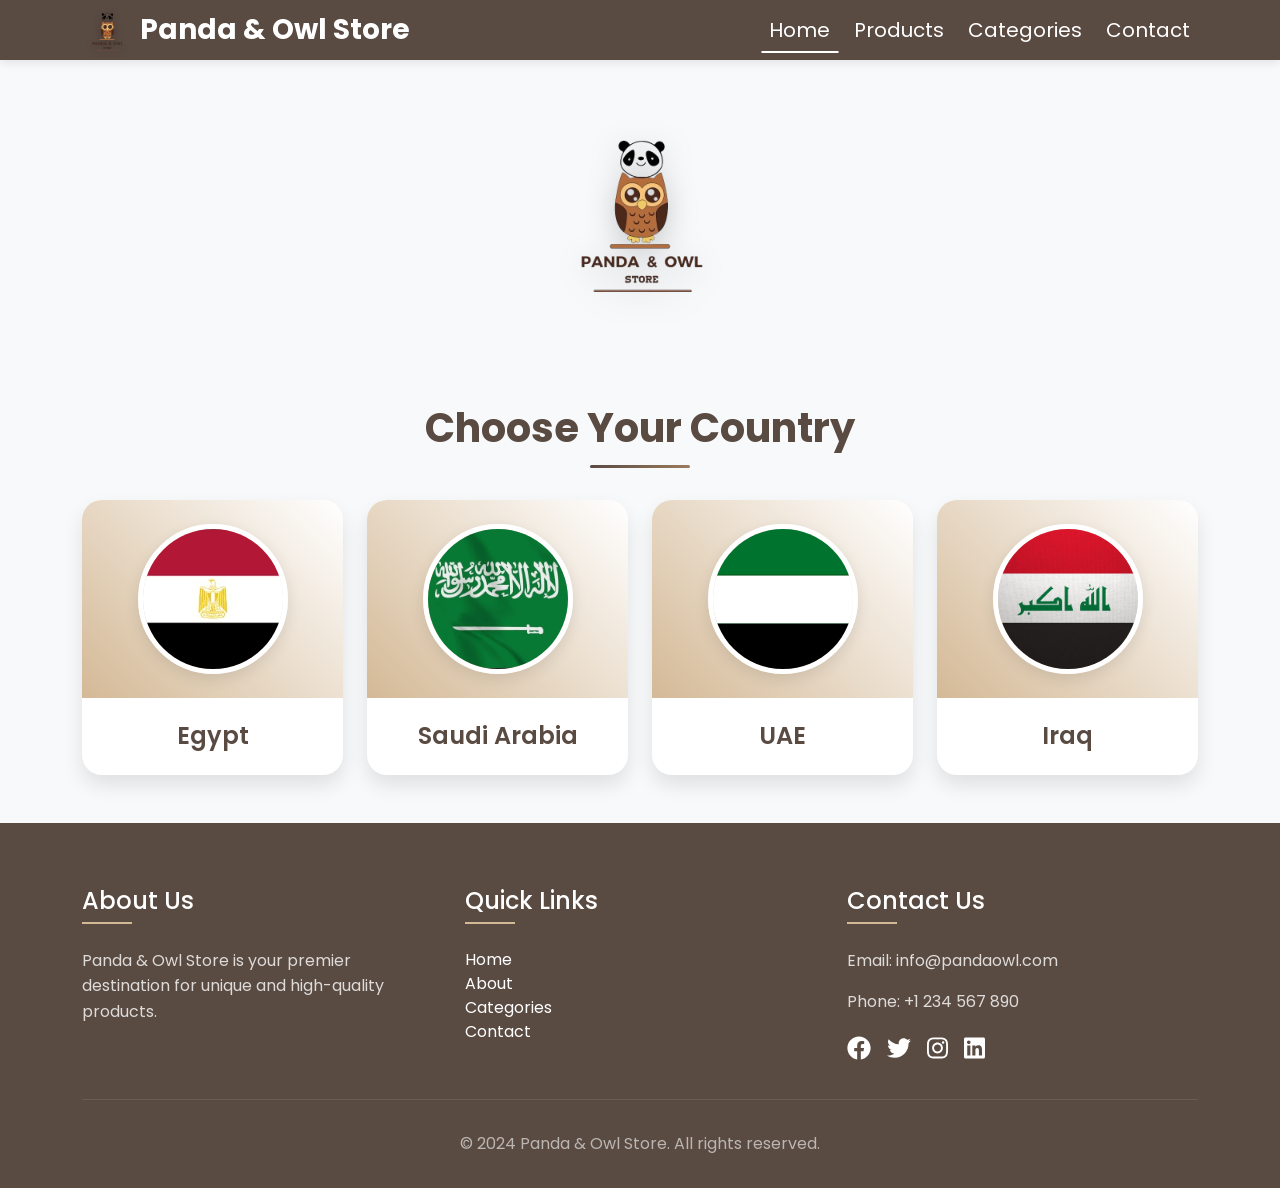
<file: index.html>
<!DOCTYPE html>
<html lang="en">
  <head>
    <meta charset="UTF-8" />
    <meta name="viewport" content="width=device-width, initial-scale=1.0" />
    <link rel="icon" href="./assets/imgs/logo.png" />
    <!-- Normalize -->
    <link rel="stylesheet" href="./assets/css/normalise.css" />
    <link
      rel="stylesheet"
      href="https://cdnjs.cloudflare.com/ajax/libs/font-awesome/6.5.1/css/all.min.css"
    />
    <!-- Bootstrap -->
    <link
      rel="stylesheet"
      href="./assets/vendor/bootstrap/css/bootstrap.min.css"
    />
    <!-- Google Fonts -->
    <link
      href="https://fonts.googleapis.com/css2?family=Poppins:wght@400;600&display=swap"
      rel="stylesheet"
    />
    <!-- Animate CSS -->
    <link
      rel="stylesheet"
      href="https://cdnjs.cloudflare.com/ajax/libs/animate.css/4.1.1/animate.min.css"
    />
    <link rel="stylesheet" href="./assets/css/index.css" />

    <title>PANDA & OWL Store</title>
  </head>
  <body class="d-flex flex-column min-vh-100">
    <nav class="navbar navbar-expand-lg" id="navbar">
      <div class="container">
        <div class="d-flex align-items-center justify-content-between w-100">
          <a
            class="navbar-brand fw-bold d-flex align-items-center"
            href="index.html"
          >
            <img
              src="./assets/imgs/logo.png"
              alt="Panda & Owl Logo"
              class="navbar-logo"
            />
            <h3 class="mb-0 ms-2 fw-bold site-title" style="color: white">
              Panda & Owl Store
            </h3>
          </a>
          <div id="navTogglerIcon" class="hamburger-icon">
            <span></span>
            <span></span>
            <span></span>
          </div>
        </div>

        <div class="collapse navbar-collapse" id="navbarNav">
          <ul class="navbar-nav ms-auto gap-2">
            <li class="nav-item">
              <a class="nav-link fs-5 text-white active" href="#home">Home</a>
            </li>
            <li class="nav-item">
              <a class="nav-link fs-5 text-white" href="#about">Products</a>
            </li>
            <li class="nav-item">
              <a class="nav-link fs-5 text-white" href="#categories"
                >Categories</a
              >
            </li>
            <li class="nav-item">
              <a class="nav-link fs-5 text-white" href="./contact.html"
                >Contact</a
              >
            </li>
          </ul>
        </div>
      </div>
    </nav>

    <!-- Main Content -->
    <div class="w-100 d-flex align-items-center justify-content-center">
      <img
        src="./assets/imgs/logo.png"
        alt="Main Logo"
        class="main-logo animate__animated animate__fadeIn"
      />
    </div>

    <!-- Countries Section -->
    <div class="container mb-5">
      <h2 class="section-title position-relative fw-bold">
        Choose Your Country
      </h2>
      <div class="row justify-content-center g-4">
        <div class="col-12 col-sm-6 col-md-4 col-lg-3">
          <div
            class="country-card h-100"
            onclick="window.location.href = 'home.html';"
          >
            <div class="flag d-flex justify-content-center">
              <img
                src="./assets/imgs/countries flags/Egypt.png"
                alt="Egypt Flag"
                class="animate__animated animate__pulse animate__infinite"
              />
            </div>
            <div class="country-name text-center">
              <h3>Egypt</h3>
            </div>
          </div>
        </div>
        <!-- Saudi Arabia -->
        <div class="col-12 col-sm-6 col-md-4 col-lg-3">
          <div
            class="country-card h-100"
            onclick="window.location.href = 'home.html';"
          >
            <div class="flag d-flex justify-content-center">
              <img
                src="./assets/imgs/countries flags/Saudi Arabia.jpg"
                alt="Saudi Arabia Flag"
                class="animate__animated animate__pulse animate__infinite"
              />
            </div>
            <div class="country-name text-center">
              <h3>Saudi Arabia</h3>
            </div>
          </div>
        </div>
        <!-- UAE -->
        <div class="col-12 col-sm-6 col-md-4 col-lg-3">
          <div
            class="country-card h-100"
            onclick="window.location.href = 'home.html';"
          >
            <div class="flag d-flex justify-content-center">
              <img
                src="./assets/imgs/countries flags/UAE.png"
                alt="UAE Flag"
                class="animate__animated animate__pulse animate__infinite"
              />
            </div>
            <div class="country-name text-center">
              <h3>UAE</h3>
            </div>
          </div>
        </div>
        <!-- Iraq -->
        <div class="col-12 col-sm-6 col-md-4 col-lg-3">
          <div
            class="country-card h-100"
            onclick="window.location.href = 'home.html';"
          >
            <div class="flag d-flex justify-content-center">
              <img
                src="./assets/imgs/countries flags/Iraq.jpg"
                alt="Iraq Flag"
                class="animate__animated animate__pulse animate__infinite"
              />
            </div>
            <div class="country-name text-center">
              <h3>Iraq</h3>
            </div>
          </div>
        </div>
      </div>
    </div>

    <!-- Footer -->
    <footer class="footer mt-auto">
      <div class="container">
        <div class="footer-content">
          <div class="footer-section">
            <h4>About Us</h4>
            <p>
              Panda & Owl Store is your premier destination for unique and
              high-quality products.
            </p>
          </div>
          <div class="footer-section">
            <h4>Quick Links</h4>
            <ul class="list-unstyled">
              <li>
                <a href="#" class="text-white text-decoration-none">Home</a>
              </li>
              <li>
                <a href="#" class="text-white text-decoration-none">About</a>
              </li>
              <li>
                <a href="#" class="text-white text-decoration-none"
                  >Categories</a
                >
              </li>
              <li>
                <a href="#" class="text-white text-decoration-none">Contact</a>
              </li>
            </ul>
          </div>
          <div class="footer-section">
            <h4>Contact Us</h4>
            <p>Email: info@pandaowl.com</p>
            <p>Phone: +1 234 567 890</p>
            <div class="social-links">
              <a href="#"><i class="fab fa-facebook"></i></a>
              <a href="#"><i class="fab fa-twitter"></i></a>
              <a href="#"><i class="fab fa-instagram"></i></a>
              <a href="#"><i class="fab fa-linkedin"></i></a>
            </div>
          </div>
        </div>
        <div class="footer-bottom">
          <p>&copy; 2024 Panda & Owl Store. All rights reserved.</p>
        </div>
      </div>
    </footer>

    <!-- Back to Top Button -->
    <button
      id="backToTop"
      onclick="window.scrollTo({ top: 0, behavior: 'smooth' });"
    >
      <i class="fas fa-arrow-up"></i>
    </button>

    <!-- FontAwesome -->
    <script src="./assets/vendor/fontAwesome/js/all.min.js"></script>
    <!-- Bootstrap -->
    <script src="./assets/vendor/bootstrap/js/bootstrap.bundle.min.js"></script>

    <script>
      document.addEventListener("DOMContentLoaded", function () {
        const navToggler = document.getElementById("navTogglerIcon");
        const navbarCollapse = document.getElementById("navbarNav");
        const navLinks = document.querySelectorAll(".nav-link");
        const backToTop = document.getElementById("backToTop");

        // Toggle menu open/close
        navToggler.addEventListener("click", function () {
          navbarCollapse.classList.toggle("show");
          navToggler.classList.toggle("active");
        });

        // Close navbar on nav-link click (for mobile)
        navLinks.forEach((link) => {
          link.addEventListener("click", () => {
            navbarCollapse.classList.remove("show");
            navToggler.classList.remove("active");
          });
        });

        // Show back-to-top button
        window.addEventListener("scroll", () => {
          if (window.scrollY > 300) {
            backToTop.style.display = "flex";
          } else {
            backToTop.style.display = "none";
          }
          // Auto-close navbar on scroll (for mobile)
          if (navbarCollapse.classList.contains("show")) {
            navbarCollapse.classList.remove("show");
            navToggler.classList.remove("active");
          }
        });

        // Scroll to top
        backToTop.addEventListener("click", () => {
          window.scrollTo({ top: 0, behavior: "smooth" });
        });
      });
    </script>
  </body>
</html>
</file>
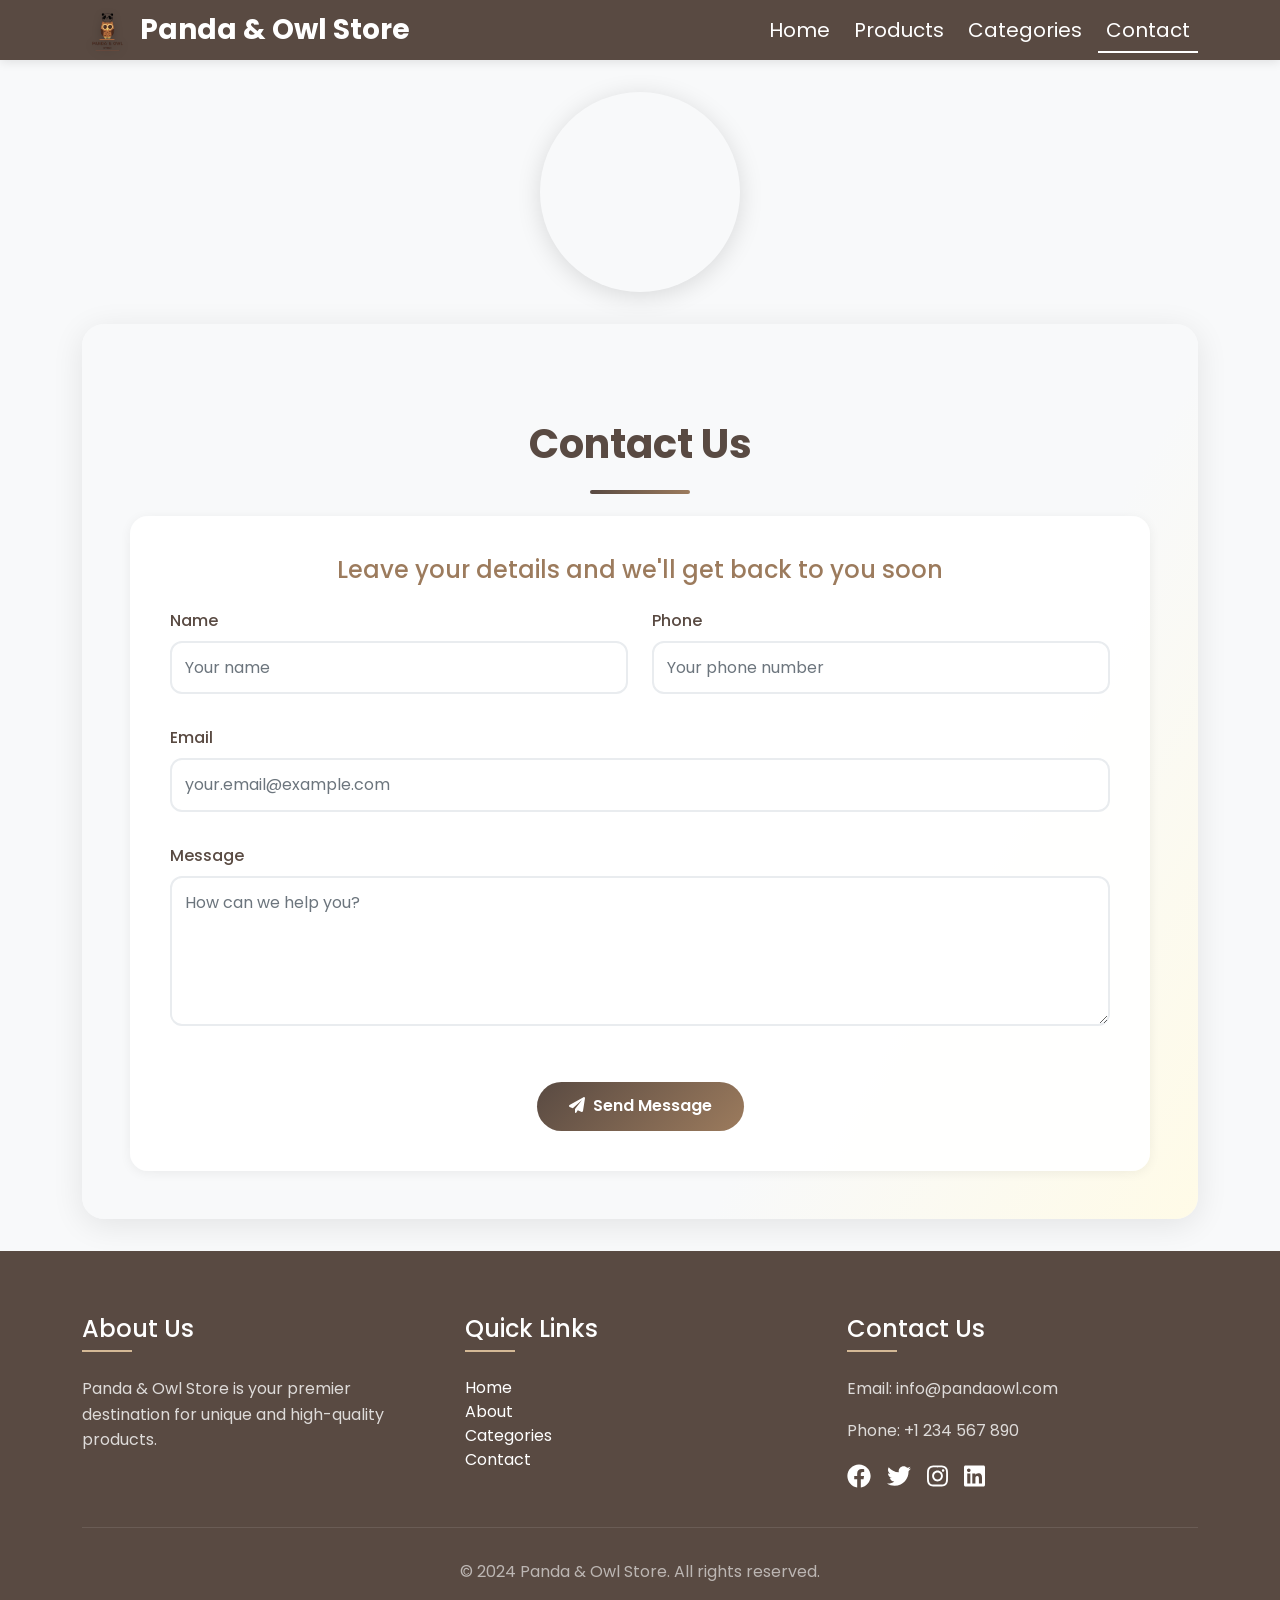
<file: contact.html>
<!DOCTYPE html>
<html lang="en">
  <head>
    <meta charset="UTF-8" />
    <meta name="viewport" content="width=device-width, initial-scale=1.0" />
    <link rel="icon" href="./assets/imgs/logo.png" />
    <!-- normalize -->
    <link rel="stylesheet" href="./assets/css/normalise.css" />
    <link
      rel="stylesheet"
      href="https://cdnjs.cloudflare.com/ajax/libs/font-awesome/6.5.1/css/all.min.css"
    />
    <!-- Bootstrap -->
    <link
      rel="stylesheet"
      href="./assets/vendor/bootstrap/css/bootstrap.min.css"
    />

    <link rel="stylesheet" href="./assets/css/index.css" />
    <link rel="stylesheet" href="./assets/css/contact.css" />

    <!-- Google Font -->
    <link rel="preconnect" href="https://fonts.googleapis.com" />
    <link rel="preconnect" href="https://fonts.gstatic.com" crossorigin />
    <link
      href="https://fonts.googleapis.com/css2?family=Poppins:ital,wght@0,100;0,200;0,300;0,400;0,500;0,600;0,700;0,800;0,900;1,100;1,200;1,300;1,400;1,500;1,600;1,700;1,800;1,900&display=swap"
      rel="stylesheet"
    />
    <title>PANDA & OWL Store</title>
  </head>
  <body>
    <!-- NavBar -->
    <nav class="navbar navbar-expand-lg" id="navbar">
      <div class="container">
        <div class="d-flex align-items-center justify-content-between w-100">
          <a
            class="navbar-brand fw-bold d-flex align-items-center"
            href="index.html"
          >
            <img
              src="./assets/imgs/logo.png"
              alt="Panda & Owl Logo"
              class="navbar-logo"
            />
            <h3 class="mb-0 ms-2 fw-bold site-title" style="color: white">
              Panda & Owl Store
            </h3>
          </a>
          <div id="navTogglerIcon" class="hamburger-icon">
            <span></span>
            <span></span>
            <span></span>
          </div>
        </div>

        <div class="collapse navbar-collapse" id="navbarNav">
          <ul class="navbar-nav ms-auto gap-2">
            <li class="nav-item">
              <a class="nav-link fs-5 text-white" href="home.html">Home</a>
            </li>
            <li class="nav-item">
              <a class="nav-link fs-5 text-white" href="products.html">Products</a>
            </li>
            <li class="nav-item">
              <a class="nav-link fs-5 text-white" href="categories.html"
                >Categories</a
              >
            </li>
            <li class="nav-item">
              <a class="nav-link fs-5 text-white active" href="contact.html"
                >Contact</a
              >
            </li>
          </ul>
        </div>
      </div>
    </nav>

    <div class="container">
      <div class="logo-animation">
        <video
          src="./assets/imgs/logo video.mp4"
          autoplay
          muted
          loop
          class="w-100 h-100 object-fit-cover"
        ></video>
      </div>

      <div class="contact-section">
        <h2 class="section-title">Contact Us</h2>
        <div class="contact-form">
          <h4 class="text-center mb-4" style="color: var(--secondary-color)">
            Leave your details and we'll get back to you soon
          </h4>

          <form class="d-flex flex-column gap-3">
            <div class="row">
              <div class="col-md-6">
                <div class="form-group">
                  <label class="form-label">Name</label>
                  <input
                    type="text"
                    class="form-control"
                    placeholder="Your name"
                    required
                  />
                </div>
              </div>
              <div class="col-md-6">
                <div class="form-group">
                  <label class="form-label">Phone</label>
                  <input
                    type="tel"
                    class="form-control"
                    placeholder="Your phone number"
                    required
                  />
                </div>
              </div>
            </div>

            <div class="form-group">
              <label class="form-label">Email</label>
              <input
                type="email"
                class="form-control"
                placeholder="your.email@example.com"
                required
              />
            </div>

            <div class="form-group">
              <label class="form-label">Message</label>
              <textarea
                class="form-control"
                rows="5"
                placeholder="How can we help you?"
                required
              ></textarea>
            </div>

            <div class="text-center mt-4">
              <button type="submit" class="submit-btn">
                <i class="fas fa-paper-plane me-2"></i>Send Message
              </button>
            </div>
          </form>
        </div>
      </div>

     
    </div>
     <!-- Footer -->
      <footer class="footer mt-auto">
        <div class="container">
          <div class="footer-content">
            <div class="footer-section">
              <h4>About Us</h4>
              <p>
                Panda & Owl Store is your premier destination for unique and
                high-quality products.
              </p>
            </div>
            <div class="footer-section">
              <h4>Quick Links</h4>
              <ul class="list-unstyled">
                <li>
                  <a href="#" class="text-white text-decoration-none">Home</a>
                </li>
                <li>
                  <a href="#" class="text-white text-decoration-none">About</a>
                </li>
                <li>
                  <a href="#" class="text-white text-decoration-none"
                    >Categories</a
                  >
                </li>
                <li>
                  <a href="#" class="text-white text-decoration-none"
                    >Contact</a
                  >
                </li>
              </ul>
            </div>
            <div class="footer-section">
              <h4>Contact Us</h4>
              <p>Email: info@pandaowl.com</p>
              <p>Phone: +1 234 567 890</p>
              <div class="social-links">
                <a href="#"><i class="fab fa-facebook"></i></a>
                <a href="#"><i class="fab fa-twitter"></i></a>
                <a href="#"><i class="fab fa-instagram"></i></a>
                <a href="#"><i class="fab fa-linkedin"></i></a>
              </div>
            </div>
          </div>
          <div class="footer-bottom">
            <p>&copy; 2024 Panda & Owl Store. All rights reserved.</p>
          </div>
        </div>
      </footer>

      <!-- Back to Top Button -->
    <button
      id="backToTop"
      onclick="window.scrollTo({ top: 0, behavior: 'smooth' });"
    >
      <i class="fas fa-arrow-up"></i>
    </button>

    <!-- FontAwesome -->
    <script src="./assets/vendor/fontAwesome/js/all.min.js"></script>
    <!-- Bootstrap -->
    <script src="./assets/vendor/bootstrap/js/bootstrap.bundle.min.js"></script>
   
    <script>
        document.addEventListener("DOMContentLoaded", function () {
        const navToggler = document.getElementById("navTogglerIcon");
        const navbarCollapse = document.getElementById("navbarNav");
        const navLinks = document.querySelectorAll(".nav-link");
        const backToTop = document.getElementById("backToTop");

        // Toggle menu open/close
        navToggler.addEventListener("click", function () {
          navbarCollapse.classList.toggle("show");
          navToggler.classList.toggle("active");
        });

        // Close navbar on nav-link click (for mobile)
        navLinks.forEach((link) => {
          link.addEventListener("click", () => {
            navbarCollapse.classList.remove("show");
            navToggler.classList.remove("active");
          });
        });

        // Show back-to-top button
        window.addEventListener("scroll", () => {
          if (window.scrollY > 300) {
            backToTop.style.display = "flex";
          } else {
            backToTop.style.display = "none";
          }
          // Auto-close navbar on scroll (for mobile)
          if (navbarCollapse.classList.contains("show")) {
            navbarCollapse.classList.remove("show");
            navToggler.classList.remove("active");
          }
        });

        // Scroll to top
        backToTop.addEventListener("click", () => {
          window.scrollTo({ top: 0, behavior: "smooth" });
        });
      });
    </script>
  </body>
</html>
</file>
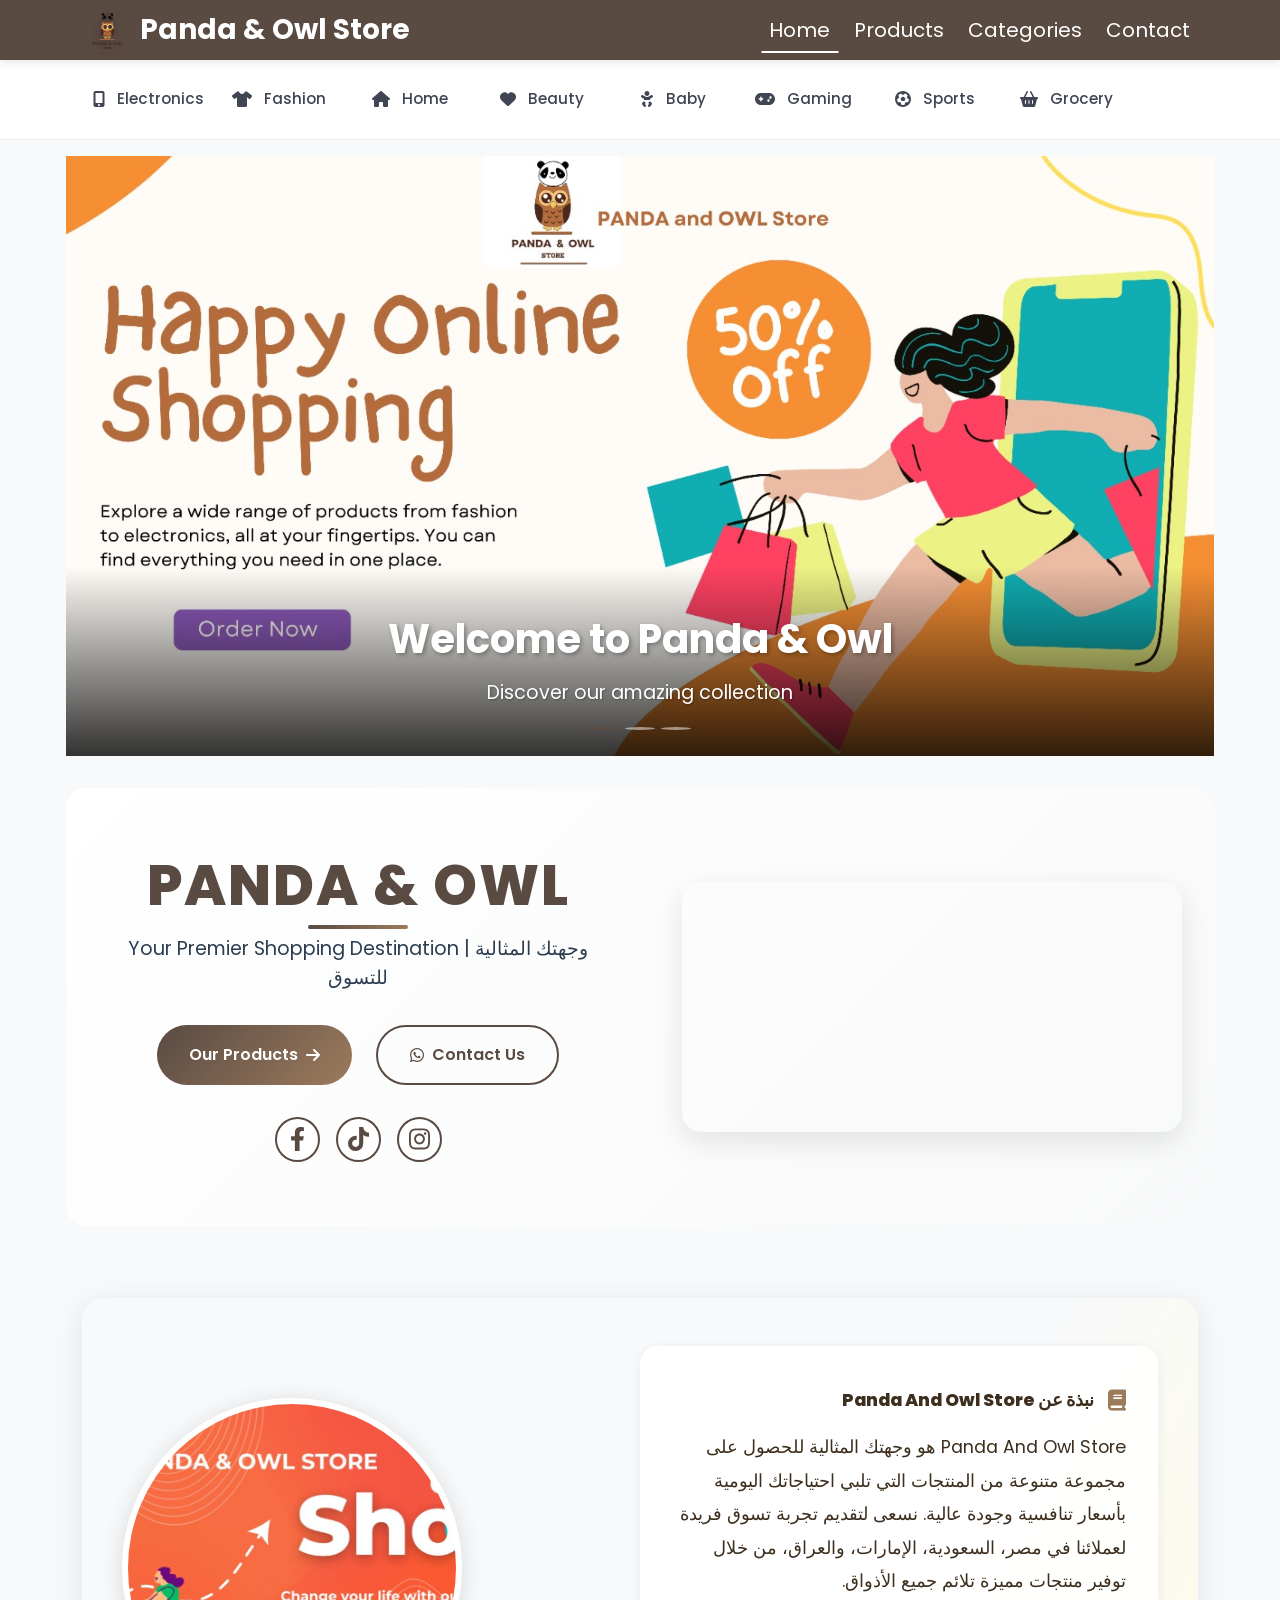
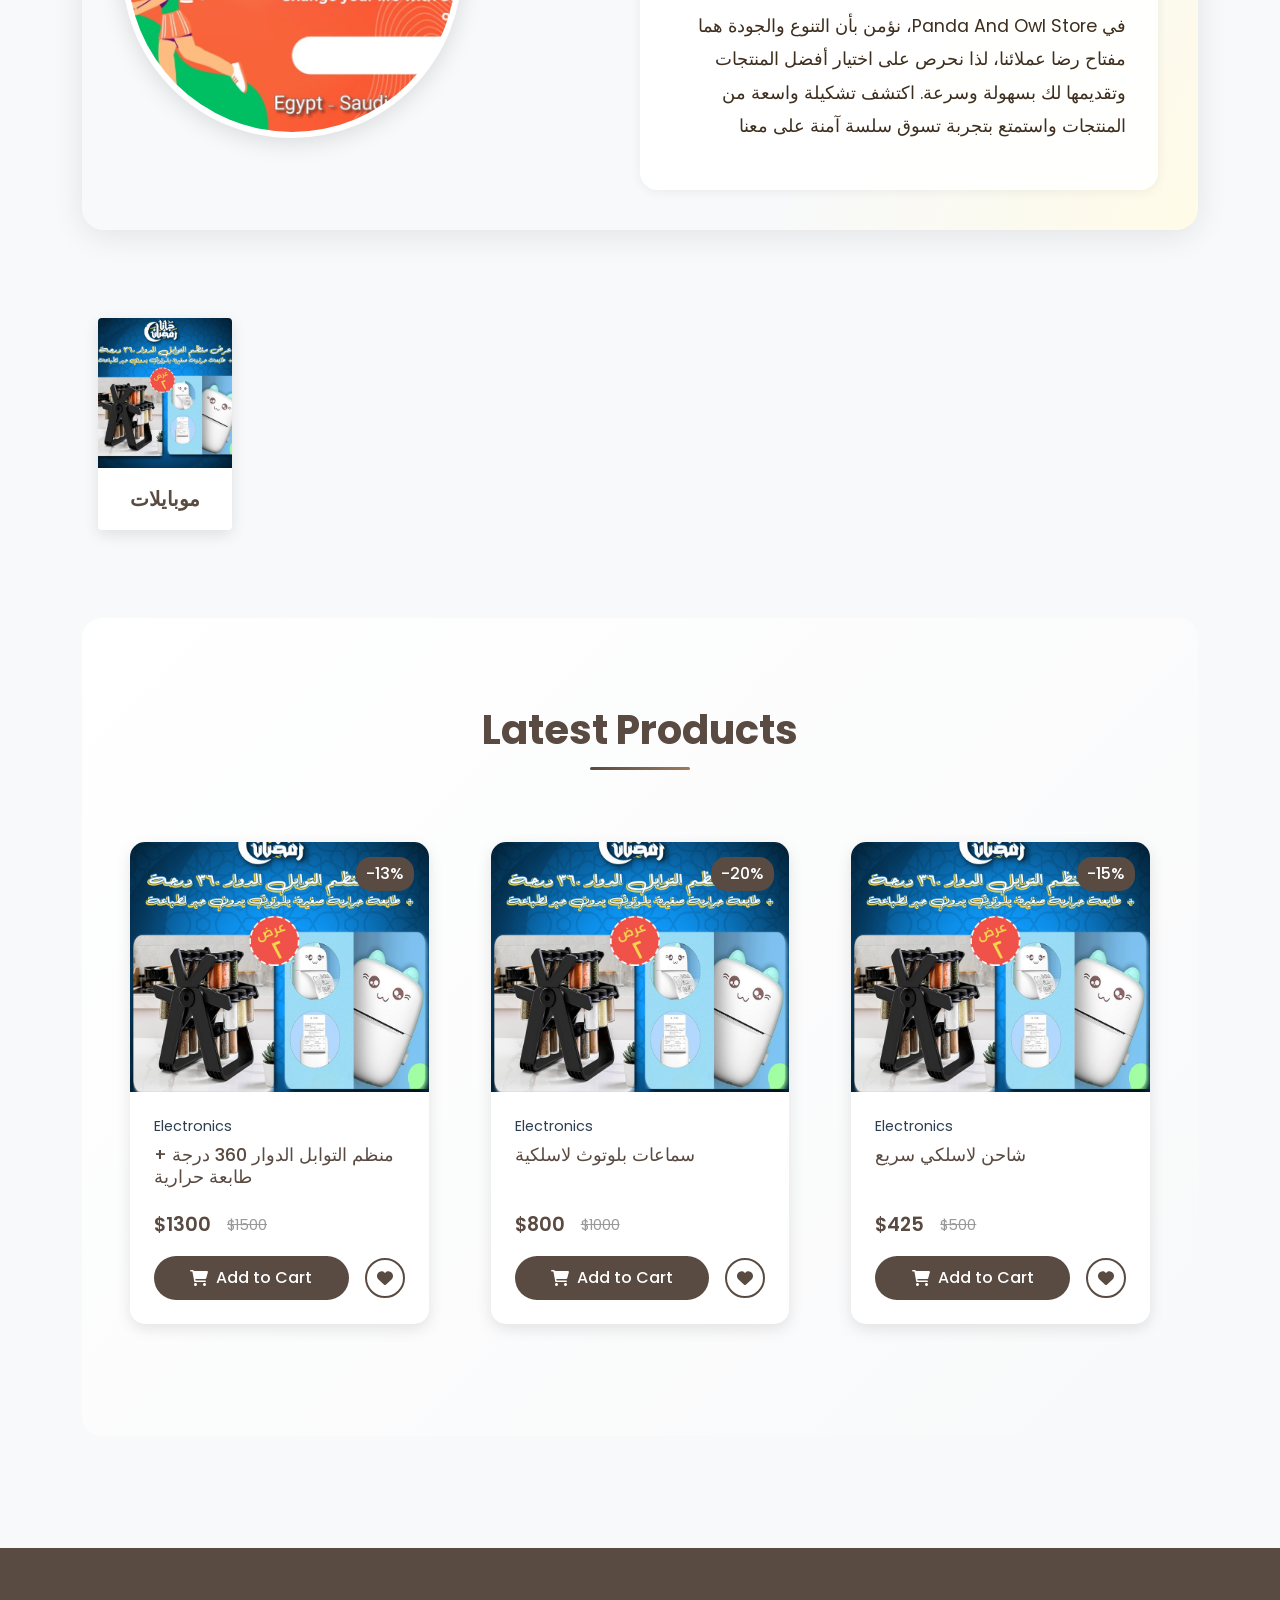
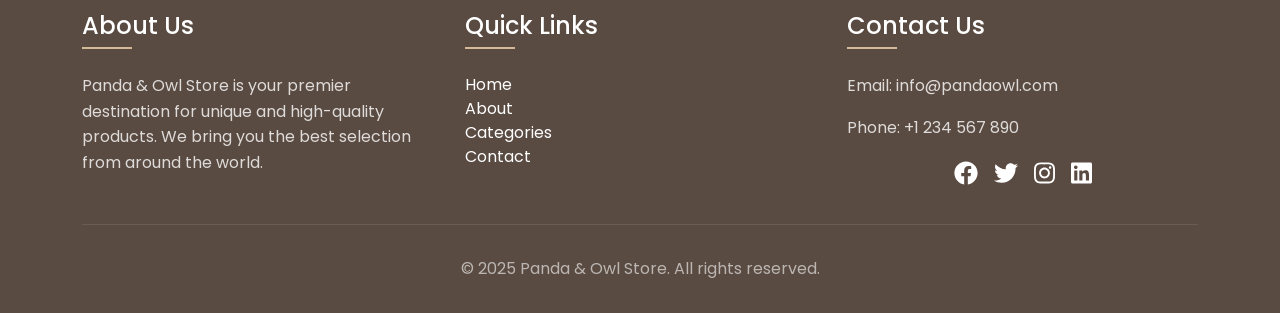
<file: home.html>
<!DOCTYPE html>
<html lang="en">
  <head>
    <meta charset="UTF-8" />
    <meta name="viewport" content="width=device-width, initial-scale=1.0" />
    <link rel="icon" href="./assets/imgs/logo.png" />
    <!-- normalize -->
    <link rel="stylesheet" href="./assets/css/normalise.css" />
    <!-- FontAwesome -->
    <link
      rel="stylesheet"
      href="https://cdnjs.cloudflare.com/ajax/libs/font-awesome/6.5.1/css/all.min.css"
    />
    <!-- Bootstrap -->
    <link
      rel="stylesheet"
      href="./assets/vendor/bootstrap/css/bootstrap.min.css"
    />
    <!-- Google Font -->
    <link rel="preconnect" href="https://fonts.googleapis.com" />
    <link rel="preconnect" href="https://fonts.gstatic.com" crossorigin />
    <link
      href="https://fonts.googleapis.com/css2?family=Poppins:ital,wght@0,100;0,200;0,300;0,400;0,500;0,600;0,700;0,800;0,900;1,100;1,200;1,300;1,400;1,500;1,600;1,700;1,800;1,900&display=swap"
      rel="stylesheet"
    />
    <!-- Link Swiper's CSS -->
    <link
      rel="stylesheet"
      href="https://cdn.jsdelivr.net/npm/swiper@11/swiper-bundle.min.css"
    />
    <!-- Animate.css -->
    <link
      rel="stylesheet"
      href="https://cdnjs.cloudflare.com/ajax/libs/animate.css/4.1.1/animate.min.css"
    />
    <link rel="stylesheet" href="./assets/css/index.css" />
    <link rel="stylesheet" href="./assets/css/home.css" />
    <title>PANDA & OWL Store</title>
    <style>
      .list-group-item {
        border: none;
        padding: 0.5rem 1rem;
        transition: background-color 0.2s ease;
      }

      .list-group-item:hover {
        background-color: #f8f9fa;
      }

      .list-group-item a {
        display: block;
        color: #333;
        transition: color 0.2s ease;
      }

      .list-group-item a:hover {
        color: #0d6efd;
      }

      .dropdown-toggle {
        color: #333;
        font-weight: 500;
      }

      .dropdown-toggle:hover {
        color: #0d6efd;
      }

      .dropdown-menu {
        border-radius: 8px;
        box-shadow: 0 2px 10px rgba(0, 0, 0, 0.1);
        border: 1px solid rgba(0, 0, 0, 0.1);
      }

      .dropdown-item {
        padding: 0.5rem 1.5rem;
        transition: all 0.2s ease;
      }

      .dropdown-item:hover {
        background-color: #f8f9fa;
        color: #0d6efd;
      }
    </style>
  </head>
  <body>
    <nav class="navbar navbar-expand-lg" id="navbar">
      <div class="container">
        <div class="d-flex align-items-center justify-content-between w-100">
          <a
            class="navbar-brand fw-bold d-flex align-items-center"
            href="index.html"
          >
            <img
              src="./assets/imgs/logo.png"
              alt="Panda & Owl Logo"
              class="navbar-logo"
            />
            <h3 class="mb-0 ms-2 fw-bold site-title" style="color: white">
              Panda & Owl Store
            </h3>
          </a>
          <div id="navTogglerIcon" class="hamburger-icon">
            <span></span>
            <span></span>
            <span></span>
          </div>
        </div>

        <div class="collapse navbar-collapse" id="navbarNav">
          <ul class="navbar-nav ms-auto gap-2">
            <li class="nav-item">
              <a class="nav-link fs-5 text-white active" href="home.html">Home</a>
            </li>
            <li class="nav-item">
              <a class="nav-link fs-5 text-white" href="products.html">Products</a>
            </li>
            <li class="nav-item">
              <a class="nav-link fs-5 text-white" href="categories.html"
                >Categories</a
              >
            </li>
            <li class="nav-item">
              <a class="nav-link fs-5 text-white" href="./contact.html"
                >Contact</a
              >
            </li>
          </ul>
        </div>
      </div>
    </nav>

    <!-- Categories Section -->
    <div class="categories-bar">
      <div class="container">
        <div class="swiper categoriesSwiper">
          <div class="swiper-wrapper">
            <div class="swiper-slide">
              <a href="#" class="category-item">
                <i class="fas fa-mobile-alt"></i>
                <span>Electronics</span>
              </a>
            </div>
            <div class="swiper-slide">
              <a href="#" class="category-item">
                <i class="fas fa-tshirt"></i>
                <span>Fashion</span>
              </a>
            </div>
            <div class="swiper-slide">
              <a href="#" class="category-item">
                <i class="fas fa-home"></i>
                <span>Home</span>
              </a>
            </div>
            <div class="swiper-slide">
              <a href="#" class="category-item">
                <i class="fas fa-heart"></i>
                <span>Beauty</span>
              </a>
            </div>
            <div class="swiper-slide">
              <a href="#" class="category-item">
                <i class="fas fa-baby"></i>
                <span>Baby</span>
              </a>
            </div>
            <div class="swiper-slide">
              <a href="#" class="category-item">
                <i class="fas fa-gamepad"></i>
                <span>Gaming</span>
              </a>
            </div>
            <div class="swiper-slide">
              <a href="#" class="category-item">
                <i class="fas fa-futbol"></i>
                <span>Sports</span>
              </a>
            </div>
            <div class="swiper-slide">
              <a href="#" class="category-item">
                <i class="fas fa-shopping-basket"></i>
                <span>Grocery</span>
              </a>
            </div>
          </div>
        </div>
        <!-- Navigation arrows -->
        <div class="swiper-button-next"></div>
        <div class="swiper-button-prev"></div>
      </div>
    </div>

    <div class="container d-flex flex-column gap-4">
      <!-- Hero Section -->
      <div class="hero-section">
        <!-- Carousel -->
        <div id="mainCarousel" class="carousel slide" data-bs-ride="carousel">
          <div class="carousel-indicators">
            <button
              type="button"
              data-bs-target="#mainCarousel"
              data-bs-slide-to="0"
              class="active"
              aria-current="true"
            ></button>
            <button
              type="button"
              data-bs-target="#mainCarousel"
              data-bs-slide-to="1"
            ></button>
            <button
              type="button"
              data-bs-target="#mainCarousel"
              data-bs-slide-to="2"
            ></button>
          </div>
          <div class="carousel-inner">
            <div class="carousel-item active" data-bs-interval="3000">
              <img
                src="./assets/imgs/panner 1.jpg"
                class="d-block w-100"
                alt="Banner 1"
              />
              <div class="carousel-caption">
                <h2 class="animate__animated animate__fadeInDown">
                  Welcome to Panda & Owl
                </h2>
                <p class="animate__animated animate__fadeInUp">
                  Discover our amazing collection
                </p>
              </div>
            </div>
            <div class="carousel-item" data-bs-interval="3000">
              <img
                src="./assets/imgs/panner 2.jpg"
                class="d-block w-100"
                alt="Banner 2"
              />
              <div class="carousel-caption">
                <h2 class="animate__animated animate__fadeInDown">
                  Quality Products
                </h2>
                <p class="animate__animated animate__fadeInUp">
                  Best prices guaranteed
                </p>
              </div>
            </div>
            <div class="carousel-item" data-bs-interval="3000">
              <img
                src="./assets/imgs/panner 3.jpg"
                class="d-block w-100"
                alt="Banner 3"
              />
              <div class="carousel-caption">
                <h2 class="animate__animated animate__fadeInDown">Shop Now</h2>
                <p class="animate__animated animate__fadeInUp">
                  Free shipping on all orders
                </p>
              </div>
            </div>
          </div>
          <button
            class="carousel-control-prev"
            type="button"
            data-bs-target="#mainCarousel"
            data-bs-slide="prev"
          >
            <span class="carousel-control-prev-icon"></span>
          </button>
          <button
            class="carousel-control-next"
            type="button"
            data-bs-target="#mainCarousel"
            data-bs-slide="next"
          >
            <span class="carousel-control-next-icon"></span>
          </button>
        </div>

        <!-- Landing -->
        <div class="landing" id="home">
          <div class="landing-content">
            <div class="landing-text text-center">
              <h1 class="main-title">PANDA & OWL</h1>
              <p class="subtitle">
                Your Premier Shopping Destination | وجهتك المثالية للتسوق
              </p>
              <div class="cta-buttons">
                <a class="btn primary-btn" href="./courses.html">
                  <span>Our Products</span>
                  <i class="fas fa-arrow-right"></i>
                </a>
                <a
                  class="btn secondary-btn"
                  href="https://wa.me/+201210049288"
                  target="_blank"
                >
                  <i class="fab fa-whatsapp"></i>
                  <span>Contact Us</span>
                </a>
              </div>
              <div class="social-links">
                <a href="#" class="social-btn" target="_blank">
                  <i
                    class="fab fa-facebook-f"
                    style="color: var(--main-color)"
                  ></i>
                </a>
                <a href="#" class="social-btn" target="_blank">
                  <i class="fab fa-tiktok" style="color: var(--main-color)"></i>
                </a>
                <a href="#" class="social-btn" target="_blank">
                  <i
                    class="fab fa-instagram"
                    style="color: var(--main-color)"
                  ></i>
                </a>
              </div>
            </div>
            <div class="landing-video">
              <div class="video-wrapper">
                <video
                  src="./assets/imgs/logo video.mp4"
                  autoplay
                  muted
                  loop
                ></video>
              </div>
            </div>
          </div>
        </div>
      </div>

      <!-- About Panda & Owl Store Section -->
      <section class="about-panda-owl my-5">
        <div class="container">
          <div
            class="d-flex w-100 justify-content-between align-items-center gap-5 flex-wrap flex-md-nowrap"
          >
            <img
              src="./assets/imgs/about.jpg"
              alt="About Panda And Owl Store"
              class="about-img"
            />
            <div class="text-container text-black w-50" dir="rtl">
              <p class="about-title">نبذة عن Panda And Owl Store</p>
              <p>
                Panda And Owl Store هو وجهتك المثالية للحصول على مجموعة متنوعة
                من المنتجات التي تلبي احتياجاتك اليومية بأسعار تنافسية وجودة
                عالية. نسعى لتقديم تجربة تسوق فريدة لعملائنا في مصر، السعودية،
                الإمارات، والعراق، من خلال توفير منتجات مميزة تلائم جميع
                الأذواق.
              </p>
              <p>
                في Panda And Owl Store، نؤمن بأن التنوع والجودة هما مفتاح رضا
                عملائنا، لذا نحرص على اختيار أفضل المنتجات وتقديمها لك بسهولة
                وسرعة. اكتشف تشكيلة واسعة من المنتجات واستمتع بتجربة تسوق سلسة
                آمنة على معنا
              </p>
            </div>
          </div>
        </div>
      </section>
      <!-- Categories -->
      <div
        class="row row-cols-2 row-cols-md-4 row-cols-lg-6 g-4"
        id="categories"
      >
        <div class="col">
          <div
            class="product-card card my-3 rounded position-relative bg-white"
            style="cursor: pointer"
            onclick="window.location.href = 'product.html';"
          >
            <img
              src="./assets/imgs/product/2.jpg"
              alt="Mobiles"
              style="width: 100%; height: 150px"
            />
            <div class="icon text-center my-3 fw-bold">موبايلات</div>
          </div>
        </div>
      </div>

      <!-- Products -->
      <div class="products mt-5 pt-5 mb-5" id="products">
        <h2
          class="section-title position-relative fw-bold overflow-hidden m-auto mt-4 mb-4"
        >
          Latest Products
        </h2>
        <div class="swiper productsSwiper">
          <div class="swiper-wrapper">
            <!-- Product Card 1 -->
            <div class="swiper-slide">
              <div class="product-card">
                <div class="product-image">
                  <img src="./assets/imgs/product/2.jpg" alt="Product" />
                  <div class="product-overlay">
                    <button class="quick-view-btn"><a href="product.html" style="text-decoration: none !important; color: var(--main-color); list-style: none;">Quick View</a></button>
                  </div>
                  <span class="discount-badge">-13%</span>
                </div>
                <div class="product-details">
                  <span class="product-category">Electronics</span>
                  <h3 class="product-title">
                    منظم التوابل الدوار 360 درجة + طابعة حرارية
                  </h3>
                  <div class="product-price">
                    <span class="current-price">$1300</span>
                    <span class="original-price">$1500</span>
                  </div>
                  <div class="product-actions">
                    <button class="add-to-cart">
                      <i class="fas fa-shopping-cart"></i>
                      Add to Cart
                    </button>
                    <button class="add-to-wishlist">
                      <i class="fas fa-heart"></i>
                    </button>
                  </div>
                </div>
              </div>
            </div>
            <!-- Product Card 2 -->
            <div class="swiper-slide">
              <div class="product-card">
                <div class="product-image">
                  <img src="./assets/imgs/product/2.jpg" alt="Product" />
                  <div class="product-overlay">
                    <button class="quick-view-btn"><a href="product.html" style="text-decoration: none !important; color: var(--main-color); list-style: none;">Quick View</a></button>
                  </div>
                  <span class="discount-badge">-20%</span>
                </div>
                <div class="product-details">
                  <span class="product-category">Electronics</span>
                  <h3 class="product-title">سماعات بلوتوث لاسلكية</h3>
                  <div class="product-price">
                    <span class="current-price">$800</span>
                    <span class="original-price">$1000</span>
                  </div>
                  <div class="product-actions">
                    <button class="add-to-cart">
                      <i class="fas fa-shopping-cart"></i>
                      Add to Cart
                    </button>
                    <button class="add-to-wishlist">
                      <i class="fas fa-heart"></i>
                    </button>
                  </div>
                </div>
              </div>
            </div>
            <!-- Product Card 3 -->
            <div class="swiper-slide">
              <div class="product-card">
                <div class="product-image">
                  <img src="./assets/imgs/product/2.jpg" alt="Product" />
                  <div class="product-overlay">
                    <button class="quick-view-btn"><a href="product.html" style="text-decoration: none !important; color: var(--main-color); list-style: none;">Quick View</a></button>
                  </div>
                  <span class="discount-badge">-15%</span>
                </div>
                <div class="product-details">
                  <span class="product-category">Electronics</span>
                  <h3 class="product-title">شاحن لاسلكي سريع</h3>
                  <div class="product-price">
                    <span class="current-price">$425</span>
                    <span class="original-price">$500</span>
                  </div>
                  <div class="product-actions">
                    <button class="add-to-cart">
                      <i class="fas fa-shopping-cart"></i>
                      Add to Cart
                    </button>
                    <button class="add-to-wishlist">
                      <i class="fas fa-heart"></i>
                    </button>
                  </div>
                </div>
              </div>
            </div>
          </div>
          <!-- Add Navigation -->
          <div class="swiper-button-next"></div>
          <div class="swiper-button-prev"></div>
          <!-- Add Pagination -->
          <div class="swiper-pagination"></div>
        </div>
      </div>
    </div>

    <!-- Footer -->
    <footer class="footer">
      <div class="container">
        <div class="footer-content">
          <div class="footer-section">
            <h4>About Us</h4>
            <p>
              Panda & Owl Store is your premier destination for unique and
              high-quality products. We bring you the best selection from around
              the world.
            </p>
          </div>
          <div class="footer-section">
            <h4>Quick Links</h4>
            <ul class="list-unstyled">
              <li>
                <a href="#home" class="text-white text-decoration-none">Home</a>
              </li>
              <li>
                <a href="#about" class="text-white text-decoration-none"
                  >About</a
                >
              </li>
              <li>
                <a href="#categories" class="text-white text-decoration-none"
                  >Categories</a
                >
              </li>
              <li>
                <a href="./contact.html" class="text-white text-decoration-none"
                  >Contact</a
                >
              </li>
            </ul>
          </div>
          <div class="footer-section">
            <h4>Contact Us</h4>
            <p>Email: info@pandaowl.com</p>
            <p>Phone: +1 234 567 890</p>
            <div class="social-links">
              <a href="#"><i class="fab fa-facebook"></i></a>
              <a href="#"><i class="fab fa-twitter"></i></a>
              <a href="#"><i class="fab fa-instagram"></i></a>
              <a href="#"><i class="fab fa-linkedin"></i></a>
            </div>
          </div>
        </div>
        <div class="footer-bottom">
          <p>© 2025 Panda & Owl Store. All rights reserved.</p>
        </div>
      </div>
    </footer>

    <button id="backToTop" class="d-none">
      <i class="fas fa-arrow-up"></i>
    </button>

    <!-- FontAwesome -->
    <script src="./assets/vendor/fontAwesome/js/all.min.js"></script>
    <!-- Bootstrap -->
    <script src="./assets/vendor/bootstrap/js/bootstrap.bundle.min.js"></script>
    <!-- Swiper JS -->
    <script src="https://cdn.jsdelivr.net/npm/swiper@11/swiper-bundle.min.js"></script>
    <!-- main js -->
    <script src="./assets/js/main.js"></script>
    <script>
      document.addEventListener("DOMContentLoaded", function () {
        const navToggler = document.getElementById("navTogglerIcon");
        const navbarCollapse = document.getElementById("navbarNav");
        const navLinks = document.querySelectorAll(".nav-link");
        const backToTop = document.getElementById("backToTop");
        let lastScrollTop = 0;

        // Toggle menu open/close
        navToggler.addEventListener("click", function () {
          navbarCollapse.classList.toggle("show");
          navToggler.classList.toggle("active");
        });

        // Close navbar on nav-link click (for mobile)
        navLinks.forEach((link) => {
          link.addEventListener("click", () => {
            navbarCollapse.classList.remove("show");
            navToggler.classList.remove("active");
          });
        });

        // Handle scroll events
        window.addEventListener("scroll", () => {
          const currentScroll =
            window.pageYOffset || document.documentElement.scrollTop;

          // Close navbar on scroll
          if (navbarCollapse.classList.contains("show")) {
            navbarCollapse.classList.remove("show");
            navToggler.classList.remove("active");
          }

          // Show/hide back to top button
          if (currentScroll > 300) {
            backToTop.classList.remove("d-none");
            backToTop.classList.add("d-flex");
          } else {
            backToTop.classList.add("d-none");
            backToTop.classList.remove("d-flex");
          }

          lastScrollTop = currentScroll;
        });

        // Scroll to top when clicking the button
        backToTop.addEventListener("click", () => {
          window.scrollTo({
            top: 0,
            behavior: "smooth",
          });
        });

        // Initialize Swiper
        var swiper = new Swiper(".mySwiper", {
          slidesPerView: 3,
          spaceBetween: 30,
          freeMode: true,
          navigation: {
            nextEl: ".swiper-button-next",
            prevEl: ".swiper-button-prev",
          },
          breakpoints: {
            320: { slidesPerView: 1 },
            768: { slidesPerView: 2 },
            1024: { slidesPerView: 3 },
          },
        });

        // Initialize Products Swiper
        var productsSwiper = new Swiper(".productsSwiper", {
          slidesPerView: 3,
          spaceBetween: 30,
          loop: true,
          autoplay: {
            delay: 3000,
            disableOnInteraction: false,
          },
          pagination: {
            el: ".swiper-pagination",
            clickable: true,
          },
          navigation: {
            nextEl: ".swiper-button-next",
            prevEl: ".swiper-button-prev",
          },
          breakpoints: {
            320: {
              slidesPerView: 1,
              spaceBetween: 20,
            },
            768: {
              slidesPerView: 2,
              spaceBetween: 30,
            },
            1024: {
              slidesPerView: 3,
              spaceBetween: 30,
            },
          },
        });

        // Initialize Categories Swiper
        var categoriesSwiper = new Swiper(".categoriesSwiper", {
          slidesPerView: "auto",
          spaceBetween: 15,
          navigation: {
            nextEl: ".swiper-button-next",
            prevEl: ".swiper-button-prev",
          },
          breakpoints: {
            320: {
              slidesPerView: 2.5,
              spaceBetween: 10,
            },
            480: {
              slidesPerView: 3.5,
              spaceBetween: 12,
            },
            768: {
              slidesPerView: 5.5,
              spaceBetween: 15,
            },
            1024: {
              slidesPerView: 7.5,
              spaceBetween: 15,
            },
            1200: {
              slidesPerView: 8.5,
              spaceBetween: 15,
            },
          },
        });

        // Category Modal Logic
        const categoryData = {
          Electronics: {
            title: "Electronics",
            icon: '<i class="fas fa-mobile-alt"></i>',
            subcategories: [
              { name: "iPhones", link: "#" },
              { name: "Tablets", link: "#" },
              {
                name: "Laptops",
                link: "#",
                sub: [
                  { name: "MacBooks", link: "#" },
                  { name: "Gaming Laptops", link: "#" },
                ],
              },
            ],
          },
          Fashion: {
            title: "Fashion",
            icon: '<i class="fas fa-tshirt"></i>',
            subcategories: [
              { name: "Men's Clothing", link: "#" },
              { name: "Women's Clothing", link: "#" },
              { name: "Kids' Clothing", link: "#" },
              { name: "Accessories", link: "#" },
            ],
          },
          Home: {
            title: "Home",
            icon: '<i class="fas fa-home"></i>',
            subcategories: [
              { name: "Furniture", link: "#" },
              { name: "Decor", link: "#" },
              { name: "Kitchen", link: "#" },
              { name: "Bath", link: "#" },
            ],
          },
          Beauty: {
            title: "Beauty",
            icon: '<i class="fas fa-spa"></i>',
            subcategories: [
              { name: "Skincare", link: "#" },
              { name: "Makeup", link: "#" },
              { name: "Fragrances", link: "#" },
              { name: "Hair Care", link: "#" },
            ],
          },
          Baby: {
            title: "Baby",
            icon: '<i class="fas fa-baby"></i>',
            subcategories: [
              { name: "Clothing", link: "#" },
              { name: "Toys", link: "#" },
              { name: "Care", link: "#" },
              { name: "Feeding", link: "#" },
            ],
          },
          Gaming: {
            title: "Gaming",
            icon: '<i class="fas fa-gamepad"></i>',
            subcategories: [
              { name: "Consoles", link: "#" },
              { name: "Games", link: "#" },
              { name: "Accessories", link: "#" },
              { name: "Gaming PCs", link: "#" },
            ],
          },
          Sports: {
            title: "Sports",
            icon: '<i class="fas fa-running"></i>',
            subcategories: [
              { name: "Equipment", link: "#" },
              { name: "Clothing", link: "#" },
              { name: "Footwear", link: "#" },
              { name: "Accessories", link: "#" },
            ],
          },
          Grocery: {
            title: "Grocery",
            icon: '<i class="fas fa-shopping-basket"></i>',
            subcategories: [
              { name: "Fresh Food", link: "#" },
              { name: "Canned Goods", link: "#" },
              { name: "Beverages", link: "#" },
              { name: "Snacks", link: "#" },
            ],
          },
        };

        function renderSubcategories(subs) {
          if (!subs || !subs.length) return "";
          let html = '<ul class="list-group mb-2">';
          subs.forEach((sub) => {
            if (sub.sub && sub.sub.length) {
              html += `<li class="list-group-item">
                <div class="dropdown">
                  <button class="btn btn-link dropdown-toggle p-0 text-decoration-none" data-bs-toggle="dropdown">
                    ${sub.name}
                  </button>
                  <ul class="dropdown-menu">`;
              sub.sub.forEach((child) => {
                html += `<li><a class="dropdown-item" href="${child.link}">${child.name}</a></li>`;
              });
              html += `</ul></div></li>`;
            } else {
              html += `<li class="list-group-item">
                <a href="${sub.link}" class="text-decoration-none text-dark">${sub.name}</a>
              </li>`;
            }
          });
          html += "</ul>";
          return html;
        }

        document.querySelectorAll(".category-item").forEach(function (item) {
          item.addEventListener("click", function (e) {
            e.preventDefault();
            const cat = this.querySelector("span").innerText.trim();
            const data = categoryData[cat] || {
              icon: "",
              title: cat,
              subcategories: [],
            };
            document.getElementById("categoryModalIcon").innerHTML = data.icon;
            document.getElementById("categoryModalLabel").innerHTML =
              data.title;
            document.getElementById("categoryModalBody").innerHTML =
              renderSubcategories(data.subcategories);
            const modal = new bootstrap.Modal(
              document.getElementById("categoryModal")
            );
            modal.show();
          });
        });
      });
    </script>
    <!-- Dynamic Category Modal -->
    <div
      class="modal fade"
      id="categoryModal"
      tabindex="-1"
      aria-labelledby="categoryModalLabel"
      aria-hidden="true"
    >
      <div class="modal-dialog modal-dialog-centered">
        <div class="modal-content">
          <div class="modal-header">
            <span id="categoryModalIcon" class="me-2"></span>
            <h5 class="modal-title" id="categoryModalLabel"></h5>
            <button
              type="button"
              class="btn-close"
              data-bs-dismiss="modal"
              aria-label="Close"
            ></button>
          </div>
          <div class="modal-body" id="categoryModalBody"></div>
        </div>
      </div>
    </div>
  </body>
</html>
</file>
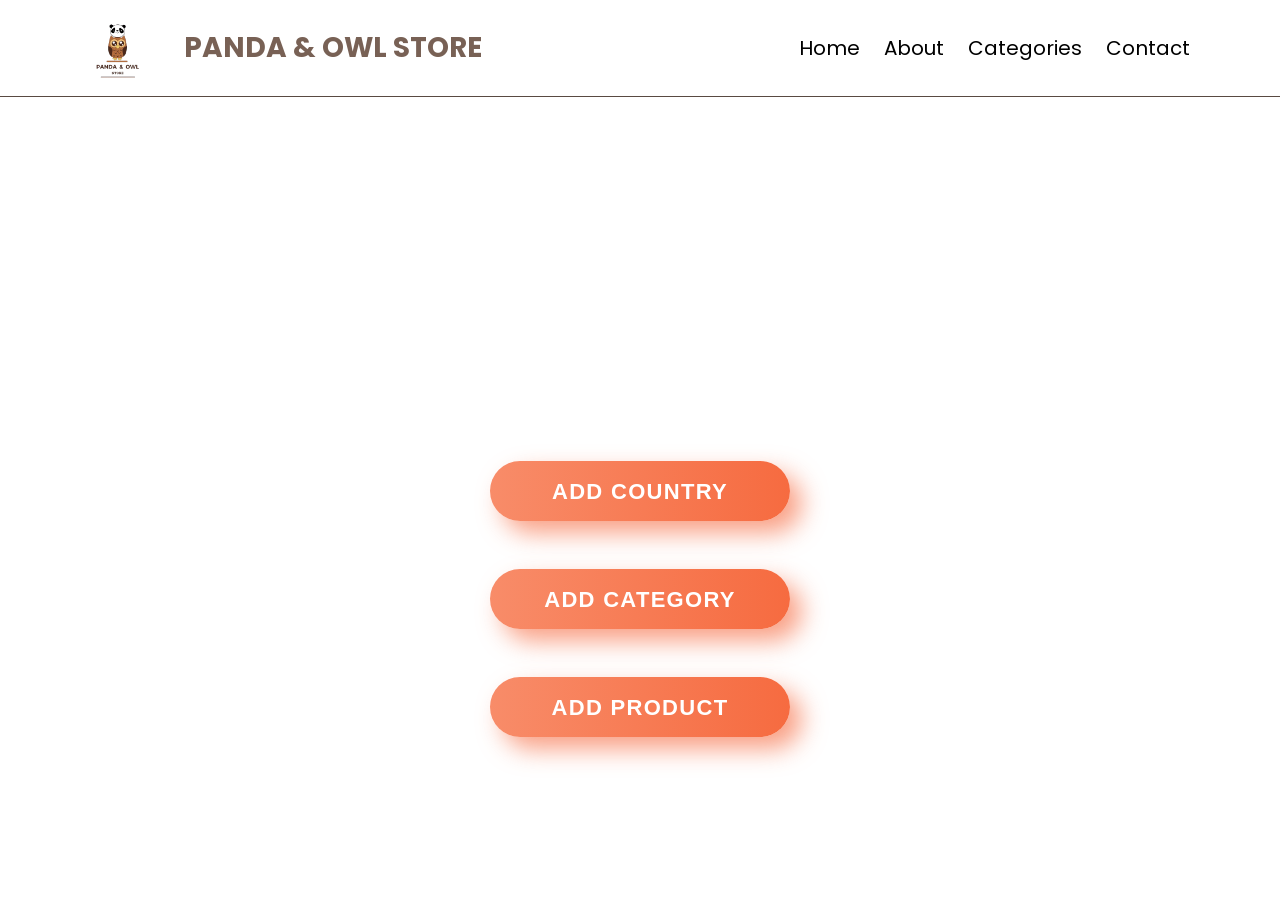
<file: manage.html>
<!DOCTYPE html>
<html lang="en">
  <head>
    <meta charset="UTF-8" />
    <meta name="viewport" content="width=device-width, initial-scale=1.0" />
    <link rel="icon" href="./assets/imgs/logo.png" />
    <!-- normalize -->
    <link rel="stylesheet" href="./assets/css/normalise.css" />
    <!-- FontAwesome -->
    <link rel="stylesheet" href="./assets/vendor/fontAwesome/css/all.min.css" />
    <!-- Bootstrap -->
    <link
      rel="stylesheet"
      href="./assets/vendor/bootstrap/css/bootstrap.min.css"
    />
    <!-- Main CSS -->
    <link rel="stylesheet" href="./assets/css/main.css" />
    <!-- Google Font -->
    <link rel="preconnect" href="https://fonts.googleapis.com" />
    <link rel="preconnect" href="https://fonts.gstatic.com" crossorigin />
    <link
      href="https://fonts.googleapis.com/css2?family=Poppins:ital,wght@0,100;0,200;0,300;0,400;0,500;0,600;0,700;0,800;0,900;1,100;1,200;1,300;1,400;1,500;1,600;1,700;1,800;1,900&display=swap"
      rel="stylesheet"
    />
    <!-- Animation  -->
    <link
      rel="stylesheet"
      href="https://cdnjs.cloudflare.com/ajax/libs/animate.css/4.1.1/animate.min.css"
    />
    <title>PANDA & OWL Store</title>
  </head>
  <body>
    <div class="d-flex flex-column min-vh-100 gap-4">
      <!-- NavBar -->
      <nav
        class="navbar navbar-expand-lg"
        id="navbar"
        style="
          background-color: var(--secondary-bg-color);
          border-bottom: 1px solid var(--main-color);
        "
      >
        <div class="container d-flex justify-content-between text-white">
          <div class="logo-toggler d-flex justify-content-between">
            <div
            class="d-flex justify-content-between align-items-center w-100"
            style="min-width: 400px"
          >
            <a
              class="navbar-brand fw-bold d-flex align-items-center justify-content-between"
              href="index.html"
            >
              <img
                src="./assets/imgs/logo.png"
                alt=""
                style="width: 70px; height: 70px"
              />
            </a>
            <h3 class="mb-0 fw-bold " style="color: #786155; text-transform: uppercase;">Panda & Owl Store</h3>
            <button
              class="navbar-toggler shadow-none"
              type="button"
              data-bs-toggle="collapse"
              data-bs-target="#navbarNav"
              aria-controls="navbarNav"
              aria-expanded="false"
              aria-label="Toggle navigation"
            >
              <i class="fa-solid fa-bars"></i>
            </button>
          </div>
          </div>
          <div
            class="collapse navbar-collapse flex-grow-0 w-100 justify-content-between"
            id="navbarNav"
          >
            <ul class="navbar-nav ms-auto gap-2">
              <li class="nav-item">
                <a class="nav-link fs-5 text-black active" style="cursor: pointer;">
                  Home
                </a>
              </li>
              <li class="nav-item">
                <a class="nav-link fs-5 text-black" style="cursor: pointer;">About</a>
              </li>
              <li class="nav-item">
                <a class="nav-link fs-5 text-black" style="cursor: pointer;">
                  Categories
                </a>
              </li>
              <li class="nav-item">
                <a class="nav-link fs-5 text-black" href="./contact.html">
                  Contact
                </a>
              </li>
            </ul>
          </div>
        </div>
      </nav>

      <div class="w-100 d-flex align-items-center justify-content-center">
        <video
          src="./assets/imgs/logo video.mp4"
          autoplay
          muted
          loop
          width="300px"
          height="300px"
        ></video>
      </div>

      <div class="container d-flex align-items-center justify-content-center flex-column gap-5 mt-3 mb-5 pb-5">
        <button class="manage-button">Add Country</a>
        <button class="manage-button">Add Category</a>
        <button class="manage-button">Add Product</a>
      </div>

    </div>

    <!-- FontAwesome -->
    <script src="./assets/vendor/fontAwesome/js/all.min.js"></script>
    <!-- Bootstrap -->
    <script src="./assets/vendor/bootstrap/js/bootstrap.bundle.min.js"></script>
    <!-- main js -->
    <script src="./assets/js/main.js"></script>
  </body>
</html>
</file>
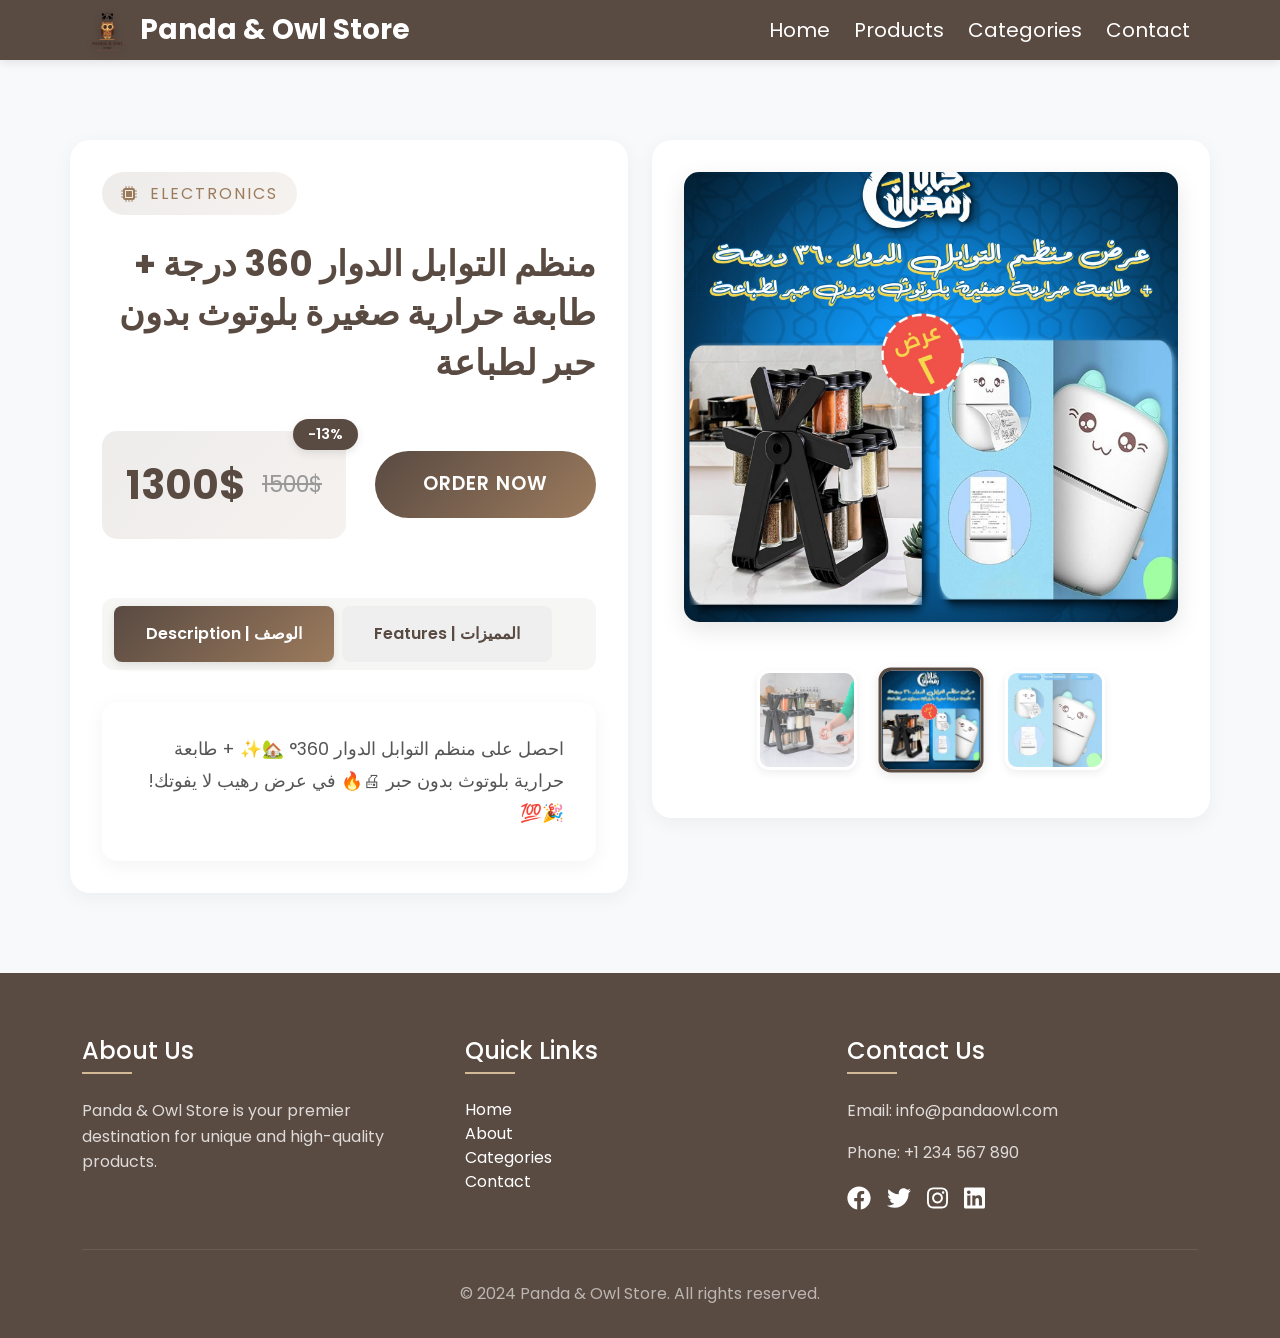
<file: product.html>
<!DOCTYPE html>
<html lang="en">
  <head>
    <meta charset="UTF-8" />
    <meta name="viewport" content="width=device-width, initial-scale=1.0" />
    <link rel="icon" href="./assets/imgs/logo.png" />
    <!-- normalize -->
    <link rel="stylesheet" href="./assets/css/normalise.css" />
    <!-- FontAwesome -->
    <link
      rel="stylesheet"
      href="https://cdnjs.cloudflare.com/ajax/libs/font-awesome/6.5.1/css/all.min.css"
    />
    <!-- Bootstrap -->
    <link
      rel="stylesheet"
      href="./assets/vendor/bootstrap/css/bootstrap.min.css"
    />
    <link rel="stylesheet" href="./assets/css/index.css">
    <link rel="stylesheet" href="./assets/css/product.css">
    <!-- Google Font -->
    <link rel="preconnect" href="https://fonts.googleapis.com" />
    <link rel="preconnect" href="https://fonts.gstatic.com" crossorigin />
    <link
      href="https://fonts.googleapis.com/css2?family=Poppins:ital,wght@0,100;0,200;0,300;0,400;0,500;0,600;0,700;0,800;0,900;1,100;1,200;1,300;1,400;1,500;1,600;1,700;1,800;1,900&display=swap"
      rel="stylesheet"
    />
    <title>PANDA & OWL Store</title>
  </head>
  <body>
    <!-- NavBar -->
    <nav class="navbar navbar-expand-lg" id="navbar">
      <div class="container">
        <div class="d-flex align-items-center justify-content-between w-100">
          <a
            class="navbar-brand fw-bold d-flex align-items-center"
            href="index.html"
          >
            <img
              src="./assets/imgs/logo.png"
              alt="Panda & Owl Logo"
              class="navbar-logo"
            />
            <h3 class="mb-0 ms-2 fw-bold site-title" style="color: white">
              Panda & Owl Store
            </h3>
          </a>
          <div id="navTogglerIcon" class="hamburger-icon">
            <span></span>
            <span></span>
            <span></span>
          </div>
        </div>

        <div class="collapse navbar-collapse" id="navbarNav">
          <ul class="navbar-nav ms-auto gap-2">
            <li class="nav-item">
              <a class="nav-link fs-5 text-white" href="home.html">Home</a>
            </li>
            <li class="nav-item">
              <a class="nav-link fs-5 text-white" href="products.html">Products</a>
            </li>
            <li class="nav-item">
              <a class="nav-link fs-5 text-white" href="categories.html"
                >Categories</a
              >
            </li>
            <li class="nav-item">
              <a class="nav-link fs-5 text-white" href="contact.html"
                >Contact</a
              >
            </li>
          </ul>
        </div>
      </div>
    </nav>


    <!-- product -->
     <div class="product container my-5">
        <div class="d-flex align-items-start justify-content-between gap-4 w-100">
            <div class="title-and-price w-50">
                <p class="category-label">
                    <i class="fas fa-microchip"></i>
                    <span>Electronics</span>
                </p>
                <h2 dir="rtl">منظم التوابل الدوار 360 درجة + طابعة حرارية صغيرة بلوتوث بدون حبر لطباعة</h2>
                <div class="price-container">
                <div class="price-display">
                    <div class="price-display-item">
                    <span class="current-price">1300$</span>
                    <span class="original-price">1500$</span>
                    </div>
                    <span class="discount-badge">-13%</span>
                </div>
                <a
                    class="order-btn"
                    href="https://damenkom-orders.com?id=f1465704-6510-47a6-ba73-da085b7320d1"
                  
                >
                    <span>Order Now</span>
                </a>
                </div>

                <div class="product-details mt-5">
                    <ul class="nav nav-tabs" id="myTab" role="tablist">
                        <li class="nav-item" role="presentation">
                            <button class="nav-link-description active" id="description-tab" data-bs-toggle="tab" data-bs-target="#description-tab-pane" type="button" role="tab" aria-controls="description-tab-pane" aria-selected="true">Description | الوصف</button>
                        </li>
                        <li class="nav-item" role="presentation">
                            <button class="nav-link-description" id="features-tab" data-bs-toggle="tab" data-bs-target="#features-tab-pane" type="button" role="tab" aria-controls="features-tab-pane" aria-selected="false">Features | المميزات</button>
                        </li>
                    </ul>
                    <div class="tab-content" id="myTabContent">
                        <div class="tab-pane fade show active" id="description-tab-pane" role="tabpanel" aria-labelledby="description-tab" tabindex="0" dir="rtl">
                            احصل على منظم التوابل الدوار 360° 🏡✨ + طابعة حرارية بلوتوث بدون حبر 🖨🔥 في عرض رهيب لا يفوتك! 🎉💯
                        </div>
                        <div class="tab-pane fade" id="features-tab-pane" role="tabpanel" aria-labelledby="features-tab" tabindex="0" dir="rtl">
                            <ul class="features-list">
                                <li>
                                  <span class="feature-text">منظم التوابل الدوار 360 درجة</span>
                                    <i class="fas fa-sync-alt"></i>
                                    
                                </li>
                                <li>

                                   <span class="feature-text">كل التوابل في متناول يدك: مش هتضيع وقتك في البحث عن التوابل تاني</span>
                                    <i class="fas fa-hand-point-up"></i>
                                   
                                </li>
                                <li>
                                  <span class="feature-text">مطبخك هيبقى مرتب وأنيق: هتودع الفوضى في دولاب التوابل</span>
                                    <i class="fas fa-home"></i>
                                    
                                </li>
                                <li>
                                  <span class="feature-text">سهل الاستخدام جداً: حتى الأولاد الصغيرين يقدروا يستخدموه</span>
                                    <i class="fas fa-child"></i>
                                    
                                </li>
                                <li>
                                  <span class="feature-text">بيوفر مساحة كبيرة في المطبخ: مش هتحتاج لدولاب كبير للتوابل</span>
                                    <i class="fas fa-expand"></i>
                                    
                                </li>
                                <li>
                                    <span class="feature-text">تصميمه العصري هيضيف لمسة جمالية لمطبخك: ه يخلي مطبخك شكله أحلى بكتير</span>
                                    <i class="fas fa-star"></i>
                                    
                                </li>
                                <li>
                                    <span class="feature-text">طابعة حرارية صغيرة بلوتوث بدون حبر لطباعة</span>
                                    <i class="fas fa-print"></i>
                                    
                                </li>
                                <li>
                                   <span class="feature-text">صغيرة وخفيفة: تقدر تحطها في جيبك وتاخدها معاك في أي مكان</span>
                                    <i class="fas fa-feather"></i>
                                   
                                </li>
                                <li>
                                    <span class="feature-text">متوافقة مع كل الموبايلات: سواء آيفون أو أندرويد، هتشتغل معاك زي الفل</span>
                                    <i class="fas fa-magic"></i>
                                    
                                </li>
                                <li>
                                   <span class="feature-text">طباعة سريعة: استيكارات جاهز في ثواني، مش هتضطر تستنى كتير</span>
                                    <i class="fas fa-bolt"></i>
                                   
                                </li>
                                <li>
                                    <span class="feature-text">متوافقة مع كل الموبايلات: سواء آيفون أو أندرويد، هتشتغل معاك زي الفل</span>
                                    <i class="fas fa-mobile-alt"></i>
                                    
                                </li>
                            </ul>
                        </div>
                    </div>
                </div>
            </div>
            <div class="images-of-product w-50">
                <img 
                    src="./assets/imgs/product/2.jpg" 
                    alt="Main product image" 
                    class="main-product-image"
                    data-bs-toggle="modal" 
                    data-bs-target="#imageModal"
                >
                <div class="product-thumbnails">
                    <img 
                        src="./assets/imgs/product/1.jpg" 
                        alt="Product thumbnail 1" 
                        class="product-thumbnail" 
                        onclick="changeModalImage(0)"
                    >
                    <img 
                        src="./assets/imgs/product/2.jpg" 
                        alt="Product thumbnail 2" 
                        class="product-thumbnail active" 
                        onclick="changeModalImage(1)"
                    >
                    <img 
                        src="./assets/imgs/product/3.jpg" 
                        alt="Product thumbnail 3" 
                        class="product-thumbnail" 
                        onclick="changeModalImage(2)"
                    >
                </div>
            </div>
        </div>

        <!-- Image Modal -->
        <div class="modal fade image-modal" id="imageModal" tabindex="-1" aria-hidden="true">
            <div class="modal-dialog modal-dialog-centered">
                <div class="modal-content">
                    <div class="modal-image-container">
                        <button class="modal-close" data-bs-dismiss="modal">
                            <i class="fas fa-times"></i>
                        </button>
                        <img src="./assets/imgs/product/2.jpg" class="modal-image" alt="Full size product image"/>
                        <button class="modal-nav modal-prev" onclick="navigateImages(-1)">
                            <i class="fas fa-chevron-left"></i>
                        </button>
                        <button class="modal-nav modal-next" onclick="navigateImages(1)">
                            <i class="fas fa-chevron-right"></i>
                        </button>
                    </div>
                </div>
            </div>
        </div>
    </div>

    </div>

      <footer class="footer mt-auto">
      <div class="container">
        <div class="footer-content">
          <div class="footer-section">
            <h4>About Us</h4>
            <p>
              Panda & Owl Store is your premier destination for unique and
              high-quality products.
            </p>
          </div>
          <div class="footer-section">
            <h4>Quick Links</h4>
            <ul class="list-unstyled">
              <li>
                <a href="#" class="text-white text-decoration-none">Home</a>
              </li>
              <li>
                <a href="#" class="text-white text-decoration-none">About</a>
              </li>
              <li>
                <a href="#" class="text-white text-decoration-none"
                  >Categories</a
                >
              </li>
              <li>
                <a href="#" class="text-white text-decoration-none">Contact</a>
              </li>
            </ul>
          </div>
          <div class="footer-section">
            <h4>Contact Us</h4>
            <p>Email: info@pandaowl.com</p>
            <p>Phone: +1 234 567 890</p>
            <div class="social-links">
              <a href="#"><i class="fab fa-facebook"></i></a>
              <a href="#"><i class="fab fa-twitter"></i></a>
              <a href="#"><i class="fab fa-instagram"></i></a>
              <a href="#"><i class="fab fa-linkedin"></i></a>
            </div>
          </div>
        </div>
        <div class="footer-bottom">
          <p>&copy; 2024 Panda & Owl Store. All rights reserved.</p>
        </div>
      </div>
    </footer>
    
      <button
      id="backToTop"
      onclick="window.scrollTo({ top: 0, behavior: 'smooth' });"
    >
      <i class="fas fa-arrow-up"></i>
    </button>


    <!-- FontAwesome -->
    <script src="./assets/vendor/fontAwesome/js/all.min.js"></script>
    <!-- Bootstrap -->
    <script src="./assets/vendor/bootstrap/js/bootstrap.bundle.min.js"></script>
   

    <script>
            document.addEventListener("DOMContentLoaded", function () {
        const navToggler = document.getElementById("navTogglerIcon");
        const navbarCollapse = document.getElementById("navbarNav");
        const navLinks = document.querySelectorAll(".nav-link");
        const backToTop = document.getElementById("backToTop");

        // Toggle menu open/close
        navToggler.addEventListener("click", function () {
          navbarCollapse.classList.toggle("show");
          navToggler.classList.toggle("active");
        });

        // Close navbar on nav-link click (for mobile)
        navLinks.forEach((link) => {
          link.addEventListener("click", () => {
            navbarCollapse.classList.remove("show");
            navToggler.classList.remove("active");
          });
        });

        // Show back-to-top button
        window.addEventListener("scroll", () => {
          if (window.scrollY > 300) {
            backToTop.style.display = "flex";
          } else {
            backToTop.style.display = "none";
          }
          // Auto-close navbar on scroll (for mobile)
          if (navbarCollapse.classList.contains("show")) {
            navbarCollapse.classList.remove("show");
            navToggler.classList.remove("active");
          }
        });

        // Scroll to top
        backToTop.addEventListener("click", () => {
          window.scrollTo({ top: 0, behavior: "smooth" });
        });
      });
   
        // Image Gallery
        const productImages = [
            './assets/imgs/product/1.jpg',
            './assets/imgs/product/2.jpg',
            './assets/imgs/product/3.jpg'
        ];
        let currentImageIndex = 1;

        function changeModalImage(index) {
            currentImageIndex = index;
            updateImages();
        }

        function navigateImages(direction) {
            currentImageIndex = (currentImageIndex + direction + productImages.length) % productImages.length;
            updateImages();
        }

        function updateImages() {
            const modalImage = document.querySelector('.modal-image');
            const mainImage = document.querySelector('.main-product-image');
            const thumbnails = document.querySelectorAll('.product-thumbnail');
            
            modalImage.src = productImages[currentImageIndex];
            mainImage.src = productImages[currentImageIndex];
            
            thumbnails.forEach((thumb, i) => {
                thumb.classList.toggle('active', i === currentImageIndex);
            });
        }

        // Keyboard navigation
        document.addEventListener('keydown', (e) => {
            if (document.querySelector('.image-modal.show')) {
                if (e.key === 'ArrowLeft') navigateImages(-1);
                if (e.key === 'ArrowRight') navigateImages(1);
                if (e.key === 'Escape') document.querySelector('.modal-close').click();
            }
        });

        // Update main image when clicking thumbnails
        document.querySelectorAll('.product-thumbnail').forEach((thumb, index) => {
            thumb.addEventListener('click', () => {
                changeModalImage(index);
            });
        });
    </script>
  </body>
</html>
</file>
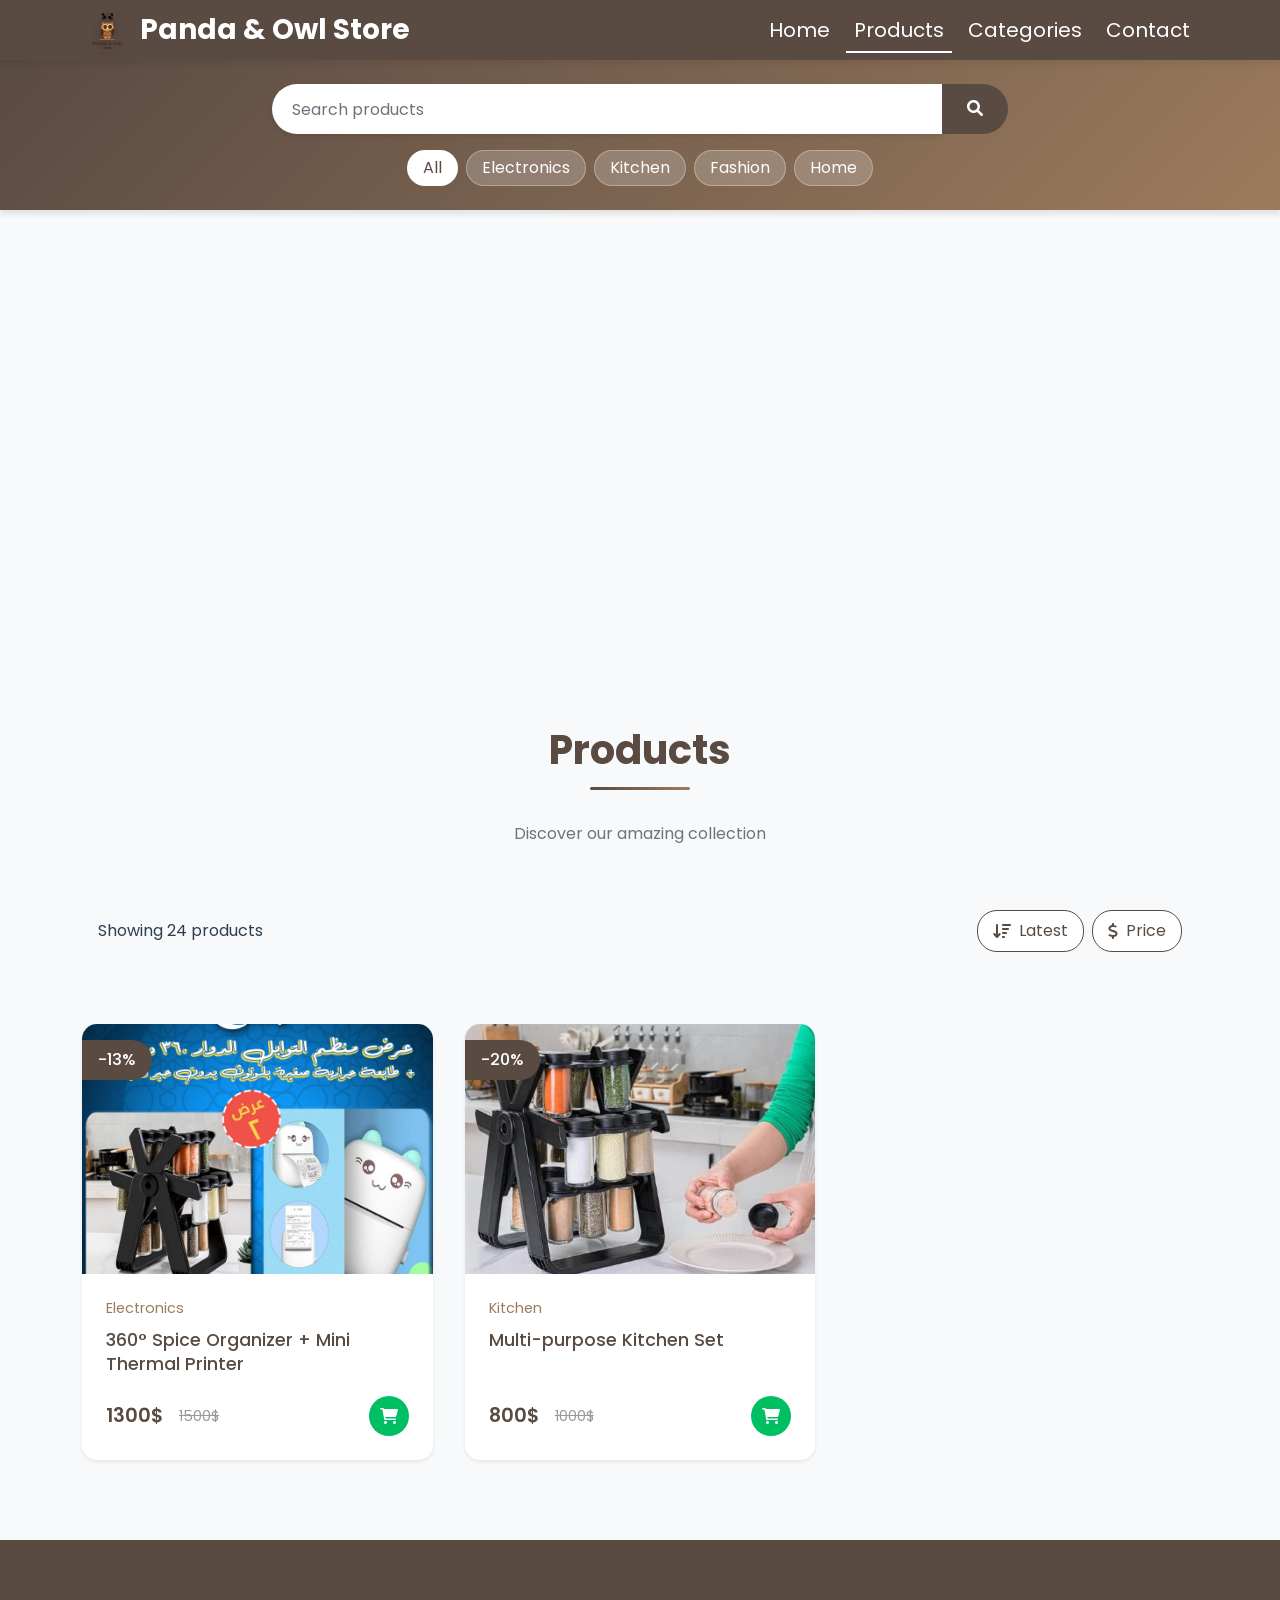
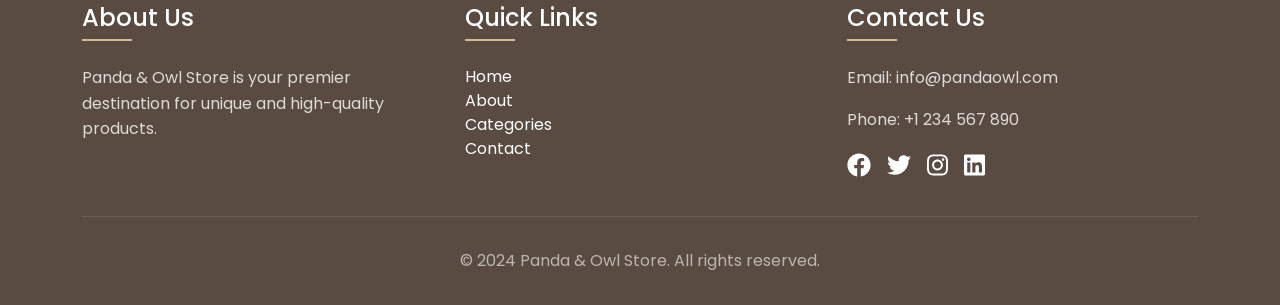
<file: products.html>
<!DOCTYPE html>
<html lang="en">
  <head>
    <meta charset="UTF-8" />
    <meta name="viewport" content="width=device-width, initial-scale=1.0" />
    <link rel="icon" href="./assets/imgs/logo.png" />
    <!-- normalize -->
    <link rel="stylesheet" href="./assets/css/normalise.css" />
  <link
      rel="stylesheet"
      href="https://cdnjs.cloudflare.com/ajax/libs/font-awesome/6.5.1/css/all.min.css"
    />
    <!-- Bootstrap -->
    <link
      rel="stylesheet"
      href="./assets/vendor/bootstrap/css/bootstrap.min.css"
    />
    <link rel="stylesheet" href="./assets/css/products.css" />
    <link rel="stylesheet" href="./assets/css/index.css" />
    <!-- Google Font -->
    <link rel="preconnect" href="https://fonts.googleapis.com" />
    <link rel="preconnect" href="https://fonts.gstatic.com" crossorigin />
    <link
      href="https://fonts.googleapis.com/css2?family=Poppins:ital,wght@0,100;0,200;0,300;0,400;0,500;0,600;0,700;0,800;0,900;1,100;1,200;1,300;1,400;1,500;1,600;1,700;1,800;1,900&display=swap"
      rel="stylesheet"
    />
    <title>PANDA & OWL Store</title>
  </head>
  <body>
    <!-- NavBar -->
    <nav class="navbar navbar-expand-lg" id="navbar">
      <div class="container">
        <div class="d-flex align-items-center justify-content-between w-100">
          <a
            class="navbar-brand fw-bold d-flex align-items-center"
            href="index.html"
          >
            <img
              src="./assets/imgs/logo.png"
              alt="Panda & Owl Logo"
              class="navbar-logo"
            />
            <h3 class="mb-0 ms-2 fw-bold site-title" style="color: white">
              Panda & Owl Store
            </h3>
          </a>
          <div id="navTogglerIcon" class="hamburger-icon">
            <span></span>
            <span></span>
            <span></span>
          </div>
        </div>

        <div class="collapse navbar-collapse" id="navbarNav">
          <ul class="navbar-nav ms-auto gap-2">
            <li class="nav-item">
              <a class="nav-link fs-5 text-white" href="home.html">Home</a>
            </li>
            <li class="nav-item">
              <a class="nav-link fs-5 text-white active" href="products.html"
                >Products</a
              >
            </li>
            <li class="nav-item">
              <a class="nav-link fs-5 text-white" href="categories.html"
                >Categories</a
              >
            </li>
            <li class="nav-item">
              <a class="nav-link fs-5 text-white" href="contact.html"
                >Contact</a
              >
            </li>
          </ul>
        </div>
      </div>
    </nav>

    <!-- Search Section -->
    <div
      class="search-section py-4"
      style="
        background: linear-gradient(
          135deg,
          var(--main-color),
          var(--secondary-color)
        );
      "
    >
      <div class="container">
        <div class="row justify-content-center">
          <div class="col-md-8">
            <div class="search-container">
              <div class="input-group">
                <input
                  type="text"
                  class="form-control search-input"
                  placeholder="Search products"
                  aria-label="Search products"
                />
                <div class="input-group-append">
                  <button class="btn search-btn" type="button">
                    <i class="fas fa-search"></i>
                  </button>
                </div>
              </div>
              <div
                class="search-filters mt-3 d-flex gap-2 flex-wrap justify-content-center"
              >
                <button class="btn filter-chip active">All</button>
                <button class="btn filter-chip">Electronics</button>
                <button class="btn filter-chip">Kitchen</button>
                <button class="btn filter-chip">Fashion</button>
                <button class="btn filter-chip">Home</button>
              </div>
            </div>
          </div>
        </div>
      </div>
    </div>

    <div class="container d-flex flex-column min-vh-100 gap-4">
      <div class="w-100 d-flex align-items-center justify-content-center my-5">
        <video
          src="./assets/imgs/logo video.mp4"
          autoplay
          muted
          loop
          width="300px"
          height="300px"
        ></video>
      </div>

      <!-- Products -->
      <div class="products mt-5 mb-5">
        <div class="section-header text-center mb-5">
          <h2 class="section-title">Products</h2>
          <p class="text-muted">Discover our amazing collection</p>
        </div>

        <div class="sorting-section mb-4">
          <div
            class="d-flex justify-content-between align-items-center flex-wrap gap-3"
          >
            <div class="results-count">
              <p class="mb-0">Showing 24 products</p>
            </div>
            <div class="sorting-buttons d-flex gap-2">
              <button class="btn sort-btn">
                <i class="fas fa-sort-amount-down"></i>
                Latest
              </button>
              <button class="btn sort-btn">
                <i class="fas fa-dollar-sign"></i>
                Price
              </button>
            </div>
          </div>
        </div>

        <div class="products-grid">
          <!-- Product Card Template - Will be repeated -->
          <div class="product-card shadow-sm">
            <div class="discount-badge">-13%</div>
            <img
              src="./assets/imgs/product/2.jpg"
              alt="Product"
              class="product-image"
            />
            <div class="product-info">
              <p class="product-category mb-2">Electronics</p>
              <h4 class="product-name">360° Spice Organizer + Mini Thermal Printer</h4>
              <div class="price-container">
                <div class="price">
                  <span class="current-price">1300$</span>
                  <span class="original-price">1500$</span>
                </div>
                <a href="#" class="cart-btn">
                  <i class="fa-solid fa-cart-shopping"></i>
                </a>
              </div>
            </div>
          </div>

          <!-- Duplicate product cards with different images and details -->
          <div class="product-card shadow-sm">
            <div class="discount-badge">-20%</div>
            <img
              src="./assets/imgs/product/1.jpg"
              alt="Product"
              class="product-image"
            />
            <div class="product-info">
              <p class="product-category mb-2">Kitchen</p>
              <h4 class="product-name">Multi-purpose Kitchen Set</h4>
              <div class="price-container">
                <div class="price">
                  <span class="current-price">800$</span>
                  <span class="original-price">1000$</span>
                </div>
                <a href="#" class="cart-btn">
                  <i class="fa-solid fa-cart-shopping"></i>
                </a>
              </div>
            </div>
          </div>

          <!-- Add more product cards here -->
        </div>
      </div>
    </div>

    <!-- Footer -->
    <footer class="footer mt-auto">
      <div class="container">
        <div class="footer-content">
          <div class="footer-section">
            <h4>About Us</h4>
            <p>
              Panda & Owl Store is your premier destination for unique and
              high-quality products.
            </p>
          </div>
          <div class="footer-section">
            <h4>Quick Links</h4>
            <ul class="list-unstyled">
              <li>
                <a href="#" class="text-white text-decoration-none">Home</a>
              </li>
              <li>
                <a href="#" class="text-white text-decoration-none">About</a>
              </li>
              <li>
                <a href="#" class="text-white text-decoration-none"
                  >Categories</a
                >
              </li>
              <li>
                <a href="#" class="text-white text-decoration-none">Contact</a>
              </li>
            </ul>
          </div>
          <div class="footer-section">
            <h4>Contact Us</h4>
            <p>Email: info@pandaowl.com</p>
            <p>Phone: +1 234 567 890</p>
            <div class="social-links">
              <a href="#"><i class="fab fa-facebook"></i></a>
              <a href="#"><i class="fab fa-twitter"></i></a>
              <a href="#"><i class="fab fa-instagram"></i></a>
              <a href="#"><i class="fab fa-linkedin"></i></a>
            </div>
          </div>
        </div>
        <div class="footer-bottom">
          <p>&copy; 2024 Panda & Owl Store. All rights reserved.</p>
        </div>
      </div>
    </footer>
    <!-- Back to Top Button -->
    <button
      id="backToTop"
      onclick="window.scrollTo({ top: 0, behavior: 'smooth' });"
    >
      <i class="fas fa-arrow-up"></i>
    </button>

    <!-- FontAwesome -->
    <script src="./assets/vendor/fontAwesome/js/all.min.js"></script>
    <!-- Bootstrap -->
    <script src="./assets/vendor/bootstrap/js/bootstrap.bundle.min.js"></script>
    

    <!-- Products Page Scripts -->
    <script>

        document.addEventListener("DOMContentLoaded", function () {
        const navToggler = document.getElementById("navTogglerIcon");
        const navbarCollapse = document.getElementById("navbarNav");
        const navLinks = document.querySelectorAll(".nav-link");
        const backToTop = document.getElementById("backToTop");

        // Toggle menu open/close
        navToggler.addEventListener("click", function () {
          navbarCollapse.classList.toggle("show");
          navToggler.classList.toggle("active");
        });

        // Close navbar on nav-link click (for mobile)
        navLinks.forEach((link) => {
          link.addEventListener("click", () => {
            navbarCollapse.classList.remove("show");
            navToggler.classList.remove("active");
          });
        });

        // Show back-to-top button
        window.addEventListener("scroll", () => {
          if (window.scrollY > 300) {
            backToTop.style.display = "flex";
          } else {
            backToTop.style.display = "none";
          }
          // Auto-close navbar on scroll (for mobile)
          if (navbarCollapse.classList.contains("show")) {
            navbarCollapse.classList.remove("show");
            navToggler.classList.remove("active");
          }
        });

        // Scroll to top
        backToTop.addEventListener("click", () => {
          window.scrollTo({ top: 0, behavior: "smooth" });
        });
      });
      // Language Toggle
      let isEnglish = true;
      function toggleLanguage() {
        isEnglish = !isEnglish;
        document.documentElement.dir = isEnglish ? "ltr" : "rtl";
        document.documentElement.lang = isEnglish ? "en" : "ar";
      }

      // Filter Buttons
      const filterBtns = document.querySelectorAll(".filter-btn");
      filterBtns.forEach((btn) => {
        btn.addEventListener("click", () => {
          filterBtns.forEach((b) => b.classList.remove("active"));
          btn.classList.add("active");
          // Add filter logic here
        });
      });

      // Sort Functions
      function sortByLatest() {
        // Add sorting logic here
      }

      function sortByPrice() {
        // Add sorting logic here
      }
    </script>
  </body>
</html>
</file>
<file: assets/css/index.css>
:root {
        --main-color: #594a42;
        --secondary-color: #9c7b5d;
        --accent-color: #d4b996;
        --bg-color: #f8f9fa;
        --text-color: #2c3e50;
      }
      * {
        margin: 0;
        padding: 0;
        box-sizing: border-box;
      }
      body {
        font-family: "Poppins", sans-serif;
        background-color: var(--bg-color);
        color: var(--text-color);
        margin: 0;
      }

      .navbar {
        padding: 0;
        width: 100%;
        z-index: 1000;
        background: var(--main-color);
        transition: top 0.3s ease-in-out;
        box-shadow: 0 2px 10px rgba(0, 0, 0, 0.1);
      }

      .navbar-brand img {
        width: 50px;
        height: 50px;
        transition: all 0.3s ease;
        filter: drop-shadow(0 2px 4px rgba(0, 0, 0, 0.2));
      }

      .nav-link {
        color: white !important;
        position: relative;
        padding: 0.5rem 1rem;
        transition: all 0.3s ease;
      }

      .nav-link::after {
        content: "";
        position: absolute;
        bottom: 0;
        left: 50%;
        width: 0;
        height: 2px;
        background-color: white;
        transition: all 0.3s ease;
        transform: translateX(-50%);
      }

      .nav-link:hover::after,
      .nav-link.active::after {
        width: 100%;
      }

      .hamburger-icon {
        display: none;
        width: 32px;
        height: 28px;
        flex-direction: column;
        justify-content: center;
        align-items: center;
        cursor: pointer;
        z-index: 1100;
        background: transparent;
        border: none;
        padding: 0;
        margin-left: 10px;
      }
      @media (max-width: 991.98px) {
        .hamburger-icon {
          display: flex;
        }
      }
      .hamburger-icon span {
        display: block;
        height: 4px;
        width: 28px;
        background-color: #fff;
        border-radius: 3px;
        margin: 3px 0;
        transition: all 0.3s cubic-bezier(0.4, 2.08, 0.55, 0.44);
        box-shadow: 0 1px 2px rgba(0, 0, 0, 0.08);
      }
      .hamburger-icon.active span:nth-child(1) {
        transform: rotate(45deg) translate(6px, 6px);
        background: var(--accent-color);
      }
      .hamburger-icon.active span:nth-child(2) {
        opacity: 0;
      }
      .hamburger-icon.active span:nth-child(3) {
        transform: rotate(-45deg) translate(6px, -6px);
        background: var(--accent-color);
      }

      /* زر الرجوع لأعلى */
      #backToTop {
        position: fixed;
        bottom: 40px;
        right: 20px;
        background-color: var(--secondary-color);
        color: white;
        border: none;
        border-radius: 50%;
        width: 45px;
        height: 45px;
        display: none;
        justify-content: center;
        align-items: center;
        font-size: 1.5rem;
        z-index: 999;
        cursor: pointer;
        box-shadow: 0 4px 12px rgba(0, 0, 0, 0.2);
      }

      #backToTop:hover {
        background-color: var(--secondary-color);
      }

      @media (max-width: 768px) {
        .navbar-collapse {
          position: absolute;
          top: 100%;
          left: 0;
          width: 100%;
          background-color: var(--main-color);
          padding: 1rem 0;
          z-index: 1000;
          transition: max-height 0.3s ease-out;
          overflow: hidden;
          max-height: 0;
        }

        .navbar-collapse.show {
          max-height: 300px;
        }
      }

      .section-title {
        color: var(--main-color);
        text-align: center;
        padding: 1rem;
        margin: 2rem auto;
        position: relative;
        font-size: 2.5rem;
        font-weight: 700;
      }

      .section-title::after {
        content: "";
        position: absolute;
        bottom: 0;
        left: 50%;
        transform: translateX(-50%);
        width: 100px;
        height: 3px;
        background: linear-gradient(
          to right,
          var(--main-color),
          var(--secondary-color)
        );
        border-radius: 2px;
      }

      .country-card {
        transition: all 0.3s ease;
        border: none;
        border-radius: 20px;
        overflow: hidden;
        background: white;
        box-shadow: 0 10px 20px rgba(0, 0, 0, 0.1);
        cursor: pointer;
      }

      .country-card:hover {
        transform: translateY(-10px);
        box-shadow: 0 15px 30px rgba(0, 0, 0, 0.2);
      }

      .country-card .flag {
        padding: 1.5rem;
        background: linear-gradient(45deg, var(--accent-color), white);
      }

      .country-card .flag img {
        width: 150px;
        height: 150px;
        object-fit: cover;
        border-radius: 50%;
        border: 5px solid white;
        box-shadow: 0 5px 15px rgba(0, 0, 0, 0.1);
        transition: all 0.3s ease;
      }

      .country-card:hover .flag img {
        transform: scale(1.05);
      }

      .country-card .country-name h3 {
        color: var(--main-color);
        font-size: 1.5rem;
        margin: 0;
        padding: 1.5rem;
        text-align: center;
        font-weight: 600;
      }

      .main-logo {
        max-width: 200px;
        height: auto;
        margin: 3rem auto;
        transition: all 0.3s ease;
        filter: drop-shadow(0 5px 15px rgba(0, 0, 0, 0.2));
      }

      .main-logo:hover {
        transform: scale(1.05);
      }

      .back-to-top {
        position: fixed;
        bottom: 30px;
        right: 30px;
        z-index: 999;
        background-color: var(--main-color);
        color: white;
        border: none;
        padding: 0.7rem 1rem;
        border-radius: 50%;
        font-size: 1.25rem;
        cursor: pointer;
        box-shadow: 0 4px 10px rgba(0, 0, 0, 0.2);
        display: none;
        transition: all 0.3s ease;
      }

      .back-to-top:hover {
        background-color: var(--secondary-color);
      }

      /* Footer Styles */
      .footer {
        background: var(--main-color);
        color: white;
        padding: 4rem 0 2rem;
        margin-top: 4rem;
      }

      .footer-content {
        display: grid;
        grid-template-columns: repeat(auto-fit, minmax(250px, 1fr));
        gap: 2rem;
        margin-bottom: 2rem;
      }

      .footer-section h4 {
        color: white;
        font-size: 1.5rem;
        margin-bottom: 1.5rem;
        position: relative;
        padding-bottom: 0.5rem;
      }

      .footer-section h4::after {
        content: "";
        position: absolute;
        bottom: 0;
        left: 0;
        width: 50px;
        height: 2px;
        background-color: var(--accent-color);
      }

      .footer-section p {
        color: rgba(255, 255, 255, 0.8);
        line-height: 1.6;
      }

      .social-links {
        display: flex;
        gap: 1rem;
        margin-top: 1rem;
      }

      .social-links a {
        color: white;
        font-size: 1.5rem;
        transition: all 0.3s ease;
      }

      .social-links a:hover {
        color: var(--accent-color);
        transform: translateY(-3px);
      }

      .footer-bottom {
        text-align: center;
        padding-top: 2rem;
        border-top: 1px solid rgba(255, 255, 255, 0.1);
      }

      .footer-bottom p {
        color: rgba(255, 255, 255, 0.6);
        margin: 0;
      }

      @media (max-width: 768px) {
        .hamburger-icon {
          display: block;
        }
        .main-logo {
          max-width: 120px;
        }

        .country-card .flag img {
          width: 120px;
          height: 120px;
        }

        .footer {
          padding: 2rem 0 1rem;
        }

        .footer-content {
          grid-template-columns: 1fr;
          text-align: center;
        }

        .footer-section h4::after {
          left: 50%;
          transform: translateX(-50%);
        }

        .social-links {
          justify-content: center;
        }
      }

      .navbar-logo {
        width: 50px;
        height: 50px;
      }

      @media (max-width: 576px) {
        .navbar-logo {
          width: 40px;
          height: 40px;
        }

        .site-title {
          font-size: 1.2rem;
        }
      }

      .navbar-collapse {
        position: absolute;
        top: 100%;
        left: 0;
        right: 0;
        background-color: var(--main-color);
        padding: 1rem;
        z-index: 1000;
      }

      @media (min-width: 992px) {
        .navbar-collapse {
          position: static;
          background-color: transparent;
          padding: 0;
        }
      }
</file>
<file: assets/css/contact.css>
:root {
  --main-color: #594a42;
  --secondary-color: #9c7b5d;
  --accent-color: #d4b996;
  --bg-color: #f8f9fa;
  --text-color: #2c3e50;
}

* {
  margin: 0;
  padding: 0;
  box-sizing: border-box;
}

body {
  font-family: "Poppins", sans-serif;
  background-color: var(--bg-color);
  color: var(--text-color);
  margin: 0;
}

.contact-section {
  background: linear-gradient(120deg, #f8f9fa 70%, #fffbe7 100%);
  border-radius: 22px;
  box-shadow: 0 6px 32px rgba(0, 0, 0, 0.09);
  padding: 3rem;
  margin: 2rem 0;
  animation: fadeIn 0.8s ease-out;
}

@keyframes fadeIn {
  from {
    opacity: 0;
    transform: translateY(20px);
  }
  to {
    opacity: 1;
    transform: translateY(0);
  }
}

.section-title {
  color: var(--main-color);
  font-size: 2.5rem;
  margin-bottom: 2rem;
  position: relative;
  text-align: center;
}

.section-title::after {
  content: "";
  position: absolute;
  bottom: -10px;
  left: 50%;
  transform: translateX(-50%);
  width: 100px;
  height: 4px;
  background: linear-gradient(
    to right,
    var(--main-color),
    var(--secondary-color)
  );
  border-radius: 2px;
}

.contact-form {
  background: rgba(255, 255, 255, 0.95);
  border-radius: 18px;
  padding: 2.5rem;
  box-shadow: 0 2px 12px rgba(0, 0, 0, 0.06);
  transition: transform 0.3s ease;
}

.contact-form:hover {
  transform: translateY(-5px);
}

.form-control {
  border: 2px solid #e9ecef;
  padding: 0.8rem;
  border-radius: 12px;
  transition: all 0.3s ease;
  margin-bottom: 1rem;
}

.form-control:focus {
  border-color: var(--main-color);
  box-shadow: 0 0 0 0.2rem rgba(89, 74, 66, 0.25);
}

.form-label {
  color: var(--main-color);
  font-weight: 500;
  margin-bottom: 0.5rem;
}

.submit-btn {
  background: linear-gradient(
    135deg,
    var(--main-color),
    var(--secondary-color)
  );
  color: white;
  padding: 0.8rem 2rem;
  border-radius: 50px;
  border: none;
  font-weight: 600;
  transition: all 0.3s ease;
  width: auto;
  min-width: 150px;
}

.submit-btn:hover {
  transform: translateY(-2px);
  box-shadow: 0 5px 15px rgba(0, 0, 0, 0.2);
  background: var(--main-color);
}

.logo-animation {
  width: 200px;
  height: 200px;
  margin: 2rem auto;
  border-radius: 50%;
  overflow: hidden;
  box-shadow: 0 4px 24px rgba(0, 0, 0, 0.13);
}

@media (max-width: 768px) {
  .contact-section {
    padding: 2rem;
  }

  .section-title {
    font-size: 2rem;
  }

  .contact-form {
    padding: 1.5rem;
  }

  .logo-animation {
    width: 150px;
    height: 150px;
  }
}

@media (max-width: 576px) {
  .contact-section {
    padding: 1.5rem;
    margin: 1rem 0;
  }

  .section-title {
    font-size: 1.75rem;
  }

  .form-control {
    padding: 0.6rem;
  }

  .submit-btn {
    width: 100%;
  }
}
</file>
<file: assets/css/home.css>
:root {
  --main-color: #594a42;
  --secondary-color: #9c7b5d;
  --accent-color: #d4b996;
  --bg-color: #f8f9fa;
  --text-color: #2c3e50;
}

* {
  margin: 0;
  padding: 0;
  box-sizing: border-box;
}

body {
  font-family: "Poppins", sans-serif;
  background-color: var(--bg-color);
  color: var(--text-color);
  overflow-x: hidden;
}

/* Animations */
@keyframes fadeIn {
  from {
    opacity: 0;
    transform: translateY(20px);
  }
  to {
    opacity: 1;
    transform: translateY(0);
  }
}

@keyframes scaleIn {
  from {
    transform: scale(0.8);
    opacity: 0;
  }
  to {
    transform: scale(1);
    opacity: 1;
  }
}

/* Hero Section */
.hero-section {
  margin: 0 -1rem;
  position: relative;
}

/* Carousel Styles */
.carousel {
  border-radius: 0;
  box-shadow: none;
}

.carousel-item {
  height: 600px;
}

.carousel-item img {
  object-fit: cover;
  height: 100%;
  width: 100%;
}

.carousel-caption {
  background: linear-gradient(rgba(0, 0, 0, 0), rgba(0, 0, 0, 0.8));
  left: 0;
  right: 0;
  bottom: 0;
  padding: 3rem;
  text-align: center;
}

.carousel-caption h2 {
  font-size: 2.5rem;
  font-weight: 700;
  margin-bottom: 1rem;
  text-shadow: 2px 2px 4px rgba(0, 0, 0, 0.3);
}

.carousel-caption p {
  font-size: 1.2rem;
  margin-bottom: 0;
  text-shadow: 1px 1px 2px rgba(0, 0, 0, 0.3);
}

.carousel-control-prev,
.carousel-control-next {
  width: 50px;
  height: 50px;
  background: rgba(255, 255, 255, 0.9);
  border-radius: 50%;
  top: 50%;
  transform: translateY(-50%);
  opacity: 0;
  transition: all 0.3s ease;
}

.carousel:hover .carousel-control-prev,
.carousel:hover .carousel-control-next {
  opacity: 1;
}

.carousel-control-prev {
  left: 20px;
}

.carousel-control-next {
  right: 20px;
}

.carousel-control-prev-icon,
.carousel-control-next-icon {
  filter: brightness(0);
}

.carousel-indicators button {
  width: 12px;
  height: 12px;
  border-radius: 50%;
  background-color: white;
  border: 2px solid var(--main-color);
  opacity: 0.5;
  transition: all 0.3s ease;
}

.carousel-indicators button.active {
  background-color: var(--main-color);
  opacity: 1;
  transform: scale(1.2);
}

/* Landing Styles */
.landing {
  padding: 4rem 0;
  background: linear-gradient(135deg, #ffffff, #f8f9fa);
  border-radius: 20px;
  margin-top: 2rem;
}

.landing-content {
  display: flex;
  align-items: center;
  justify-content: space-between;
  gap: 4rem;
  max-width: 1200px;
  margin: 0 auto;
  padding: 0 2rem;
}

.landing-text {
  flex: 1;
}

.main-title {
  font-size: 3.5rem;
  font-weight: 800;
  color: var(--main-color);
  margin-bottom: 1rem;
  text-transform: uppercase;
  letter-spacing: 2px;
  position: relative;
  display: inline-block;
}

.main-title::after {
  content: "";
  position: absolute;
  bottom: -10px;
  left: 50%;
  transform: translateX(-50%);
  width: 100px;
  height: 4px;
  background: linear-gradient(
    to right,
    var(--main-color),
    var(--secondary-color)
  );
  border-radius: 2px;
}

.subtitle {
  font-size: 1.2rem;
  color: var(--text-color);
  margin-bottom: 2rem;
}

.cta-buttons {
  display: flex;
  justify-content: center;
  gap: 1.5rem;
  margin-bottom: 2rem;
}

.primary-btn,
.secondary-btn {
  padding: 1rem 2rem;
  border-radius: 50px;
  font-weight: 600;
  display: flex;
  align-items: center;
  gap: 0.5rem;
  transition: all 0.3s ease;
}

.primary-btn {
  background: linear-gradient(
    135deg,
    var(--main-color),
    var(--secondary-color)
  );
  color: white;
  border: none;
}

.primary-btn:hover {
  transform: translateY(-3px);
  box-shadow: 0 5px 15px rgba(0, 0, 0, 0.2);
  color: white;
}

.secondary-btn {
  background: transparent;
  border: 2px solid var(--main-color);
  color: var(--main-color);
}

.secondary-btn:hover {
  background: var(--main-color);
  color: white;
  transform: translateY(-3px);
  box-shadow: 0 5px 15px rgba(0, 0, 0, 0.1);
}

.social-links {
  display: flex;
  justify-content: center;
  color: var(--main-color);
  gap: 1rem;
}

.social-btn {
  width: 45px;
  height: 45px;
  border-radius: 50%;
  background: white;
  border: 2px solid var(--main-color);
  color: var(--main-color);
  display: flex;
  align-items: center;
  justify-content: center;
  font-size: 1.2rem;
  transition: all 0.3s ease;
}

.social-btn:hover {
  transform: translateY(-3px) rotate(360deg);
}

.landing-video {
  flex: 1;
  max-width: 500px;
}

.video-wrapper {
  position: relative;
  border-radius: 20px;
  overflow: hidden;
  box-shadow: 0 10px 30px rgba(0, 0, 0, 0.1);
}

.video-wrapper video {
  width: 100%;
  height: auto;
  display: block;
}

/* Categories Section */
.categories-section {
  margin: -1rem -1rem 2rem -1rem;
  padding: 2rem 0;
  background: linear-gradient(
    135deg,
    var(--main-color),
    var(--secondary-color)
  );
  position: relative;
  overflow: hidden;
}

.categories-section::before {
  content: "";
  position: absolute;
  top: 0;
  left: 0;
  right: 0;
  bottom: 0;
  background: url('data:image/svg+xml,<svg xmlns="http://www.w3.org/2000/svg" viewBox="0 0 100 100"><circle cx="50" cy="50" r="40" fill="white" fill-opacity="0.05"/></svg>')
    center/50px 50px;
  opacity: 0.1;
}

.categories-container {
  max-width: 1400px;
  margin: 0 auto;
  padding: 0 1rem;
}

.category-card {
  background: rgba(255, 255, 255, 0.1);
  backdrop-filter: blur(10px);
  border-radius: 15px;
  padding: 2rem 1rem;
  text-align: center;
  transition: all 0.3s ease;
  border: 1px solid rgba(255, 255, 255, 0.2);
  cursor: pointer;
}

.category-card:hover {
  transform: translateY(-5px);
  background: rgba(255, 255, 255, 0.2);
  box-shadow: 0 10px 20px rgba(0, 0, 0, 0.1);
}

.category-icon {
  width: 60px;
  height: 60px;
  background: white;
  border-radius: 50%;
  display: flex;
  align-items: center;
  justify-content: center;
  margin: 0 auto 1rem;
  transition: all 0.3s ease;
}

.category-card:hover .category-icon {
  transform: scale(1.1) rotate(5deg);
}

.category-icon i {
  font-size: 1.5rem;
  color: var(--main-color);
}

.category-card h3 {
  color: white;
  font-size: 1.2rem;
  margin-bottom: 0.5rem;
  font-weight: 600;
}

.item-count {
  color: rgba(255, 255, 255, 0.8);
  font-size: 0.9rem;
}

.categoriesSwiper {
  padding: 0.5rem !important;
}

.categoriesSwiper .swiper-pagination {
  bottom: -5px;
}

.categoriesSwiper .swiper-pagination-bullet {
  background: white;
  opacity: 0.5;
}

.categoriesSwiper .swiper-pagination-bullet-active {
  opacity: 1;
  transform: scale(1.2);
}

/* Modal */
.modal-content {
  border-radius: 15px;
  animation: scaleIn 0.3s ease;
}

.modal-header {
  border-bottom: none;
  background-color: var(--main-color);
  color: white;
}

.modal-body {
  padding: 2rem;
}

.modal-body .category-name:hover {
  color: var(--main-color);
  transform: translateX(5px);
}

/* Offcanvas */
.offcanvas {
  background-color: var(--bg-color);
}

.offcanvas-body .w-25 {
  background: linear-gradient(135deg, #eee, #f8f9fa);
}

.offcanvas-body img {
  border-radius: 10px;
  transition: transform 0.3s ease;
}

.offcanvas-body img:hover {
  transform: scale(1.1);
}

.offcanvas .dropdown-menu {
  border: none;
  box-shadow: 0 4px 10px rgba(0, 0, 0, 0.1);
}

.offcanvas .dropdown-item:hover {
  background-color: var(--accent-color);
  color: var(--main-color);
}

/* About Section */
.about {
  padding: 3rem 0;
}

.section-title {
  font-size: 2.5rem;
  color: var(--main-color);
  text-align: center;
  margin-bottom: 2rem;
  position: relative;
}

.section-title::before {
  content: "";
  position: absolute;
  bottom: -10px;
  left: 50%;
  width: 100px;
  height: 4px;
  background-color: var(--accent-color);
  transform: translateX(-50%);
}

.about img {
  border-radius: 15px;
  box-shadow: 0 8px 20px rgba(0, 0, 0, 0.2);
  transition: transform 0.5s ease;
}

.about img:hover {
  transform: scale(1.05);
}

.text-container p {
  font-size: 1.1rem;
  line-height: 1.8;
  color: var(--text-color);
}

/* Categories Grid */
.product-card {
  border: none;
  border-radius: 15px;
  overflow: hidden;
  transition: all 0.3s ease;
}

.product-card:hover {
  transform: translateY(-10px);
  box-shadow: 0 8px 20px rgba(0, 0, 0, 0.2);
}

.product-card img {
  object-fit: cover;
  transition: transform 0.5s ease;
}

.product-card:hover img {
  transform: scale(1.1);
}

.product-card .icon {
  font-size: 1.25rem;
  color: var(--main-color);
}

/* Products Section */
.products {
  padding: 4rem 0;
  background: linear-gradient(135deg, #ffffff, #f8f9fa);
  border-radius: 20px;
}

.productsSwiper {
  padding: 2rem !important;
}

.product-card {
  background: white;
  border-radius: 15px;
  overflow: hidden;
  box-shadow: 0 5px 15px rgba(0, 0, 0, 0.1);
  transition: transform 0.3s ease, box-shadow 0.3s ease;
  margin: 1rem;
}

.product-card:hover {
  transform: translateY(-5px);
  box-shadow: 0 8px 25px rgba(0, 0, 0, 0.15);
}

.product-image {
  position: relative;
  overflow: hidden;
  height: 250px;
}

.product-image img {
  width: 100%;
  height: 100%;
  object-fit: cover;
  transition: transform 0.5s ease;
}

.product-card:hover .product-image img {
  transform: scale(1.1);
}

.product-overlay {
  position: absolute;
  top: 0;
  left: 0;
  width: 100%;
  height: 100%;
  background: rgba(0, 0, 0, 0.5);
  display: flex;
  justify-content: center;
  align-items: center;
  opacity: 0;
  transition: opacity 0.3s ease;
}

.product-card:hover .product-overlay {
  opacity: 1;
}

.quick-view-btn {
  background: white;
  color: var(--main-color);
  border: none;
  padding: 10px 20px;
  border-radius: 25px;
  font-weight: 500;
  transform: translateY(20px);
  transition: all 0.3s ease;
  cursor: pointer;
}

.product-card:hover .quick-view-btn {
  transform: translateY(0);
}

.discount-badge {
  position: absolute;
  top: 15px;
  right: 15px;
  background: var(--main-color);
  color: white;
  padding: 5px 10px;
  border-radius: 15px;
  font-weight: 500;
  z-index: 1;
}

.product-details {
  padding: 1.5rem;
}

.product-category {
  color: var(--text-color);
  font-size: 0.9rem;
  margin-bottom: 0.5rem;
  display: block;
}

.product-title {
  font-size: 1.1rem;
  margin-bottom: 1rem;
  color: var(--main-color);
  height: 50px;
  overflow: hidden;
  text-overflow: ellipsis;
  display: -webkit-box;
  -webkit-line-clamp: 2;
  line-clamp: 2;
  -webkit-box-orient: vertical;
}

.product-price {
  display: flex;
  align-items: center;
  gap: 1rem;
  margin-bottom: 1rem;
}

.current-price {
  font-size: 1.2rem;
  font-weight: 600;
  color: var(--main-color);
}

.original-price {
  color: #999;
  text-decoration: line-through;
  font-size: 0.9rem;
}

.product-actions {
  display: flex;
  justify-content: space-between;
  align-items: center;
  gap: 1rem;
}

.add-to-cart {
  flex: 1;
  background: var(--main-color);
  color: white;
  border: none;
  padding: 10px;
  border-radius: 25px;
  font-weight: 500;
  display: flex;
  align-items: center;
  justify-content: center;
  gap: 0.5rem;
  cursor: pointer;
  transition: background-color 0.3s ease;
}

.add-to-cart:hover {
  background: var(--secondary-color);
}

.add-to-wishlist {
  width: 40px;
  height: 40px;
  border-radius: 50%;
  border: 2px solid var(--main-color);
  background: transparent;
  color: var(--main-color);
  display: flex;
  align-items: center;
  justify-content: center;
  cursor: pointer;
  transition: all 0.3s ease;
}

.add-to-wishlist:hover {
  background: var(--main-color);
  color: white;
}

/* Swiper Navigation Styles */
.swiper-button-next,
.swiper-button-prev {
  color: var(--main-color) !important;
  background: white;
  width: 40px !important;
  height: 40px !important;
  border-radius: 50%;
  box-shadow: 0 2px 10px rgba(0, 0, 0, 0.1);
}

.swiper-button-next:after,
.swiper-button-prev:after {
  font-size: 1.2rem !important;
}

.swiper-pagination-bullet {
  background: var(--main-color) !important;
}

.swiper-pagination-bullet-active {
  background: var(--secondary-color) !important;
}

/* Responsive Design */
@media (max-width: 992px) {
  .navbar-collapse {
    background-color: var(--main-color);
    padding: 1rem;
  }

  .hamburger-icon {
    display: block;
  }

  .landing-content {
    flex-direction: column;
    text-align: center;
    gap: 2rem;
  }

  .main-title {
    font-size: 2.5rem;
  }

  .landing-video {
    max-width: 100%;
  }

  .about .d-flex {
    flex-direction: column;
  }

  .about img,
  .about .text-container {
    width: 100%;
  }

  .products .swiper-slide {
    width: 100% !important;
  }

  .footer-content {
    flex-direction: column;
    text-align: center;
  }

  .social-links {
    justify-content: center;
    display: flex;
  }
}

@media (max-width: 768px) {
  .carousel-item {
    height: 300px;
  }

  .carousel-caption h2 {
    font-size: 2rem;
  }

  .carousel-caption p {
    font-size: 1rem;
  }

  .main-title {
    font-size: 2rem;
  }

  .cta-buttons {
    flex-direction: column;
    gap: 1rem;
  }

  .primary-btn,
  .secondary-btn {
    width: 100%;
    justify-content: center;
  }

  .section-title {
    font-size: 2rem;
  }

  .categories-container {
    padding: 0.5rem;
  }

  .swiper-slide.category-name {
    padding: 0.5rem 1rem;
  }

  #backToTop {
    width: 40px;
    height: 40px;
  }
}

@media (max-width: 576px) {
  .primary-btn,
  .secondary-btn {
    padding: 0.75rem 1.5rem;
    font-size: 0.9rem;
  }

  .primary-btn,
  .secondary-btn {
    width: 100%;
    justify-content: center;
  }

  .landing-text .d-flex.gap-3 {
    margin: 1rem 0;
  }

  .carousel-item {
    height: 200px;
  }

  .modal-body {
    flex-direction: column;
  }

  .navbar-logo {
    width: 30px;
    height: 30px;
  }

  .site-title {
    font-size: 1.2rem;
  }
}

/* Categories Bar */
.categories-bar {
  background: #fff;
  border-bottom: 1px solid #e9ecef;
  margin-bottom: 1rem;
  position: relative;
}

.categories-bar .swiper {
  position: relative;
  padding: 0 3rem;
}

.categories-bar .swiper-wrapper {
  padding: 0.5rem 0;
}

.categories-bar .swiper-slide {
  width: auto;
  display: flex;
  justify-content: center;
}

.category-item {
  display: flex;
  align-items: center;
  gap: 0.75rem;
  padding: 0.75rem 1.25rem;
  color: #404553;
  text-decoration: none;
  white-space: nowrap;
  transition: all 0.3s ease;
  min-width: 120px;
  justify-content: center;
}

.category-item:hover {
  color: var(--main-color);
  transform: translateY(-2px);
}

.category-item i {
  font-size: 1.25rem;
}

.category-item span {
  font-size: 0.95rem;
  font-weight: 500;
}

/* Swiper Navigation */
.categories-bar .swiper-button-next,
.categories-bar .swiper-button-prev {
  width: 32px;
  height: 32px;
  background: #fff;
  border: 1px solid #e9ecef;
  border-radius: 50%;
  color: var(--main-color);

  box-shadow: 0 2px 5px rgba(0, 0, 0, 0.1);
}

.categories-bar .swiper-button-next {
  right: 0;
}

.categories-bar .swiper-button-prev {
  left: 0;
}

.categories-bar .swiper-button-next:after,
.categories-bar .swiper-button-prev:after {
  font-size: 1rem;
  font-weight: bold;
}

.categories-bar .swiper-button-next:hover,
.categories-bar .swiper-button-prev:hover {
  color: white;
  border-color: var(--main-color);
}

@media (max-width: 991px) {
  .categories-bar .swiper {
    padding: 0 2.5rem;
  }

  .category-item {
    min-width: 110px;
    padding: 0.6rem 1rem;
    gap: 0.5rem;
  }

  .category-item i {
    font-size: 1.1rem;
  }

  .category-item span {
    font-size: 0.85rem;
  }

  .categories-bar .swiper-button-next,
  .categories-bar .swiper-button-prev {
    width: 28px;
    height: 28px;
  }

  .categories-bar .swiper-button-next:after,
  .categories-bar .swiper-button-prev:after {
    font-size: 0.9rem;
  }
}

@media (max-width: 768px) {
  .categories-bar .swiper {
    padding: 0 2rem;
  }

  .category-item {
    min-width: 100px;
    padding: 0.5rem 0.75rem;
  }

  .category-item i {
    font-size: 1rem;
  }

  .category-item span {
    font-size: 0.8rem;
  }

  .categories-bar .swiper-button-next,
  .categories-bar .swiper-button-prev {
    width: 24px;
    height: 24px;
  }

  .categories-bar .swiper-button-next:after,
  .categories-bar .swiper-button-prev:after {
    font-size: 0.8rem;
  }
}

@media (max-width: 576px) {
  .category-item {
    min-width: 90px;
    padding: 0.4rem 0.5rem;
  }
}

/* About Panda & Owl Store Section - Professional Modern Style */
.about-panda-owl {
  background: linear-gradient(120deg, #f8f9fa 70%, #fffbe7 100%);
  border-radius: 22px;
  box-shadow: 0 6px 32px rgba(0, 0, 0, 0.09);
  padding: 3rem 0 2.5rem 0;
  margin-top: 2.5rem;
  overflow: hidden;
  animation: fadeInUp 1s cubic-bezier(0.4, 2, 0.6, 1);
}
@keyframes fadeInUp {
  from {
    opacity: 0;
    transform: translateY(40px);
  }
  to {
    opacity: 1;
    transform: translateY(0);
  }
}
.about-panda-owl .container {
  padding: 0 2.5rem;
}
.about-panda-owl .d-flex {
  gap: 3.5rem;
}
.about-img {
  width: 340px;
  max-width: 45vw;
  min-width: 180px;
  aspect-ratio: 1/1;
  border-radius: 50%;
  box-shadow: 0 4px 24px rgba(0, 0, 0, 0.13);
  object-fit: cover;
  border: 6px solid #fff;
  background: #fff;
  transition: box-shadow 0.3s;
}
.about-img:hover {
  box-shadow: 0 8px 32px rgba(0, 0, 0, 0.18);
}
.about-panda-owl .text-container {
  background: rgba(255, 255, 255, 0.95);
  border-radius: 18px;
  padding: 2.2rem 2rem;
  box-shadow: 0 2px 12px rgba(0, 0, 0, 0.06);
  font-size: 1.13rem;
  font-weight: 400;
  color: var(--main-color);
  min-width: 250px;
  position: relative;
  transition: box-shadow 0.3s;
}
.about-panda-owl .text-container:hover {
  box-shadow: 0 4px 24px rgba(0, 0, 0, 0.11);
}
.about-title {
  font-size: 1.5rem;
  font-weight: 800;
  color: var(--main-color);
  margin-bottom: 1.2rem;
  display: flex;
  align-items: center;
  gap: 0.7rem;
}
.about-title::before {
  content: "\f02d"; /* FontAwesome info-circle */
  font-family: "Font Awesome 6 Free";
  font-weight: 900;
  color: var(--secondary-color);
  font-size: 1.3rem;
  margin-left: 0.2rem;
}
.about-panda-owl .text-container p {
  margin-bottom: 0.7rem;
  line-height: 1.9;
  color: #3d2e1e;
}
@media (max-width: 991px) {
  .about-panda-owl .d-flex {
    flex-direction: column;
    align-items: center;
    gap: 2.2rem;
  }
  .about-img,
  .about-panda-owl .text-container {
    width: 100% !important;
    max-width: 100%;
    min-width: 0;
  }
  .about-panda-owl .text-container {
    padding: 1.3rem 1rem;
    font-size: 1.01rem;
  }
  .about-title {
    font-size: 1.15rem;
  }
}
@media (max-width: 576px) {
  .about-panda-owl {
    padding: 1.1rem 0.1rem;
  }
  .about-panda-owl .container {
    padding: 0 0.1rem;
  }
  .about-title {
    font-size: 1rem;
    gap: 0.4rem;
  }
  .about-img {
    width: 90vw;
    min-width: 120px;
    max-width: 98vw;
    border-width: 3px;
  }
}
</file>
<file: assets/css/main.css>
:root {
        --main-color: #594a42;
        --secondary-color: #9c7b5d;
        --accent-color: #d4b996;
        --bg-color: #f8f9fa;
        --text-color: #2c3e50;
      }
body {
  margin: 0;
  font-family: "Poppins", sans-serif;
  background-color: var(--background-color) !important;
}
.overlay {
  background-color: rgba(0, 0, 0, 0.5);
}
.card {
  background-color: var(--secondary-bg-color);
  color: var(--text-color);
  transition: 0.5s;
}
.card:hover {
  transform: scale(1.1);
}
.contained-btn:hover{
  background-color: #fff !important;
  color: var(--main-color) !important;
  border: 2px solid var(--main-color);
}
.outlined-btn:hover{
  background-color: var(--main-color) !important;
  color: #fff !important;
}
/* start scroll bar */
::-webkit-scrollbar {
  background-color: var(--background-color);
  width: 8px;
}
::-webkit-scrollbar-thumb {
  background-color: var(--main-color);
}
/* end scroll bar */
/* start section title */
.section-title {
  width: fit-content;
  padding: 15px 20px;
  background-color: var(--secondary-bg-color);
  color: var(--main-color);
}
.section-title span:nth-child(1) {
  height: 2px;
  background-color: var(--main-color);
  animation: fill1 2s linear infinite;
}
.section-title span:nth-child(2) {
  width: 2px;
  background-color: var(--main-color);
  animation: fill2 2s linear infinite;
  animation-delay: 1s;
}
.section-title span:nth-child(3) {
  height: 2px;
  background-color: var(--main-color);
  animation: fill3 2s linear infinite;
}
.section-title span:nth-child(4) {
  width: 2px;
  background-color: var(--main-color);
  animation: fill4 2s linear infinite;
  animation-delay: 1s;
}
@keyframes fill1 {
  0% {
    transform: translateX(-100%);
  }
  100% {
    transform: translateX(100%);
  }
}
@keyframes fill2 {
  0% {
    transform: translateY(-100%);
  }
  100% {
    transform: translateY(100%);
  }
}
@keyframes fill3 {
  0% {
    transform: translateX(100%);
  }
  100% {
    transform: translateX(-100%);
  }
}
@keyframes fill4 {
  0% {
    transform: translateY(100%);
  }
  100% {
    transform: translateY(-100%);
  }
}
/* end section title */
/* Start NavBar */
.navbar-nav .nav-item a:hover,
.navbar-nav .nav-item a.active {
  color: var(--main-color);
}
.navbar-nav .nav-item .btn.rounded-pill {
  color: black !important;
  border: 2px solid var(--main-color) !important;
  transition: 0.3s;
}
.navbar-nav .nav-item .btn.rounded-pill:hover {
  color: white !important;
  background-color: var(--main-color);
}
@media (max-width: 992px) {
  .navbar-toggler .fa-bars,
  .nav-item .nav-link,
  .navbar-nav .nav-item .btn.rounded-pill {
    color: black !important;
  }
  .logo-toggler {
    width: 100%;
  }
  .navbar-collapse {
    text-align: center;
  }
  .navbar-collapse div {
    flex-direction: column;
  }
}
/* End NavBar */
/* Start Countries */
.country-card:hover ,
.category-card:hover {
  background-color: var(--main-color);
  color: #fff
}
@media(max-width: 767px){
  .country-card{
    border-radius: 50%;
  }
  .country-card .country-name{
    display: none;
  }
  .country-card img{
    width: 70px !important;
    height: 70px !important;
    margin: 0 !important;
  }
}
/* End Countries */
/* start landing */
@media (max-width: 992px) {
  .landing {
    flex-direction: column;
  }
}
@media (max-width: 500px) {
  .landing video {
    width: 250px;
    height: 250px;
  }
}

/* end landing */
/* start about */
@media (max-width: 992px) {
  .about div {
    flex-direction: column;
    margin-top: 20px;
  }
  .about .text-container,
  .about img {
    width: 100% !important;
  }
}
/* end about */
/* start product */
@media (max-width: 767px) {
  .product > div {
    flex-direction: column-reverse
  }
  .product > div .title-and-price, 
  .product > div .images-of-product {
    width: 100% !important;
  }
}
.product .product-image:hover {
  filter: drop-shadow(2px 4px 6px black);
}
.product .nav-tabs .nav-link {
  color: black !important;
}
.product .nav-tabs .nav-link.active {
  color: var(--main-color) !important;
}
/* end product */
.manage-button {
  min-width: 300px;
  min-height: 60px;
  display: inline-flex;
  font-family: 'Nunito', sans-serif;
  font-size: 22px;
  align-items: center;
  justify-content: center;
  text-transform: uppercase;
  text-align: center;
  letter-spacing: 1.3px;
  font-weight: 700;
  color: #fff;
  background: #F66B40;
  background: linear-gradient(90deg, #F88C69 0%, #F66B40 100%);
  border: none;
  border-radius: 1000px;
  box-shadow: 12px 12px 24px rgba(246, 107, 64, 0.64);
  transition: all 0.3s ease-in-out 0s;
  cursor: pointer;
  outline: none;
  position: relative;
  padding: 10px;
}

.manage-button::before {
  content: '';
  border-radius: 1000px;
  min-width: calc(300px + 12px);
  min-height: calc(60px + 12px);
  border: 6px solid #FFAA94;
  box-shadow: 0 0 60px rgba(255, 170, 148, 0.64);
  position: absolute;
  top: 50%;
  left: 50%;
  transform: translate(-50%, -50%);
  opacity: 0;
  transition: all .3s ease-in-out 0s;
}

.manage-button:hover, 
.manage-button:focus {
  color: #fff;
  transform: translateY(-6px);
}

.manage-button:hover::before, 
.manage-button:focus::before {
  opacity: 1;
}

.manage-button:hover::after, 
.manage-button:focus::after {
  display: none;
}

@media(max-width: 767px){
  .categories-container {
    display: none !important;
  }
  .category-link{
    display: block !important;
  }
}

.categories-container .category-name:hover{
  color: var(--main-color);
}

.offcanvas-start{
  width: 100% !important;
}
</file>
<file: assets/css/product.css>
/* Product Page Styles */
:root {
  --product-image-height: 450px;
  --thumbnail-size: 100px;
  --modal-overlay: rgba(0, 0, 0, 0.9);
  --tab-border-radius: 12px;
}

/* Product Container */
.product {
  padding: 2rem 0;

  border-radius: 20px;
}

/* Product Title and Price Section */
.title-and-price {
  padding: 2rem;
  background: white;
  border-radius: 20px;
  box-shadow: 0 5px 20px rgba(0, 0, 0, 0.05);
}

.category-label {
  color: var(--secondary-color);
  font-size: 1rem;
  text-transform: uppercase;
  letter-spacing: 2px;
  margin-bottom: 1.5rem;
  position: relative;
  display: inline-flex;
  align-items: center;
  gap: 0.8rem;
  padding: 0.6rem 1.2rem;
  background: linear-gradient(
    135deg,
    rgba(89, 74, 66, 0.1),
    rgba(156, 123, 93, 0.1)
  );
  border-radius: 50px;
  transition: all 0.3s ease;
}

.category-label i {
  color: var(--main-color);
  font-size: 1.1rem;
}

.category-label:hover {
  transform: translateY(-2px);
  box-shadow: 0 3px 10px rgba(0, 0, 0, 0.1);
}

/* RTL Support for Category Label */
[dir="rtl"] .category-label {
  flex-direction: row-reverse;
}

.title-and-price h2 {
  color: var(--main-color);
  font-size: 2.2rem;
  font-weight: 700;
  line-height: 1.4;
  margin-bottom: 2rem;
}

/* Price Display */
.price-display {
  background: linear-gradient(
    135deg,
    rgba(89, 74, 66, 0.1),
    rgba(156, 123, 93, 0.1)
  );
  padding: 1.5rem;
  border-radius: 15px;
  display: flex;
  align-items: baseline;
  gap: 1.5rem;
  position: relative;
}
.price-display-item{
  display: flex;
  align-items: center;
  justify-content: space-between;
  flex-direction: row;
  gap: 1rem;
}

.current-price {
  color: var(--main-color);
  font-size: 2.5rem;
  font-weight: 700;
}

.original-price {
  display: flex;
  color: #999;
  text-decoration: line-through;
  font-size: 1.4rem;
  position: relative;
}

.discount-badge {
  position: absolute;
  top: -12px;
  right: -12px;
  background: var(--main-color);
  color: white;
  padding: 5px 15px;
  border-radius: 20px;
  font-size: 0.9rem;
  font-weight: 600;
  box-shadow: 0 3px 10px rgba(0, 0, 0, 0.1);
}

/* Order Button */
.order-btn {
  background: linear-gradient(
    135deg,
    var(--main-color),
    var(--secondary-color)
  );
  text-decoration: none;
  color: white;
  padding: 1.2rem 3rem;
  border-radius: 50px;
  font-size: 1.2rem;
  font-weight: 600;
  border: none;
  transition: all 0.4s ease;
  text-transform: uppercase;
  letter-spacing: 1px;
  margin: 2rem 0;
  position: relative;
  overflow: hidden;
}

.order-btn:hover {
  transform: translateY(-3px);
  background: transparent !important;
  color: var(--main-color);
  border: 1px solid var(--main-color);
}

.price-container {
  display: flex;
  align-items: center;
  flex-direction: row;
  justify-content: space-between;
  gap: 1rem;
}

/* Product Images Section */
.images-of-product {
  padding: 2rem;
  background: white;
  border-radius: 20px;
  box-shadow: 0 5px 20px rgba(0, 0, 0, 0.05);
}

.main-product-image {
  width: 100%;
  height: var(--product-image-height);
  object-fit: cover;
  border-radius: 15px;
  box-shadow: 0 8px 25px rgba(0, 0, 0, 0.1);
  transition: all 0.4s ease;
  cursor: pointer;
}

.main-product-image:hover {
  transform: scale(1.02);
  box-shadow: 0 12px 30px rgba(0, 0, 0, 0.15);
}

.product-thumbnails {
  display: flex;
  gap: 1.5rem;
  margin-top: 2rem;
  justify-content: center;
  padding: 1rem;
}

.product-thumbnail {
  width: var(--thumbnail-size);
  height: var(--thumbnail-size);
  object-fit: cover;
  border-radius: 12px;
  cursor: pointer;
  transition: all 0.3s ease;
  border: 3px solid transparent;
  opacity: 0.7;
  box-shadow: 0 3px 10px rgba(0, 0, 0, 0.1);
}

.product-thumbnail:hover,
.product-thumbnail.active {
  transform: scale(1.05);
  border-color: var(--main-color);
  opacity: 1;
}

/* Product Tabs */
.nav-tabs {
  border: none;
  background: rgba(89, 74, 66, 0.05);
  border-radius: var(--tab-border-radius);
  padding: 0.5rem;
  margin: 2rem 0;
}

.nav-link-description {
  color: var(--main-color);
  border: none;
  font-weight: 600;
  text-transform: capitalize;
  padding: 1rem 2rem;
  transition: all 0.3s ease;
  border-radius: calc(var(--tab-border-radius) - 4px);
  margin: 0 0.25rem;
}

.nav-link-description:hover {
  color: var(--secondary-color);
}

.nav-link-description.active {
  color: white;
  background: linear-gradient(
    135deg,
    var(--main-color),
    var(--secondary-color)
  );
  box-shadow: 0 3px 10px rgba(0, 0, 0, 0.1);
}

/* Tab Content */
.tab-content {
  padding: 2rem;
  background: white;
  border-radius: 15px;
  box-shadow: 0 5px 20px rgba(0, 0, 0, 0.05);
}

.tab-pane {
  font-size: 1.1rem;
  line-height: 1.8;
  color: #555;
}

/* Features List */
.features-list {
  list-style: none;
  padding: 0;
  margin: 0;
}

.features-list li {
  padding: 1.2rem;
  position: relative;
  border-bottom: 1px solid rgba(89, 74, 66, 0.1);
  display: flex;
  flex-direction: row;
  align-items: center;
  gap: 1rem;
  transition: all 0.3s ease;
}

.features-list li:last-child {
  border-bottom: none;
}

.features-list li:hover {
  background: linear-gradient(to right, rgba(89, 74, 66, 0.05), transparent);
  transform: translateX(5px);
}

.features-list li i {
  color: var(--main-color);
  font-size: 1.2rem;
  min-width: 24px;
  text-align: center;
}

.features-list .feature-text {
  flex: 1;
  line-height: 1.6;
}

/* RTL Support for Features List */
[dir="rtl"] .features-list li {
  flex-direction: row-reverse;
}

[dir="rtl"] .features-list li:hover {
  transform: translateX(-5px);
}

/* Image Modal */
.image-modal .modal-dialog {
  max-width: 90%;
  margin: 1.75rem auto;
}

.image-modal .modal-content {
  background: transparent;
  border: none;
}

.modal-image-container {
  position: relative;
  padding: 2rem;
}

.modal-image {
  max-width: 100%;
  max-height: 85vh;
  object-fit: contain;
  border-radius: 20px;
  box-shadow: 0 10px 30px rgba(0, 0, 0, 0.2);
}

.modal-close {
  position: absolute;
  top: 1rem;
  right: 1rem;
  background: white;
  border: none;
  width: 45px;
  height: 45px;
  border-radius: 50%;
  display: flex;
  align-items: center;
  justify-content: center;
  cursor: pointer;
  transition: all 0.3s ease;
  box-shadow: 0 3px 15px rgba(0, 0, 0, 0.2);
  z-index: 1060;
}

.modal-close:hover {
  transform: rotate(90deg);
  background: var(--main-color);
  color: white;
}

.modal-nav {
  position: absolute;
  top: 50%;
  transform: translateY(-50%);
  width: 45px;
  height: 45px;
  background: white;
  border: none;
  border-radius: 50%;
  display: flex;
  align-items: center;
  justify-content: center;
  cursor: pointer;
  transition: all 0.3s ease;
  box-shadow: 0 3px 15px rgba(0, 0, 0, 0.2);
  z-index: 1060;
}

.modal-nav:hover {
  background: var(--main-color);
  color: white;
}

.modal-prev {
  left: 1rem;
}

.modal-next {
  right: 1rem;
}

/* Responsive Design */
@media (max-width: 992px) {
  :root {
    --product-image-height: 400px;
  }

  .title-and-price h2 {
    font-size: 2rem;
  }

  .current-price {
    font-size: 2.2rem;
  }
}

@media (max-width: 768px) {
  .product > .d-flex {
    flex-direction: column-reverse;
  }

  .title-and-price,
  .images-of-product {
    width: 100% !important;
  }

  .nav-link-description {
    padding: 0.75rem 1.5rem;
    font-size: 0.9rem;
  }

  .tab-content {
    padding: 1.5rem;
  }

  .modal-nav {
    width: 40px;
    height: 40px;
  }
}

@media (max-width: 576px) {
  :root {
    --product-image-height: 300px;
    --thumbnail-size: 70px;
  }

  .title-and-price {
    padding: 1.5rem;
  }

  .title-and-price h2 {
    font-size: 1.5rem;
  }

  .current-price {
    font-size: 1.8rem;
  }

  .order-btn {
    width: 100%;
    padding: 1rem;
    align-items: center;
    font-size: 1rem;
  }
  .order-btn span{
    display: flex;
    font-size: 1rem;
    align-items: center;
    justify-content: center;
  }

  .product-thumbnails {
    gap: 1rem;
  }

  .modal-close,
  .modal-nav {
    width: 35px;
    height: 35px;
  }
  .price-container{
    flex-direction: column;
    align-items: center;
    justify-content: center;
  }
  .price-display{
    width: 100%;
  }
  .current-price{
    display: flex;
    align-items: center;
    justify-content: center;
  }
  .original-price{
    display: flex;
    align-items: center;
    justify-content: center;
  }
  .price-display-item{
    width: 100%;
    flex-direction: row;
    align-items: center;
    justify-content: space-between;
  }
  .nav-tabs{
    display: flex;
    flex-direction: row;
    align-items: center;
    justify-content: center;
  }
  .nav-link-description{
    padding: 0.5rem 1rem;
    font-size: 0.8rem;
  }
}
</file>
<file: assets/css/products.css>
.products-header {
  text-align: center;
  margin: 3rem 0;
  animation: fadeIn 0.8s ease-out;
}

@keyframes fadeIn {
  from {
    opacity: 0;
    transform: translateY(20px);
  }
  to {
    opacity: 1;
    transform: translateY(0);
  }
}

.section-title {
  color: var(--main-color);
  font-size: 2.5rem;
  font-weight: 700;
  margin-bottom: 2rem;
  position: relative;
  display: inline-block;
}

.section-title::after {
  content: "";
  position: absolute;
  bottom: -10px;
  left: 50%;
  transform: translateX(-50%);
  width: 100px;
  height: 4px;
  background: linear-gradient(
    to right,
    var(--main-color),
    var(--secondary-color)
  );
  border-radius: 2px;
}

.filter-buttons {
  display: flex;
  gap: 1rem;
  flex-wrap: wrap;
  justify-content: center;
  margin: 2rem 0;
}

.filter-btn {
  background: linear-gradient(
    135deg,
    var(--main-color),
    var(--secondary-color)
  );
  color: white;
  padding: 0.8rem 1.5rem;
  border-radius: 50px;
  border: none;
  font-weight: 600;
  transition: all 0.3s ease;
  display: flex;
  align-items: center;
  gap: 0.5rem;
}

.filter-btn:hover {
  transform: translateY(-3px);
  box-shadow: 0 5px 15px rgba(0, 0, 0, 0.2);
}

.arrows {
  display: flex;
  flex-direction: column;
  gap: 2px;
}

.products-grid {
  display: grid;
  grid-template-columns: repeat(auto-fill, minmax(280px, 1fr));
  gap: 2rem;
  padding: 2rem 0;
}

.product-card {
  background: white;
  border-radius: 15px;
  overflow: hidden;
  transition: all 0.3s ease;
  position: relative;
  cursor: pointer;
}

.product-card:hover {
  transform: translateY(-5px);
  box-shadow: 0 8px 25px rgba(0, 0, 0, 0.15);
}

.product-image {
  width: 100%;
  height: 250px;
  object-fit: cover;
  transition: transform 0.5s ease;
}

.product-card:hover .product-image {
  transform: scale(1.1);
}

.product-info {
  padding: 1.5rem;
}

.product-category {
  color: var(--secondary-color);
  font-size: 0.9rem;
  margin-bottom: 0.5rem;
}

.product-name {
  color: var(--main-color);
  font-size: 1.1rem;
  margin-bottom: 1rem;
  line-height: 1.4;
  height: 3em;
  overflow: hidden;
  display: -webkit-box;
  -webkit-line-clamp: 2;
  -webkit-box-orient: vertical;
}

.price-container {
  display: flex;
  align-items: center;
  justify-content: space-between;
  margin-top: 1rem;
}

.price {
  display: flex;
  align-items: center;
  gap: 0.5rem;
}

.current-price {
  color: var(--main-color);
  font-size: 1.2rem;
  font-weight: 600;
}

.original-price {
  color: #999;
  text-decoration: line-through;
  font-size: 0.9rem;
}

.cart-btn {
  background: #00bf62;
  color: white;
  width: 40px;
  height: 40px;
  border-radius: 8px 0;
  display: flex;
  align-items: center;
  justify-content: center;
  transition: all 0.3s ease;
}

.cart-btn:hover {
  transform: scale(1.1);
  background: #00a353;
}

.discount-badge {
  position: absolute;
  top: 1rem;
  left: 0;
  background: var(--main-color);
  color: white;
  padding: 0.5rem 1rem;
  border-radius: 0 25px 25px 0;
  font-weight: 500;
}

.logo-animation {
  width: 200px;
  height: 200px;
  margin: 2rem auto;
  border-radius: 50%;
  overflow: hidden;
  box-shadow: 0 4px 24px rgba(0, 0, 0, 0.13);
}

.logo-animation video {
  width: 100%;
  height: 100%;
  object-fit: cover;
}

@media (max-width: 992px) {
  .products-grid {
    grid-template-columns: repeat(auto-fill, minmax(250px, 1fr));
    gap: 1.5rem;
  }
}

@media (max-width: 768px) {
  .section-title {
    font-size: 2rem;
  }

  .filter-btn {
    padding: 0.6rem 1.2rem;
    font-size: 0.9rem;
  }

  .product-name {
    font-size: 1rem;
  }

  .logo-animation {
    width: 150px;
    height: 150px;
  }
}

@media (max-width: 576px) {
  .products-header {
    margin: 2rem 0;
  }

  .section-title {
    font-size: 1.75rem;
  }

  .products-grid {
    grid-template-columns: 1fr;
    padding: 1rem 0;
  }

  .product-info {
    padding: 1rem;
  }
}

/* Search Section Styles */
.search-section {
  padding: 2rem 0;
  box-shadow: 0 4px 6px rgba(0, 0, 0, 0.1);
}

.search-input {
  height: 50px;
  border-radius: 25px;
  padding: 0 20px;
  font-size: 1rem;
  border: none;
  box-shadow: 0 2px 5px rgba(0, 0, 0, 0.1);
}

.search-input:focus {
  box-shadow: 0 0 0 2px var(--main-color);
  border: none;
  outline: none;
}

.search-btn {
  background-color: var(--main-color);
  color: white;
  border: none;
  border-radius: 0 25px 25px 0;
  padding: 0 25px;
  height: 50px;
  transition: all 0.3s ease;
}

.search-btn:hover {
  background-color: var(--secondary-color);
  color: white;
}

.filter-chip {
  background-color: rgba(255, 255, 255, 0.2);
  color: white;
  border: 1px solid rgba(255, 255, 255, 0.3);
  border-radius: 20px;
  padding: 5px 15px;
  transition: all 0.3s ease;
}

.filter-chip:hover,
.filter-chip.active {
  background-color: white;
  color: var(--main-color);
}

/* Section Header Styles */
.section-header {
  text-align: center;
  margin-bottom: 3rem;
}

.section-title {
  color: var(--main-color);
  font-size: 2.5rem;
  font-weight: 700;
  margin-bottom: 1rem;
  position: relative;
  display: inline-block;
}

.section-title::after {
  content: "";
  position: absolute;
  bottom: -10px;
  left: 50%;
  transform: translateX(-50%);
  width: 100px;
  height: 4px;
  background: linear-gradient(
    to right,
    var(--main-color),
    var(--secondary-color)
  );
  border-radius: 2px;
}

/* Sorting Section Styles */
.sorting-section {
  background-color: #f8f9fa;
  padding: 1rem;
  border-radius: 10px;
  margin: 2rem 0;
}

.sort-btn {
  background-color: white;
  color: var(--main-color);
  border: 1px solid var(--main-color);
  padding: 8px 15px;
  border-radius: 20px;
  transition: all 0.3s ease;
  display: flex;
  align-items: center;
  gap: 8px;
}

.sort-btn:hover {
  background-color: var(--main-color);
  color: white;
}

/* Products Grid Styles */
.products-grid {
  display: grid;
  grid-template-columns: repeat(auto-fill, minmax(280px, 1fr));
  gap: 2rem;
  padding: 2rem 0;
}

.product-card {
  background: white;
  border-radius: 15px;
  overflow: hidden;
  transition: all 0.3s ease;
  position: relative;
  border: none;
}

.product-card:hover {
  transform: translateY(-5px);
  box-shadow: 0 8px 25px rgba(0, 0, 0, 0.15);
}

.product-image {
  width: 100%;
  height: 250px;
  object-fit: cover;
  transition: transform 0.5s ease;
}

.product-card:hover .product-image {
  transform: scale(1.1);
}

.product-info {
  padding: 1.5rem;
}

.product-category {
  color: var(--secondary-color);
  font-size: 0.9rem;
  margin-bottom: 0.5rem;
}

.product-name {
  color: var(--main-color);
  font-size: 1.1rem;
  margin-bottom: 1rem;
  line-height: 1.4;
  height: 3em;
  overflow: hidden;
  display: -webkit-box;
  -webkit-line-clamp: 2;
  -webkit-box-orient: vertical;
}

.price-container {
  display: flex;
  align-items: center;
  justify-content: space-between;
  margin-top: 1rem;
}

.current-price {
  color: var(--main-color);
  font-size: 1.2rem;
  font-weight: 600;
}

.original-price {
  color: #999;
  text-decoration: line-through;
  font-size: 0.9rem;
  margin-left: 0.5rem;
}

.cart-btn {
  background: #00bf62;
  color: white;
  width: 40px;
  height: 40px;
  border-radius: 50%;
  display: flex;
  align-items: center;
  justify-content: center;
  transition: all 0.3s ease;
}

.cart-btn:hover {
  transform: scale(1.1);
  background: #00a353;
}

.discount-badge {
  position: absolute;
  top: 1rem;
  left: 0;
  background: var(--main-color);
  color: white;
  padding: 0.5rem 1rem;
  border-radius: 0 25px 25px 0;
  font-weight: 500;
  z-index: 1;
}

/* Responsive Styles */
@media (max-width: 992px) {
  .section-title {
    font-size: 2rem;
  }

  .products-grid {
    grid-template-columns: repeat(auto-fill, minmax(250px, 1fr));
  }
}

@media (max-width: 768px) {
  .search-section {
    padding: 1.5rem 0;
  }

  .section-title {
    font-size: 1.75rem;
  }

  .sort-btn {
    font-size: 0.9rem;
  }
}

@media (max-width: 576px) {
  .search-input {
    height: 45px;
  }

  .search-btn {
    height: 45px;
    padding: 0 20px;
  }

  .products-grid {
    grid-template-columns: 1fr;
  }

  .product-info {
    padding: 1rem;
  }
}
</file>
<file: assets/css/normalise.css>
/*! normalize.css v8.0.1 | MIT License | github.com/necolas/normalize.css */

/* Document
   ========================================================================== */

/**
 * 1. Correct the line height in all browsers.
 * 2. Prevent adjustments of font size after orientation changes in iOS.
 */

html {
    line-height: 1.15; /* 1 */
    -webkit-text-size-adjust: 100%; /* 2 */
}

/* Sections
     ========================================================================== */

/**
   * Remove the margin in all browsers.
   */

body {
    margin: 0;
}

/**
   * Render the `main` element consistently in IE.
   */

main {
    display: block;
}

/**
   * Correct the font size and margin on `h1` elements within `section` and
   * `article` contexts in Chrome, Firefox, and Safari.
   */

h1 {
    font-size: 2em;
    margin: 0.67em 0;
}

/* Grouping content
     ========================================================================== */

/**
   * 1. Add the correct box sizing in Firefox.
   * 2. Show the overflow in Edge and IE.
   */

hr {
    box-sizing: content-box; /* 1 */
    height: 0; /* 1 */
    overflow: visible; /* 2 */
}

/**
   * 1. Correct the inheritance and scaling of font size in all browsers.
   * 2. Correct the odd `em` font sizing in all browsers.
   */

pre {
    font-family: monospace, monospace; /* 1 */
    font-size: 1em; /* 2 */
}

/* Text-level semantics
     ========================================================================== */

/**
   * Remove the gray background on active links in IE 10.
   */

a {
    background-color: transparent;
}

/**
   * 1. Remove the bottom border in Chrome 57-
   * 2. Add the correct text decoration in Chrome, Edge, IE, Opera, and Safari.
   */

abbr[title] {
    border-bottom: none; /* 1 */
    text-decoration: underline; /* 2 */
    text-decoration: underline dotted; /* 2 */
}

/**
   * Add the correct font weight in Chrome, Edge, and Safari.
   */

b,
strong {
    font-weight: bolder;
}

/**
   * 1. Correct the inheritance and scaling of font size in all browsers.
   * 2. Correct the odd `em` font sizing in all browsers.
   */

code,
kbd,
samp {
    font-family: monospace, monospace; /* 1 */
    font-size: 1em; /* 2 */
}

/**
   * Add the correct font size in all browsers.
   */

small {
    font-size: 80%;
}

/**
   * Prevent `sub` and `sup` elements from affecting the line height in
   * all browsers.
   */

sub,
sup {
    font-size: 75%;
    line-height: 0;
    position: relative;
    vertical-align: baseline;
}

sub {
    bottom: -0.25em;
}

sup {
    top: -0.5em;
}

/* Embedded content
     ========================================================================== */

/**
   * Remove the border on images inside links in IE 10.
   */

img {
    border-style: none;
}

/* Forms
     ========================================================================== */

/**
   * 1. Change the font styles in all browsers.
   * 2. Remove the margin in Firefox and Safari.
   */

button,
input,
optgroup,
select,
textarea {
    font-family: inherit; /* 1 */
    font-size: 100%; /* 1 */
    line-height: 1.15; /* 1 */
    margin: 0; /* 2 */
}

/**
   * Show the overflow in IE.
   * 1. Show the overflow in Edge.
   */

button,
  input { /* 1 */
    overflow: visible;
}

/**
   * Remove the inheritance of text transform in Edge, Firefox, and IE.
   * 1. Remove the inheritance of text transform in Firefox.
   */

button,
  select { /* 1 */
    text-transform: none;
}

/**
   * Correct the inability to style clickable types in iOS and Safari.
   */

button,
[type="button"],
[type="reset"],
[type="submit"] {
    -webkit-appearance: button;
}

/**
   * Remove the inner border and padding in Firefox.
   */

button::-moz-focus-inner,
[type="button"]::-moz-focus-inner,
[type="reset"]::-moz-focus-inner,
[type="submit"]::-moz-focus-inner {
    border-style: none;
    padding: 0;
}

/**
 * Restore the focus styles unset by the previous rule.
 */

button:-moz-focusring,
[type="button"]:-moz-focusring,
[type="reset"]:-moz-focusring,
[type="submit"]:-moz-focusring {
outline: 1px dotted ButtonText;
}

/**
  * Correct the padding in Firefox.
  */

fieldset {
padding: 0.35em 0.75em 0.625em;
}

/**
  * 1. Correct the text wrapping in Edge and IE.
  * 2. Correct the color inheritance from `fieldset` elements in IE.
  * 3. Remove the padding so developers are not caught out when they zero out
  *    `fieldset` elements in all browsers.
  */

legend {
   box-sizing: border-box; /* 1 */
   color: inherit; /* 2 */
   display: table; /* 1 */
   max-width: 100%; /* 1 */
   padding: 0; /* 3 */
   white-space: normal; /* 1 */
}

/**
  * Add the correct vertical alignment in Chrome, Firefox, and Opera.
  */

progress {
vertical-align: baseline;
}

/**
  * Remove the default vertical scrollbar in IE 10+.
  */

textarea {
overflow: auto;
}

/**
  * 1. Add the correct box sizing in IE 10.
  * 2. Remove the padding in IE 10.
  */

[type="checkbox"],
[type="radio"] {
   box-sizing: border-box; /* 1 */
   padding: 0; /* 2 */
}

/**
  * Correct the cursor style of increment and decrement buttons in Chrome.
  */

[type="number"]::-webkit-inner-spin-button,
[type="number"]::-webkit-outer-spin-button {
height: auto;
}

/**
  * 1. Correct the odd appearance in Chrome and Safari.
  * 2. Correct the outline style in Safari.
  */

[type="search"] {
   -webkit-appearance: textfield; /* 1 */
   outline-offset: -2px; /* 2 */
}

/**
  * Remove the inner padding in Chrome and Safari on macOS.
  */

[type="search"]::-webkit-search-decoration {
-webkit-appearance: none;
}

/**
  * 1. Correct the inability to style clickable types in iOS and Safari.
  * 2. Change font properties to `inherit` in Safari.
  */

::-webkit-file-upload-button {
   -webkit-appearance: button; /* 1 */
   font: inherit; /* 2 */
}

/* Interactive
    ========================================================================== */

/*
  * Add the correct display in Edge, IE 10+, and Firefox.
  */

details {
display: block;
}

/*
  * Add the correct display in all browsers.
  */

summary {
display: list-item;
}

/* Misc
    ========================================================================== */

/**
  * Add the correct display in IE 10+.
  */

template {
display: none;
}

/**
  * Add the correct display in IE 10.
  */

[hidden] {
display: none;
}
</file>
<file: assets/vendor/fontAwesome/css/all.min.css>
.fa {
  font-family: var(--fa-style-family, "Font Awesome 6 Free");
  font-weight: var(--fa-style, 900);
}
.fa,
.fa-brands,
.fa-classic,
.fa-regular,
.fa-sharp,
.fa-solid,
.fab,
.far,
.fas {
  -moz-osx-font-smoothing: grayscale;
  -webkit-font-smoothing: antialiased;
  display: var(--fa-display, inline-block);
  font-style: normal;
  font-variant: normal;
  line-height: 1;
  text-rendering: auto;
}
.fa-classic,
.fa-regular,
.fa-solid,
.far,
.fas {
  font-family: "Font Awesome 6 Free";
}
.fa-brands,
.fab {
  font-family: "Font Awesome 6 Brands";
}
.fa-1x {
  font-size: 1em;
}
.fa-2x {
  font-size: 2em;
}
.fa-3x {
  font-size: 3em;
}
.fa-4x {
  font-size: 4em;
}
.fa-5x {
  font-size: 5em;
}
.fa-6x {
  font-size: 6em;
}
.fa-7x {
  font-size: 7em;
}
.fa-8x {
  font-size: 8em;
}
.fa-9x {
  font-size: 9em;
}
.fa-10x {
  font-size: 10em;
}
.fa-2xs {
  font-size: 0.625em;
  line-height: 0.1em;
  vertical-align: 0.225em;
}
.fa-xs {
  font-size: 0.75em;
  line-height: 0.08333em;
  vertical-align: 0.125em;
}
.fa-sm {
  font-size: 0.875em;
  line-height: 0.07143em;
  vertical-align: 0.05357em;
}
.fa-lg {
  font-size: 1.25em;
  line-height: 0.05em;
  vertical-align: -0.075em;
}
.fa-xl {
  font-size: 1.5em;
  line-height: 0.04167em;
  vertical-align: -0.125em;
}
.fa-2xl {
  font-size: 2em;
  line-height: 0.03125em;
  vertical-align: -0.1875em;
}
.fa-fw {
  text-align: center;
  width: 1.25em;
}
.fa-ul {
  list-style-type: none;
  margin-left: var(--fa-li-margin, 2.5em);
  padding-left: 0;
}
.fa-ul > li {
  position: relative;
}
.fa-li {
  left: calc(var(--fa-li-width, 2em) * -1);
  position: absolute;
  text-align: center;
  width: var(--fa-li-width, 2em);
  line-height: inherit;
}
.fa-border {
  border-radius: var(--fa-border-radius, 0.1em);
  border: var(--fa-border-width, 0.08em) var(--fa-border-style, solid)
    var(--fa-border-color, #eee);
  padding: var(--fa-border-padding, 0.2em 0.25em 0.15em);
}
.fa-pull-left {
  float: left;
  margin-right: var(--fa-pull-margin, 0.3em);
}
.fa-pull-right {
  float: right;
  margin-left: var(--fa-pull-margin, 0.3em);
}
.fa-beat {
  -webkit-animation-name: fa-beat;
  animation-name: fa-beat;
  -webkit-animation-delay: var(--fa-animation-delay, 0s);
  animation-delay: var(--fa-animation-delay, 0s);
  -webkit-animation-direction: var(--fa-animation-direction, normal);
  animation-direction: var(--fa-animation-direction, normal);
  -webkit-animation-duration: var(--fa-animation-duration, 1s);
  animation-duration: var(--fa-animation-duration, 1s);
  -webkit-animation-iteration-count: var(
    --fa-animation-iteration-count,
    infinite
  );
  animation-iteration-count: var(--fa-animation-iteration-count, infinite);
  -webkit-animation-timing-function: var(--fa-animation-timing, ease-in-out);
  animation-timing-function: var(--fa-animation-timing, ease-in-out);
}
.fa-bounce {
  -webkit-animation-name: fa-bounce;
  animation-name: fa-bounce;
  -webkit-animation-delay: var(--fa-animation-delay, 0s);
  animation-delay: var(--fa-animation-delay, 0s);
  -webkit-animation-direction: var(--fa-animation-direction, normal);
  animation-direction: var(--fa-animation-direction, normal);
  -webkit-animation-duration: var(--fa-animation-duration, 1s);
  animation-duration: var(--fa-animation-duration, 1s);
  -webkit-animation-iteration-count: var(
    --fa-animation-iteration-count,
    infinite
  );
  animation-iteration-count: var(--fa-animation-iteration-count, infinite);
  -webkit-animation-timing-function: var(
    --fa-animation-timing,
    cubic-bezier(0.28, 0.84, 0.42, 1)
  );
  animation-timing-function: var(
    --fa-animation-timing,
    cubic-bezier(0.28, 0.84, 0.42, 1)
  );
}
.fa-fade {
  -webkit-animation-name: fa-fade;
  animation-name: fa-fade;
  -webkit-animation-iteration-count: var(
    --fa-animation-iteration-count,
    infinite
  );
  animation-iteration-count: var(--fa-animation-iteration-count, infinite);
  -webkit-animation-timing-function: var(
    --fa-animation-timing,
    cubic-bezier(0.4, 0, 0.6, 1)
  );
  animation-timing-function: var(
    --fa-animation-timing,
    cubic-bezier(0.4, 0, 0.6, 1)
  );
}
.fa-beat-fade,
.fa-fade {
  -webkit-animation-delay: var(--fa-animation-delay, 0s);
  animation-delay: var(--fa-animation-delay, 0s);
  -webkit-animation-direction: var(--fa-animation-direction, normal);
  animation-direction: var(--fa-animation-direction, normal);
  -webkit-animation-duration: var(--fa-animation-duration, 1s);
  animation-duration: var(--fa-animation-duration, 1s);
}
.fa-beat-fade {
  -webkit-animation-name: fa-beat-fade;
  animation-name: fa-beat-fade;
  -webkit-animation-iteration-count: var(
    --fa-animation-iteration-count,
    infinite
  );
  animation-iteration-count: var(--fa-animation-iteration-count, infinite);
  -webkit-animation-timing-function: var(
    --fa-animation-timing,
    cubic-bezier(0.4, 0, 0.6, 1)
  );
  animation-timing-function: var(
    --fa-animation-timing,
    cubic-bezier(0.4, 0, 0.6, 1)
  );
}
.fa-flip {
  -webkit-animation-name: fa-flip;
  animation-name: fa-flip;
  -webkit-animation-delay: var(--fa-animation-delay, 0s);
  animation-delay: var(--fa-animation-delay, 0s);
  -webkit-animation-direction: var(--fa-animation-direction, normal);
  animation-direction: var(--fa-animation-direction, normal);
  -webkit-animation-duration: var(--fa-animation-duration, 1s);
  animation-duration: var(--fa-animation-duration, 1s);
  -webkit-animation-iteration-count: var(
    --fa-animation-iteration-count,
    infinite
  );
  animation-iteration-count: var(--fa-animation-iteration-count, infinite);
  -webkit-animation-timing-function: var(--fa-animation-timing, ease-in-out);
  animation-timing-function: var(--fa-animation-timing, ease-in-out);
}
.fa-shake {
  -webkit-animation-name: fa-shake;
  animation-name: fa-shake;
  -webkit-animation-duration: var(--fa-animation-duration, 1s);
  animation-duration: var(--fa-animation-duration, 1s);
  -webkit-animation-iteration-count: var(
    --fa-animation-iteration-count,
    infinite
  );
  animation-iteration-count: var(--fa-animation-iteration-count, infinite);
  -webkit-animation-timing-function: var(--fa-animation-timing, linear);
  animation-timing-function: var(--fa-animation-timing, linear);
}
.fa-shake,
.fa-spin {
  -webkit-animation-delay: var(--fa-animation-delay, 0s);
  animation-delay: var(--fa-animation-delay, 0s);
  -webkit-animation-direction: var(--fa-animation-direction, normal);
  animation-direction: var(--fa-animation-direction, normal);
}
.fa-spin {
  -webkit-animation-name: fa-spin;
  animation-name: fa-spin;
  -webkit-animation-duration: var(--fa-animation-duration, 2s);
  animation-duration: var(--fa-animation-duration, 2s);
  -webkit-animation-iteration-count: var(
    --fa-animation-iteration-count,
    infinite
  );
  animation-iteration-count: var(--fa-animation-iteration-count, infinite);
  -webkit-animation-timing-function: var(--fa-animation-timing, linear);
  animation-timing-function: var(--fa-animation-timing, linear);
}
.fa-spin-reverse {
  --fa-animation-direction: reverse;
}
.fa-pulse,
.fa-spin-pulse {
  -webkit-animation-name: fa-spin;
  animation-name: fa-spin;
  -webkit-animation-direction: var(--fa-animation-direction, normal);
  animation-direction: var(--fa-animation-direction, normal);
  -webkit-animation-duration: var(--fa-animation-duration, 1s);
  animation-duration: var(--fa-animation-duration, 1s);
  -webkit-animation-iteration-count: var(
    --fa-animation-iteration-count,
    infinite
  );
  animation-iteration-count: var(--fa-animation-iteration-count, infinite);
  -webkit-animation-timing-function: var(--fa-animation-timing, steps(8));
  animation-timing-function: var(--fa-animation-timing, steps(8));
}
@media (prefers-reduced-motion: reduce) {
  .fa-beat,
  .fa-beat-fade,
  .fa-bounce,
  .fa-fade,
  .fa-flip,
  .fa-pulse,
  .fa-shake,
  .fa-spin,
  .fa-spin-pulse {
    -webkit-animation-delay: -1ms;
    animation-delay: -1ms;
    -webkit-animation-duration: 1ms;
    animation-duration: 1ms;
    -webkit-animation-iteration-count: 1;
    animation-iteration-count: 1;
    transition-delay: 0s;
    transition-duration: 0s;
  }
}
@-webkit-keyframes fa-beat {
  0%,
  90% {
    -webkit-transform: scale(1);
    transform: scale(1);
  }
  45% {
    -webkit-transform: scale(var(--fa-beat-scale, 1.25));
    transform: scale(var(--fa-beat-scale, 1.25));
  }
}
@keyframes fa-beat {
  0%,
  90% {
    -webkit-transform: scale(1);
    transform: scale(1);
  }
  45% {
    -webkit-transform: scale(var(--fa-beat-scale, 1.25));
    transform: scale(var(--fa-beat-scale, 1.25));
  }
}
@-webkit-keyframes fa-bounce {
  0% {
    -webkit-transform: scale(1) translateY(0);
    transform: scale(1) translateY(0);
  }
  10% {
    -webkit-transform: scale(
        var(--fa-bounce-start-scale-x, 1.1),
        var(--fa-bounce-start-scale-y, 0.9)
      )
      translateY(0);
    transform: scale(
        var(--fa-bounce-start-scale-x, 1.1),
        var(--fa-bounce-start-scale-y, 0.9)
      )
      translateY(0);
  }
  30% {
    -webkit-transform: scale(
        var(--fa-bounce-jump-scale-x, 0.9),
        var(--fa-bounce-jump-scale-y, 1.1)
      )
      translateY(var(--fa-bounce-height, -0.5em));
    transform: scale(
        var(--fa-bounce-jump-scale-x, 0.9),
        var(--fa-bounce-jump-scale-y, 1.1)
      )
      translateY(var(--fa-bounce-height, -0.5em));
  }
  50% {
    -webkit-transform: scale(
        var(--fa-bounce-land-scale-x, 1.05),
        var(--fa-bounce-land-scale-y, 0.95)
      )
      translateY(0);
    transform: scale(
        var(--fa-bounce-land-scale-x, 1.05),
        var(--fa-bounce-land-scale-y, 0.95)
      )
      translateY(0);
  }
  57% {
    -webkit-transform: scale(1) translateY(var(--fa-bounce-rebound, -0.125em));
    transform: scale(1) translateY(var(--fa-bounce-rebound, -0.125em));
  }
  64% {
    -webkit-transform: scale(1) translateY(0);
    transform: scale(1) translateY(0);
  }
  to {
    -webkit-transform: scale(1) translateY(0);
    transform: scale(1) translateY(0);
  }
}
@keyframes fa-bounce {
  0% {
    -webkit-transform: scale(1) translateY(0);
    transform: scale(1) translateY(0);
  }
  10% {
    -webkit-transform: scale(
        var(--fa-bounce-start-scale-x, 1.1),
        var(--fa-bounce-start-scale-y, 0.9)
      )
      translateY(0);
    transform: scale(
        var(--fa-bounce-start-scale-x, 1.1),
        var(--fa-bounce-start-scale-y, 0.9)
      )
      translateY(0);
  }
  30% {
    -webkit-transform: scale(
        var(--fa-bounce-jump-scale-x, 0.9),
        var(--fa-bounce-jump-scale-y, 1.1)
      )
      translateY(var(--fa-bounce-height, -0.5em));
    transform: scale(
        var(--fa-bounce-jump-scale-x, 0.9),
        var(--fa-bounce-jump-scale-y, 1.1)
      )
      translateY(var(--fa-bounce-height, -0.5em));
  }
  50% {
    -webkit-transform: scale(
        var(--fa-bounce-land-scale-x, 1.05),
        var(--fa-bounce-land-scale-y, 0.95)
      )
      translateY(0);
    transform: scale(
        var(--fa-bounce-land-scale-x, 1.05),
        var(--fa-bounce-land-scale-y, 0.95)
      )
      translateY(0);
  }
  57% {
    -webkit-transform: scale(1) translateY(var(--fa-bounce-rebound, -0.125em));
    transform: scale(1) translateY(var(--fa-bounce-rebound, -0.125em));
  }
  64% {
    -webkit-transform: scale(1) translateY(0);
    transform: scale(1) translateY(0);
  }
  to {
    -webkit-transform: scale(1) translateY(0);
    transform: scale(1) translateY(0);
  }
}
@-webkit-keyframes fa-fade {
  50% {
    opacity: var(--fa-fade-opacity, 0.4);
  }
}
@keyframes fa-fade {
  50% {
    opacity: var(--fa-fade-opacity, 0.4);
  }
}
@-webkit-keyframes fa-beat-fade {
  0%,
  to {
    opacity: var(--fa-beat-fade-opacity, 0.4);
    -webkit-transform: scale(1);
    transform: scale(1);
  }
  50% {
    opacity: 1;
    -webkit-transform: scale(var(--fa-beat-fade-scale, 1.125));
    transform: scale(var(--fa-beat-fade-scale, 1.125));
  }
}
@keyframes fa-beat-fade {
  0%,
  to {
    opacity: var(--fa-beat-fade-opacity, 0.4);
    -webkit-transform: scale(1);
    transform: scale(1);
  }
  50% {
    opacity: 1;
    -webkit-transform: scale(var(--fa-beat-fade-scale, 1.125));
    transform: scale(var(--fa-beat-fade-scale, 1.125));
  }
}
@-webkit-keyframes fa-flip {
  50% {
    -webkit-transform: rotate3d(
      var(--fa-flip-x, 0),
      var(--fa-flip-y, 1),
      var(--fa-flip-z, 0),
      var(--fa-flip-angle, -180deg)
    );
    transform: rotate3d(
      var(--fa-flip-x, 0),
      var(--fa-flip-y, 1),
      var(--fa-flip-z, 0),
      var(--fa-flip-angle, -180deg)
    );
  }
}
@keyframes fa-flip {
  50% {
    -webkit-transform: rotate3d(
      var(--fa-flip-x, 0),
      var(--fa-flip-y, 1),
      var(--fa-flip-z, 0),
      var(--fa-flip-angle, -180deg)
    );
    transform: rotate3d(
      var(--fa-flip-x, 0),
      var(--fa-flip-y, 1),
      var(--fa-flip-z, 0),
      var(--fa-flip-angle, -180deg)
    );
  }
}
@-webkit-keyframes fa-shake {
  0% {
    -webkit-transform: rotate(-15deg);
    transform: rotate(-15deg);
  }
  4% {
    -webkit-transform: rotate(15deg);
    transform: rotate(15deg);
  }
  8%,
  24% {
    -webkit-transform: rotate(-18deg);
    transform: rotate(-18deg);
  }
  12%,
  28% {
    -webkit-transform: rotate(18deg);
    transform: rotate(18deg);
  }
  16% {
    -webkit-transform: rotate(-22deg);
    transform: rotate(-22deg);
  }
  20% {
    -webkit-transform: rotate(22deg);
    transform: rotate(22deg);
  }
  32% {
    -webkit-transform: rotate(-12deg);
    transform: rotate(-12deg);
  }
  36% {
    -webkit-transform: rotate(12deg);
    transform: rotate(12deg);
  }
  40%,
  to {
    -webkit-transform: rotate(0deg);
    transform: rotate(0deg);
  }
}
@keyframes fa-shake {
  0% {
    -webkit-transform: rotate(-15deg);
    transform: rotate(-15deg);
  }
  4% {
    -webkit-transform: rotate(15deg);
    transform: rotate(15deg);
  }
  8%,
  24% {
    -webkit-transform: rotate(-18deg);
    transform: rotate(-18deg);
  }
  12%,
  28% {
    -webkit-transform: rotate(18deg);
    transform: rotate(18deg);
  }
  16% {
    -webkit-transform: rotate(-22deg);
    transform: rotate(-22deg);
  }
  20% {
    -webkit-transform: rotate(22deg);
    transform: rotate(22deg);
  }
  32% {
    -webkit-transform: rotate(-12deg);
    transform: rotate(-12deg);
  }
  36% {
    -webkit-transform: rotate(12deg);
    transform: rotate(12deg);
  }
  40%,
  to {
    -webkit-transform: rotate(0deg);
    transform: rotate(0deg);
  }
}
@-webkit-keyframes fa-spin {
  0% {
    -webkit-transform: rotate(0deg);
    transform: rotate(0deg);
  }
  to {
    -webkit-transform: rotate(1turn);
    transform: rotate(1turn);
  }
}
@keyframes fa-spin {
  0% {
    -webkit-transform: rotate(0deg);
    transform: rotate(0deg);
  }
  to {
    -webkit-transform: rotate(1turn);
    transform: rotate(1turn);
  }
}
.fa-rotate-90 {
  -webkit-transform: rotate(90deg);
  transform: rotate(90deg);
}
.fa-rotate-180 {
  -webkit-transform: rotate(180deg);
  transform: rotate(180deg);
}
.fa-rotate-270 {
  -webkit-transform: rotate(270deg);
  transform: rotate(270deg);
}
.fa-flip-horizontal {
  -webkit-transform: scaleX(-1);
  transform: scaleX(-1);
}
.fa-flip-vertical {
  -webkit-transform: scaleY(-1);
  transform: scaleY(-1);
}
.fa-flip-both,
.fa-flip-horizontal.fa-flip-vertical {
  -webkit-transform: scale(-1);
  transform: scale(-1);
}
.fa-rotate-by {
  -webkit-transform: rotate(var(--fa-rotate-angle, none));
  transform: rotate(var(--fa-rotate-angle, none));
}
.fa-stack {
  display: inline-block;
  height: 2em;
  line-height: 2em;
  position: relative;
  vertical-align: middle;
  width: 2.5em;
}
.fa-stack-1x,
.fa-stack-2x {
  left: 0;
  position: absolute;
  text-align: center;
  width: 100%;
  z-index: var(--fa-stack-z-index, auto);
}
.fa-stack-1x {
  line-height: inherit;
}
.fa-stack-2x {
  font-size: 2em;
}
.fa-inverse {
  color: var(--fa-inverse, #fff);
}
.fa-0:before {
  content: "\30";
}
.fa-1:before {
  content: "\31";
}
.fa-2:before {
  content: "\32";
}
.fa-3:before {
  content: "\33";
}
.fa-4:before {
  content: "\34";
}
.fa-5:before {
  content: "\35";
}
.fa-6:before {
  content: "\36";
}
.fa-7:before {
  content: "\37";
}
.fa-8:before {
  content: "\38";
}
.fa-9:before {
  content: "\39";
}
.fa-fill-drip:before {
  content: "\f576";
}
.fa-arrows-to-circle:before {
  content: "\e4bd";
}
.fa-chevron-circle-right:before,
.fa-circle-chevron-right:before {
  content: "\f138";
}
.fa-at:before {
  content: "\40";
}
.fa-trash-alt:before,
.fa-trash-can:before {
  content: "\f2ed";
}
.fa-text-height:before {
  content: "\f034";
}
.fa-user-times:before,
.fa-user-xmark:before {
  content: "\f235";
}
.fa-stethoscope:before {
  content: "\f0f1";
}
.fa-comment-alt:before,
.fa-message:before {
  content: "\f27a";
}
.fa-info:before {
  content: "\f129";
}
.fa-compress-alt:before,
.fa-down-left-and-up-right-to-center:before {
  content: "\f422";
}
.fa-explosion:before {
  content: "\e4e9";
}
.fa-file-alt:before,
.fa-file-lines:before,
.fa-file-text:before {
  content: "\f15c";
}
.fa-wave-square:before {
  content: "\f83e";
}
.fa-ring:before {
  content: "\f70b";
}
.fa-building-un:before {
  content: "\e4d9";
}
.fa-dice-three:before {
  content: "\f527";
}
.fa-calendar-alt:before,
.fa-calendar-days:before {
  content: "\f073";
}
.fa-anchor-circle-check:before {
  content: "\e4aa";
}
.fa-building-circle-arrow-right:before {
  content: "\e4d1";
}
.fa-volleyball-ball:before,
.fa-volleyball:before {
  content: "\f45f";
}
.fa-arrows-up-to-line:before {
  content: "\e4c2";
}
.fa-sort-desc:before,
.fa-sort-down:before {
  content: "\f0dd";
}
.fa-circle-minus:before,
.fa-minus-circle:before {
  content: "\f056";
}
.fa-door-open:before {
  content: "\f52b";
}
.fa-right-from-bracket:before,
.fa-sign-out-alt:before {
  content: "\f2f5";
}
.fa-atom:before {
  content: "\f5d2";
}
.fa-soap:before {
  content: "\e06e";
}
.fa-heart-music-camera-bolt:before,
.fa-icons:before {
  content: "\f86d";
}
.fa-microphone-alt-slash:before,
.fa-microphone-lines-slash:before {
  content: "\f539";
}
.fa-bridge-circle-check:before {
  content: "\e4c9";
}
.fa-pump-medical:before {
  content: "\e06a";
}
.fa-fingerprint:before {
  content: "\f577";
}
.fa-hand-point-right:before {
  content: "\f0a4";
}
.fa-magnifying-glass-location:before,
.fa-search-location:before {
  content: "\f689";
}
.fa-forward-step:before,
.fa-step-forward:before {
  content: "\f051";
}
.fa-face-smile-beam:before,
.fa-smile-beam:before {
  content: "\f5b8";
}
.fa-flag-checkered:before {
  content: "\f11e";
}
.fa-football-ball:before,
.fa-football:before {
  content: "\f44e";
}
.fa-school-circle-exclamation:before {
  content: "\e56c";
}
.fa-crop:before {
  content: "\f125";
}
.fa-angle-double-down:before,
.fa-angles-down:before {
  content: "\f103";
}
.fa-users-rectangle:before {
  content: "\e594";
}
.fa-people-roof:before {
  content: "\e537";
}
.fa-people-line:before {
  content: "\e534";
}
.fa-beer-mug-empty:before,
.fa-beer:before {
  content: "\f0fc";
}
.fa-diagram-predecessor:before {
  content: "\e477";
}
.fa-arrow-up-long:before,
.fa-long-arrow-up:before {
  content: "\f176";
}
.fa-burn:before,
.fa-fire-flame-simple:before {
  content: "\f46a";
}
.fa-male:before,
.fa-person:before {
  content: "\f183";
}
.fa-laptop:before {
  content: "\f109";
}
.fa-file-csv:before {
  content: "\f6dd";
}
.fa-menorah:before {
  content: "\f676";
}
.fa-truck-plane:before {
  content: "\e58f";
}
.fa-record-vinyl:before {
  content: "\f8d9";
}
.fa-face-grin-stars:before,
.fa-grin-stars:before {
  content: "\f587";
}
.fa-bong:before {
  content: "\f55c";
}
.fa-pastafarianism:before,
.fa-spaghetti-monster-flying:before {
  content: "\f67b";
}
.fa-arrow-down-up-across-line:before {
  content: "\e4af";
}
.fa-spoon:before,
.fa-utensil-spoon:before {
  content: "\f2e5";
}
.fa-jar-wheat:before {
  content: "\e517";
}
.fa-envelopes-bulk:before,
.fa-mail-bulk:before {
  content: "\f674";
}
.fa-file-circle-exclamation:before {
  content: "\e4eb";
}
.fa-circle-h:before,
.fa-hospital-symbol:before {
  content: "\f47e";
}
.fa-pager:before {
  content: "\f815";
}
.fa-address-book:before,
.fa-contact-book:before {
  content: "\f2b9";
}
.fa-strikethrough:before {
  content: "\f0cc";
}
.fa-k:before {
  content: "\4b";
}
.fa-landmark-flag:before {
  content: "\e51c";
}
.fa-pencil-alt:before,
.fa-pencil:before {
  content: "\f303";
}
.fa-backward:before {
  content: "\f04a";
}
.fa-caret-right:before {
  content: "\f0da";
}
.fa-comments:before {
  content: "\f086";
}
.fa-file-clipboard:before,
.fa-paste:before {
  content: "\f0ea";
}
.fa-code-pull-request:before {
  content: "\e13c";
}
.fa-clipboard-list:before {
  content: "\f46d";
}
.fa-truck-loading:before,
.fa-truck-ramp-box:before {
  content: "\f4de";
}
.fa-user-check:before {
  content: "\f4fc";
}
.fa-vial-virus:before {
  content: "\e597";
}
.fa-sheet-plastic:before {
  content: "\e571";
}
.fa-blog:before {
  content: "\f781";
}
.fa-user-ninja:before {
  content: "\f504";
}
.fa-person-arrow-up-from-line:before {
  content: "\e539";
}
.fa-scroll-torah:before,
.fa-torah:before {
  content: "\f6a0";
}
.fa-broom-ball:before,
.fa-quidditch-broom-ball:before,
.fa-quidditch:before {
  content: "\f458";
}
.fa-toggle-off:before {
  content: "\f204";
}
.fa-archive:before,
.fa-box-archive:before {
  content: "\f187";
}
.fa-person-drowning:before {
  content: "\e545";
}
.fa-arrow-down-9-1:before,
.fa-sort-numeric-desc:before,
.fa-sort-numeric-down-alt:before {
  content: "\f886";
}
.fa-face-grin-tongue-squint:before,
.fa-grin-tongue-squint:before {
  content: "\f58a";
}
.fa-spray-can:before {
  content: "\f5bd";
}
.fa-truck-monster:before {
  content: "\f63b";
}
.fa-w:before {
  content: "\57";
}
.fa-earth-africa:before,
.fa-globe-africa:before {
  content: "\f57c";
}
.fa-rainbow:before {
  content: "\f75b";
}
.fa-circle-notch:before {
  content: "\f1ce";
}
.fa-tablet-alt:before,
.fa-tablet-screen-button:before {
  content: "\f3fa";
}
.fa-paw:before {
  content: "\f1b0";
}
.fa-cloud:before {
  content: "\f0c2";
}
.fa-trowel-bricks:before {
  content: "\e58a";
}
.fa-face-flushed:before,
.fa-flushed:before {
  content: "\f579";
}
.fa-hospital-user:before {
  content: "\f80d";
}
.fa-tent-arrow-left-right:before {
  content: "\e57f";
}
.fa-gavel:before,
.fa-legal:before {
  content: "\f0e3";
}
.fa-binoculars:before {
  content: "\f1e5";
}
.fa-microphone-slash:before {
  content: "\f131";
}
.fa-box-tissue:before {
  content: "\e05b";
}
.fa-motorcycle:before {
  content: "\f21c";
}
.fa-bell-concierge:before,
.fa-concierge-bell:before {
  content: "\f562";
}
.fa-pen-ruler:before,
.fa-pencil-ruler:before {
  content: "\f5ae";
}
.fa-people-arrows-left-right:before,
.fa-people-arrows:before {
  content: "\e068";
}
.fa-mars-and-venus-burst:before {
  content: "\e523";
}
.fa-caret-square-right:before,
.fa-square-caret-right:before {
  content: "\f152";
}
.fa-cut:before,
.fa-scissors:before {
  content: "\f0c4";
}
.fa-sun-plant-wilt:before {
  content: "\e57a";
}
.fa-toilets-portable:before {
  content: "\e584";
}
.fa-hockey-puck:before {
  content: "\f453";
}
.fa-table:before {
  content: "\f0ce";
}
.fa-magnifying-glass-arrow-right:before {
  content: "\e521";
}
.fa-digital-tachograph:before,
.fa-tachograph-digital:before {
  content: "\f566";
}
.fa-users-slash:before {
  content: "\e073";
}
.fa-clover:before {
  content: "\e139";
}
.fa-mail-reply:before,
.fa-reply:before {
  content: "\f3e5";
}
.fa-star-and-crescent:before {
  content: "\f699";
}
.fa-house-fire:before {
  content: "\e50c";
}
.fa-minus-square:before,
.fa-square-minus:before {
  content: "\f146";
}
.fa-helicopter:before {
  content: "\f533";
}
.fa-compass:before {
  content: "\f14e";
}
.fa-caret-square-down:before,
.fa-square-caret-down:before {
  content: "\f150";
}
.fa-file-circle-question:before {
  content: "\e4ef";
}
.fa-laptop-code:before {
  content: "\f5fc";
}
.fa-swatchbook:before {
  content: "\f5c3";
}
.fa-prescription-bottle:before {
  content: "\f485";
}
.fa-bars:before,
.fa-navicon:before {
  content: "\f0c9";
}
.fa-people-group:before {
  content: "\e533";
}
.fa-hourglass-3:before,
.fa-hourglass-end:before {
  content: "\f253";
}
.fa-heart-broken:before,
.fa-heart-crack:before {
  content: "\f7a9";
}
.fa-external-link-square-alt:before,
.fa-square-up-right:before {
  content: "\f360";
}
.fa-face-kiss-beam:before,
.fa-kiss-beam:before {
  content: "\f597";
}
.fa-film:before {
  content: "\f008";
}
.fa-ruler-horizontal:before {
  content: "\f547";
}
.fa-people-robbery:before {
  content: "\e536";
}
.fa-lightbulb:before {
  content: "\f0eb";
}
.fa-caret-left:before {
  content: "\f0d9";
}
.fa-circle-exclamation:before,
.fa-exclamation-circle:before {
  content: "\f06a";
}
.fa-school-circle-xmark:before {
  content: "\e56d";
}
.fa-arrow-right-from-bracket:before,
.fa-sign-out:before {
  content: "\f08b";
}
.fa-chevron-circle-down:before,
.fa-circle-chevron-down:before {
  content: "\f13a";
}
.fa-unlock-alt:before,
.fa-unlock-keyhole:before {
  content: "\f13e";
}
.fa-cloud-showers-heavy:before {
  content: "\f740";
}
.fa-headphones-alt:before,
.fa-headphones-simple:before {
  content: "\f58f";
}
.fa-sitemap:before {
  content: "\f0e8";
}
.fa-circle-dollar-to-slot:before,
.fa-donate:before {
  content: "\f4b9";
}
.fa-memory:before {
  content: "\f538";
}
.fa-road-spikes:before {
  content: "\e568";
}
.fa-fire-burner:before {
  content: "\e4f1";
}
.fa-flag:before {
  content: "\f024";
}
.fa-hanukiah:before {
  content: "\f6e6";
}
.fa-feather:before {
  content: "\f52d";
}
.fa-volume-down:before,
.fa-volume-low:before {
  content: "\f027";
}
.fa-comment-slash:before {
  content: "\f4b3";
}
.fa-cloud-sun-rain:before {
  content: "\f743";
}
.fa-compress:before {
  content: "\f066";
}
.fa-wheat-alt:before,
.fa-wheat-awn:before {
  content: "\e2cd";
}
.fa-ankh:before {
  content: "\f644";
}
.fa-hands-holding-child:before {
  content: "\e4fa";
}
.fa-asterisk:before {
  content: "\2a";
}
.fa-check-square:before,
.fa-square-check:before {
  content: "\f14a";
}
.fa-peseta-sign:before {
  content: "\e221";
}
.fa-header:before,
.fa-heading:before {
  content: "\f1dc";
}
.fa-ghost:before {
  content: "\f6e2";
}
.fa-list-squares:before,
.fa-list:before {
  content: "\f03a";
}
.fa-phone-square-alt:before,
.fa-square-phone-flip:before {
  content: "\f87b";
}
.fa-cart-plus:before {
  content: "\f217";
}
.fa-gamepad:before {
  content: "\f11b";
}
.fa-circle-dot:before,
.fa-dot-circle:before {
  content: "\f192";
}
.fa-dizzy:before,
.fa-face-dizzy:before {
  content: "\f567";
}
.fa-egg:before {
  content: "\f7fb";
}
.fa-house-medical-circle-xmark:before {
  content: "\e513";
}
.fa-campground:before {
  content: "\f6bb";
}
.fa-folder-plus:before {
  content: "\f65e";
}
.fa-futbol-ball:before,
.fa-futbol:before,
.fa-soccer-ball:before {
  content: "\f1e3";
}
.fa-paint-brush:before,
.fa-paintbrush:before {
  content: "\f1fc";
}
.fa-lock:before {
  content: "\f023";
}
.fa-gas-pump:before {
  content: "\f52f";
}
.fa-hot-tub-person:before,
.fa-hot-tub:before {
  content: "\f593";
}
.fa-map-location:before,
.fa-map-marked:before {
  content: "\f59f";
}
.fa-house-flood-water:before {
  content: "\e50e";
}
.fa-tree:before {
  content: "\f1bb";
}
.fa-bridge-lock:before {
  content: "\e4cc";
}
.fa-sack-dollar:before {
  content: "\f81d";
}
.fa-edit:before,
.fa-pen-to-square:before {
  content: "\f044";
}
.fa-car-side:before {
  content: "\f5e4";
}
.fa-share-alt:before,
.fa-share-nodes:before {
  content: "\f1e0";
}
.fa-heart-circle-minus:before {
  content: "\e4ff";
}
.fa-hourglass-2:before,
.fa-hourglass-half:before {
  content: "\f252";
}
.fa-microscope:before {
  content: "\f610";
}
.fa-sink:before {
  content: "\e06d";
}
.fa-bag-shopping:before,
.fa-shopping-bag:before {
  content: "\f290";
}
.fa-arrow-down-z-a:before,
.fa-sort-alpha-desc:before,
.fa-sort-alpha-down-alt:before {
  content: "\f881";
}
.fa-mitten:before {
  content: "\f7b5";
}
.fa-person-rays:before {
  content: "\e54d";
}
.fa-users:before {
  content: "\f0c0";
}
.fa-eye-slash:before {
  content: "\f070";
}
.fa-flask-vial:before {
  content: "\e4f3";
}
.fa-hand-paper:before,
.fa-hand:before {
  content: "\f256";
}
.fa-om:before {
  content: "\f679";
}
.fa-worm:before {
  content: "\e599";
}
.fa-house-circle-xmark:before {
  content: "\e50b";
}
.fa-plug:before {
  content: "\f1e6";
}
.fa-chevron-up:before {
  content: "\f077";
}
.fa-hand-spock:before {
  content: "\f259";
}
.fa-stopwatch:before {
  content: "\f2f2";
}
.fa-face-kiss:before,
.fa-kiss:before {
  content: "\f596";
}
.fa-bridge-circle-xmark:before {
  content: "\e4cb";
}
.fa-face-grin-tongue:before,
.fa-grin-tongue:before {
  content: "\f589";
}
.fa-chess-bishop:before {
  content: "\f43a";
}
.fa-face-grin-wink:before,
.fa-grin-wink:before {
  content: "\f58c";
}
.fa-deaf:before,
.fa-deafness:before,
.fa-ear-deaf:before,
.fa-hard-of-hearing:before {
  content: "\f2a4";
}
.fa-road-circle-check:before {
  content: "\e564";
}
.fa-dice-five:before {
  content: "\f523";
}
.fa-rss-square:before,
.fa-square-rss:before {
  content: "\f143";
}
.fa-land-mine-on:before {
  content: "\e51b";
}
.fa-i-cursor:before {
  content: "\f246";
}
.fa-stamp:before {
  content: "\f5bf";
}
.fa-stairs:before {
  content: "\e289";
}
.fa-i:before {
  content: "\49";
}
.fa-hryvnia-sign:before,
.fa-hryvnia:before {
  content: "\f6f2";
}
.fa-pills:before {
  content: "\f484";
}
.fa-face-grin-wide:before,
.fa-grin-alt:before {
  content: "\f581";
}
.fa-tooth:before {
  content: "\f5c9";
}
.fa-v:before {
  content: "\56";
}
.fa-bangladeshi-taka-sign:before {
  content: "\e2e6";
}
.fa-bicycle:before {
  content: "\f206";
}
.fa-rod-asclepius:before,
.fa-rod-snake:before,
.fa-staff-aesculapius:before,
.fa-staff-snake:before {
  content: "\e579";
}
.fa-head-side-cough-slash:before {
  content: "\e062";
}
.fa-ambulance:before,
.fa-truck-medical:before {
  content: "\f0f9";
}
.fa-wheat-awn-circle-exclamation:before {
  content: "\e598";
}
.fa-snowman:before {
  content: "\f7d0";
}
.fa-mortar-pestle:before {
  content: "\f5a7";
}
.fa-road-barrier:before {
  content: "\e562";
}
.fa-school:before {
  content: "\f549";
}
.fa-igloo:before {
  content: "\f7ae";
}
.fa-joint:before {
  content: "\f595";
}
.fa-angle-right:before {
  content: "\f105";
}
.fa-horse:before {
  content: "\f6f0";
}
.fa-q:before {
  content: "\51";
}
.fa-g:before {
  content: "\47";
}
.fa-notes-medical:before {
  content: "\f481";
}
.fa-temperature-2:before,
.fa-temperature-half:before,
.fa-thermometer-2:before,
.fa-thermometer-half:before {
  content: "\f2c9";
}
.fa-dong-sign:before {
  content: "\e169";
}
.fa-capsules:before {
  content: "\f46b";
}
.fa-poo-bolt:before,
.fa-poo-storm:before {
  content: "\f75a";
}
.fa-face-frown-open:before,
.fa-frown-open:before {
  content: "\f57a";
}
.fa-hand-point-up:before {
  content: "\f0a6";
}
.fa-money-bill:before {
  content: "\f0d6";
}
.fa-bookmark:before {
  content: "\f02e";
}
.fa-align-justify:before {
  content: "\f039";
}
.fa-umbrella-beach:before {
  content: "\f5ca";
}
.fa-helmet-un:before {
  content: "\e503";
}
.fa-bullseye:before {
  content: "\f140";
}
.fa-bacon:before {
  content: "\f7e5";
}
.fa-hand-point-down:before {
  content: "\f0a7";
}
.fa-arrow-up-from-bracket:before {
  content: "\e09a";
}
.fa-folder-blank:before,
.fa-folder:before {
  content: "\f07b";
}
.fa-file-medical-alt:before,
.fa-file-waveform:before {
  content: "\f478";
}
.fa-radiation:before {
  content: "\f7b9";
}
.fa-chart-simple:before {
  content: "\e473";
}
.fa-mars-stroke:before {
  content: "\f229";
}
.fa-vial:before {
  content: "\f492";
}
.fa-dashboard:before,
.fa-gauge-med:before,
.fa-gauge:before,
.fa-tachometer-alt-average:before {
  content: "\f624";
}
.fa-magic-wand-sparkles:before,
.fa-wand-magic-sparkles:before {
  content: "\e2ca";
}
.fa-e:before {
  content: "\45";
}
.fa-pen-alt:before,
.fa-pen-clip:before {
  content: "\f305";
}
.fa-bridge-circle-exclamation:before {
  content: "\e4ca";
}
.fa-user:before {
  content: "\f007";
}
.fa-school-circle-check:before {
  content: "\e56b";
}
.fa-dumpster:before {
  content: "\f793";
}
.fa-shuttle-van:before,
.fa-van-shuttle:before {
  content: "\f5b6";
}
.fa-building-user:before {
  content: "\e4da";
}
.fa-caret-square-left:before,
.fa-square-caret-left:before {
  content: "\f191";
}
.fa-highlighter:before {
  content: "\f591";
}
.fa-key:before {
  content: "\f084";
}
.fa-bullhorn:before {
  content: "\f0a1";
}
.fa-globe:before {
  content: "\f0ac";
}
.fa-synagogue:before {
  content: "\f69b";
}
.fa-person-half-dress:before {
  content: "\e548";
}
.fa-road-bridge:before {
  content: "\e563";
}
.fa-location-arrow:before {
  content: "\f124";
}
.fa-c:before {
  content: "\43";
}
.fa-tablet-button:before {
  content: "\f10a";
}
.fa-building-lock:before {
  content: "\e4d6";
}
.fa-pizza-slice:before {
  content: "\f818";
}
.fa-money-bill-wave:before {
  content: "\f53a";
}
.fa-area-chart:before,
.fa-chart-area:before {
  content: "\f1fe";
}
.fa-house-flag:before {
  content: "\e50d";
}
.fa-person-circle-minus:before {
  content: "\e540";
}
.fa-ban:before,
.fa-cancel:before {
  content: "\f05e";
}
.fa-camera-rotate:before {
  content: "\e0d8";
}
.fa-air-freshener:before,
.fa-spray-can-sparkles:before {
  content: "\f5d0";
}
.fa-star:before {
  content: "\f005";
}
.fa-repeat:before {
  content: "\f363";
}
.fa-cross:before {
  content: "\f654";
}
.fa-box:before {
  content: "\f466";
}
.fa-venus-mars:before {
  content: "\f228";
}
.fa-arrow-pointer:before,
.fa-mouse-pointer:before {
  content: "\f245";
}
.fa-expand-arrows-alt:before,
.fa-maximize:before {
  content: "\f31e";
}
.fa-charging-station:before {
  content: "\f5e7";
}
.fa-shapes:before,
.fa-triangle-circle-square:before {
  content: "\f61f";
}
.fa-random:before,
.fa-shuffle:before {
  content: "\f074";
}
.fa-person-running:before,
.fa-running:before {
  content: "\f70c";
}
.fa-mobile-retro:before {
  content: "\e527";
}
.fa-grip-lines-vertical:before {
  content: "\f7a5";
}
.fa-spider:before {
  content: "\f717";
}
.fa-hands-bound:before {
  content: "\e4f9";
}
.fa-file-invoice-dollar:before {
  content: "\f571";
}
.fa-plane-circle-exclamation:before {
  content: "\e556";
}
.fa-x-ray:before {
  content: "\f497";
}
.fa-spell-check:before {
  content: "\f891";
}
.fa-slash:before {
  content: "\f715";
}
.fa-computer-mouse:before,
.fa-mouse:before {
  content: "\f8cc";
}
.fa-arrow-right-to-bracket:before,
.fa-sign-in:before {
  content: "\f090";
}
.fa-shop-slash:before,
.fa-store-alt-slash:before {
  content: "\e070";
}
.fa-server:before {
  content: "\f233";
}
.fa-virus-covid-slash:before {
  content: "\e4a9";
}
.fa-shop-lock:before {
  content: "\e4a5";
}
.fa-hourglass-1:before,
.fa-hourglass-start:before {
  content: "\f251";
}
.fa-blender-phone:before {
  content: "\f6b6";
}
.fa-building-wheat:before {
  content: "\e4db";
}
.fa-person-breastfeeding:before {
  content: "\e53a";
}
.fa-right-to-bracket:before,
.fa-sign-in-alt:before {
  content: "\f2f6";
}
.fa-venus:before {
  content: "\f221";
}
.fa-passport:before {
  content: "\f5ab";
}
.fa-heart-pulse:before,
.fa-heartbeat:before {
  content: "\f21e";
}
.fa-people-carry-box:before,
.fa-people-carry:before {
  content: "\f4ce";
}
.fa-temperature-high:before {
  content: "\f769";
}
.fa-microchip:before {
  content: "\f2db";
}
.fa-crown:before {
  content: "\f521";
}
.fa-weight-hanging:before {
  content: "\f5cd";
}
.fa-xmarks-lines:before {
  content: "\e59a";
}
.fa-file-prescription:before {
  content: "\f572";
}
.fa-weight-scale:before,
.fa-weight:before {
  content: "\f496";
}
.fa-user-friends:before,
.fa-user-group:before {
  content: "\f500";
}
.fa-arrow-up-a-z:before,
.fa-sort-alpha-up:before {
  content: "\f15e";
}
.fa-chess-knight:before {
  content: "\f441";
}
.fa-face-laugh-squint:before,
.fa-laugh-squint:before {
  content: "\f59b";
}
.fa-wheelchair:before {
  content: "\f193";
}
.fa-arrow-circle-up:before,
.fa-circle-arrow-up:before {
  content: "\f0aa";
}
.fa-toggle-on:before {
  content: "\f205";
}
.fa-person-walking:before,
.fa-walking:before {
  content: "\f554";
}
.fa-l:before {
  content: "\4c";
}
.fa-fire:before {
  content: "\f06d";
}
.fa-bed-pulse:before,
.fa-procedures:before {
  content: "\f487";
}
.fa-shuttle-space:before,
.fa-space-shuttle:before {
  content: "\f197";
}
.fa-face-laugh:before,
.fa-laugh:before {
  content: "\f599";
}
.fa-folder-open:before {
  content: "\f07c";
}
.fa-heart-circle-plus:before {
  content: "\e500";
}
.fa-code-fork:before {
  content: "\e13b";
}
.fa-city:before {
  content: "\f64f";
}
.fa-microphone-alt:before,
.fa-microphone-lines:before {
  content: "\f3c9";
}
.fa-pepper-hot:before {
  content: "\f816";
}
.fa-unlock:before {
  content: "\f09c";
}
.fa-colon-sign:before {
  content: "\e140";
}
.fa-headset:before {
  content: "\f590";
}
.fa-store-slash:before {
  content: "\e071";
}
.fa-road-circle-xmark:before {
  content: "\e566";
}
.fa-user-minus:before {
  content: "\f503";
}
.fa-mars-stroke-up:before,
.fa-mars-stroke-v:before {
  content: "\f22a";
}
.fa-champagne-glasses:before,
.fa-glass-cheers:before {
  content: "\f79f";
}
.fa-clipboard:before {
  content: "\f328";
}
.fa-house-circle-exclamation:before {
  content: "\e50a";
}
.fa-file-arrow-up:before,
.fa-file-upload:before {
  content: "\f574";
}
.fa-wifi-3:before,
.fa-wifi-strong:before,
.fa-wifi:before {
  content: "\f1eb";
}
.fa-bath:before,
.fa-bathtub:before {
  content: "\f2cd";
}
.fa-underline:before {
  content: "\f0cd";
}
.fa-user-edit:before,
.fa-user-pen:before {
  content: "\f4ff";
}
.fa-signature:before {
  content: "\f5b7";
}
.fa-stroopwafel:before {
  content: "\f551";
}
.fa-bold:before {
  content: "\f032";
}
.fa-anchor-lock:before {
  content: "\e4ad";
}
.fa-building-ngo:before {
  content: "\e4d7";
}
.fa-manat-sign:before {
  content: "\e1d5";
}
.fa-not-equal:before {
  content: "\f53e";
}
.fa-border-style:before,
.fa-border-top-left:before {
  content: "\f853";
}
.fa-map-location-dot:before,
.fa-map-marked-alt:before {
  content: "\f5a0";
}
.fa-jedi:before {
  content: "\f669";
}
.fa-poll:before,
.fa-square-poll-vertical:before {
  content: "\f681";
}
.fa-mug-hot:before {
  content: "\f7b6";
}
.fa-battery-car:before,
.fa-car-battery:before {
  content: "\f5df";
}
.fa-gift:before {
  content: "\f06b";
}
.fa-dice-two:before {
  content: "\f528";
}
.fa-chess-queen:before {
  content: "\f445";
}
.fa-glasses:before {
  content: "\f530";
}
.fa-chess-board:before {
  content: "\f43c";
}
.fa-building-circle-check:before {
  content: "\e4d2";
}
.fa-person-chalkboard:before {
  content: "\e53d";
}
.fa-mars-stroke-h:before,
.fa-mars-stroke-right:before {
  content: "\f22b";
}
.fa-hand-back-fist:before,
.fa-hand-rock:before {
  content: "\f255";
}
.fa-caret-square-up:before,
.fa-square-caret-up:before {
  content: "\f151";
}
.fa-cloud-showers-water:before {
  content: "\e4e4";
}
.fa-bar-chart:before,
.fa-chart-bar:before {
  content: "\f080";
}
.fa-hands-bubbles:before,
.fa-hands-wash:before {
  content: "\e05e";
}
.fa-less-than-equal:before {
  content: "\f537";
}
.fa-train:before {
  content: "\f238";
}
.fa-eye-low-vision:before,
.fa-low-vision:before {
  content: "\f2a8";
}
.fa-crow:before {
  content: "\f520";
}
.fa-sailboat:before {
  content: "\e445";
}
.fa-window-restore:before {
  content: "\f2d2";
}
.fa-plus-square:before,
.fa-square-plus:before {
  content: "\f0fe";
}
.fa-torii-gate:before {
  content: "\f6a1";
}
.fa-frog:before {
  content: "\f52e";
}
.fa-bucket:before {
  content: "\e4cf";
}
.fa-image:before {
  content: "\f03e";
}
.fa-microphone:before {
  content: "\f130";
}
.fa-cow:before {
  content: "\f6c8";
}
.fa-caret-up:before {
  content: "\f0d8";
}
.fa-screwdriver:before {
  content: "\f54a";
}
.fa-folder-closed:before {
  content: "\e185";
}
.fa-house-tsunami:before {
  content: "\e515";
}
.fa-square-nfi:before {
  content: "\e576";
}
.fa-arrow-up-from-ground-water:before {
  content: "\e4b5";
}
.fa-glass-martini-alt:before,
.fa-martini-glass:before {
  content: "\f57b";
}
.fa-rotate-back:before,
.fa-rotate-backward:before,
.fa-rotate-left:before,
.fa-undo-alt:before {
  content: "\f2ea";
}
.fa-columns:before,
.fa-table-columns:before {
  content: "\f0db";
}
.fa-lemon:before {
  content: "\f094";
}
.fa-head-side-mask:before {
  content: "\e063";
}
.fa-handshake:before {
  content: "\f2b5";
}
.fa-gem:before {
  content: "\f3a5";
}
.fa-dolly-box:before,
.fa-dolly:before {
  content: "\f472";
}
.fa-smoking:before {
  content: "\f48d";
}
.fa-compress-arrows-alt:before,
.fa-minimize:before {
  content: "\f78c";
}
.fa-monument:before {
  content: "\f5a6";
}
.fa-snowplow:before {
  content: "\f7d2";
}
.fa-angle-double-right:before,
.fa-angles-right:before {
  content: "\f101";
}
.fa-cannabis:before {
  content: "\f55f";
}
.fa-circle-play:before,
.fa-play-circle:before {
  content: "\f144";
}
.fa-tablets:before {
  content: "\f490";
}
.fa-ethernet:before {
  content: "\f796";
}
.fa-eur:before,
.fa-euro-sign:before,
.fa-euro:before {
  content: "\f153";
}
.fa-chair:before {
  content: "\f6c0";
}
.fa-check-circle:before,
.fa-circle-check:before {
  content: "\f058";
}
.fa-circle-stop:before,
.fa-stop-circle:before {
  content: "\f28d";
}
.fa-compass-drafting:before,
.fa-drafting-compass:before {
  content: "\f568";
}
.fa-plate-wheat:before {
  content: "\e55a";
}
.fa-icicles:before {
  content: "\f7ad";
}
.fa-person-shelter:before {
  content: "\e54f";
}
.fa-neuter:before {
  content: "\f22c";
}
.fa-id-badge:before {
  content: "\f2c1";
}
.fa-marker:before {
  content: "\f5a1";
}
.fa-face-laugh-beam:before,
.fa-laugh-beam:before {
  content: "\f59a";
}
.fa-helicopter-symbol:before {
  content: "\e502";
}
.fa-universal-access:before {
  content: "\f29a";
}
.fa-chevron-circle-up:before,
.fa-circle-chevron-up:before {
  content: "\f139";
}
.fa-lari-sign:before {
  content: "\e1c8";
}
.fa-volcano:before {
  content: "\f770";
}
.fa-person-walking-dashed-line-arrow-right:before {
  content: "\e553";
}
.fa-gbp:before,
.fa-pound-sign:before,
.fa-sterling-sign:before {
  content: "\f154";
}
.fa-viruses:before {
  content: "\e076";
}
.fa-square-person-confined:before {
  content: "\e577";
}
.fa-user-tie:before {
  content: "\f508";
}
.fa-arrow-down-long:before,
.fa-long-arrow-down:before {
  content: "\f175";
}
.fa-tent-arrow-down-to-line:before {
  content: "\e57e";
}
.fa-certificate:before {
  content: "\f0a3";
}
.fa-mail-reply-all:before,
.fa-reply-all:before {
  content: "\f122";
}
.fa-suitcase:before {
  content: "\f0f2";
}
.fa-person-skating:before,
.fa-skating:before {
  content: "\f7c5";
}
.fa-filter-circle-dollar:before,
.fa-funnel-dollar:before {
  content: "\f662";
}
.fa-camera-retro:before {
  content: "\f083";
}
.fa-arrow-circle-down:before,
.fa-circle-arrow-down:before {
  content: "\f0ab";
}
.fa-arrow-right-to-file:before,
.fa-file-import:before {
  content: "\f56f";
}
.fa-external-link-square:before,
.fa-square-arrow-up-right:before {
  content: "\f14c";
}
.fa-box-open:before {
  content: "\f49e";
}
.fa-scroll:before {
  content: "\f70e";
}
.fa-spa:before {
  content: "\f5bb";
}
.fa-location-pin-lock:before {
  content: "\e51f";
}
.fa-pause:before {
  content: "\f04c";
}
.fa-hill-avalanche:before {
  content: "\e507";
}
.fa-temperature-0:before,
.fa-temperature-empty:before,
.fa-thermometer-0:before,
.fa-thermometer-empty:before {
  content: "\f2cb";
}
.fa-bomb:before {
  content: "\f1e2";
}
.fa-registered:before {
  content: "\f25d";
}
.fa-address-card:before,
.fa-contact-card:before,
.fa-vcard:before {
  content: "\f2bb";
}
.fa-balance-scale-right:before,
.fa-scale-unbalanced-flip:before {
  content: "\f516";
}
.fa-subscript:before {
  content: "\f12c";
}
.fa-diamond-turn-right:before,
.fa-directions:before {
  content: "\f5eb";
}
.fa-burst:before {
  content: "\e4dc";
}
.fa-house-laptop:before,
.fa-laptop-house:before {
  content: "\e066";
}
.fa-face-tired:before,
.fa-tired:before {
  content: "\f5c8";
}
.fa-money-bills:before {
  content: "\e1f3";
}
.fa-smog:before {
  content: "\f75f";
}
.fa-crutch:before {
  content: "\f7f7";
}
.fa-cloud-arrow-up:before,
.fa-cloud-upload-alt:before,
.fa-cloud-upload:before {
  content: "\f0ee";
}
.fa-palette:before {
  content: "\f53f";
}
.fa-arrows-turn-right:before {
  content: "\e4c0";
}
.fa-vest:before {
  content: "\e085";
}
.fa-ferry:before {
  content: "\e4ea";
}
.fa-arrows-down-to-people:before {
  content: "\e4b9";
}
.fa-seedling:before,
.fa-sprout:before {
  content: "\f4d8";
}
.fa-arrows-alt-h:before,
.fa-left-right:before {
  content: "\f337";
}
.fa-boxes-packing:before {
  content: "\e4c7";
}
.fa-arrow-circle-left:before,
.fa-circle-arrow-left:before {
  content: "\f0a8";
}
.fa-group-arrows-rotate:before {
  content: "\e4f6";
}
.fa-bowl-food:before {
  content: "\e4c6";
}
.fa-candy-cane:before {
  content: "\f786";
}
.fa-arrow-down-wide-short:before,
.fa-sort-amount-asc:before,
.fa-sort-amount-down:before {
  content: "\f160";
}
.fa-cloud-bolt:before,
.fa-thunderstorm:before {
  content: "\f76c";
}
.fa-remove-format:before,
.fa-text-slash:before {
  content: "\f87d";
}
.fa-face-smile-wink:before,
.fa-smile-wink:before {
  content: "\f4da";
}
.fa-file-word:before {
  content: "\f1c2";
}
.fa-file-powerpoint:before {
  content: "\f1c4";
}
.fa-arrows-h:before,
.fa-arrows-left-right:before {
  content: "\f07e";
}
.fa-house-lock:before {
  content: "\e510";
}
.fa-cloud-arrow-down:before,
.fa-cloud-download-alt:before,
.fa-cloud-download:before {
  content: "\f0ed";
}
.fa-children:before {
  content: "\e4e1";
}
.fa-blackboard:before,
.fa-chalkboard:before {
  content: "\f51b";
}
.fa-user-alt-slash:before,
.fa-user-large-slash:before {
  content: "\f4fa";
}
.fa-envelope-open:before {
  content: "\f2b6";
}
.fa-handshake-alt-slash:before,
.fa-handshake-simple-slash:before {
  content: "\e05f";
}
.fa-mattress-pillow:before {
  content: "\e525";
}
.fa-guarani-sign:before {
  content: "\e19a";
}
.fa-arrows-rotate:before,
.fa-refresh:before,
.fa-sync:before {
  content: "\f021";
}
.fa-fire-extinguisher:before {
  content: "\f134";
}
.fa-cruzeiro-sign:before {
  content: "\e152";
}
.fa-greater-than-equal:before {
  content: "\f532";
}
.fa-shield-alt:before,
.fa-shield-halved:before {
  content: "\f3ed";
}
.fa-atlas:before,
.fa-book-atlas:before {
  content: "\f558";
}
.fa-virus:before {
  content: "\e074";
}
.fa-envelope-circle-check:before {
  content: "\e4e8";
}
.fa-layer-group:before {
  content: "\f5fd";
}
.fa-arrows-to-dot:before {
  content: "\e4be";
}
.fa-archway:before {
  content: "\f557";
}
.fa-heart-circle-check:before {
  content: "\e4fd";
}
.fa-house-chimney-crack:before,
.fa-house-damage:before {
  content: "\f6f1";
}
.fa-file-archive:before,
.fa-file-zipper:before {
  content: "\f1c6";
}
.fa-square:before {
  content: "\f0c8";
}
.fa-glass-martini:before,
.fa-martini-glass-empty:before {
  content: "\f000";
}
.fa-couch:before {
  content: "\f4b8";
}
.fa-cedi-sign:before {
  content: "\e0df";
}
.fa-italic:before {
  content: "\f033";
}
.fa-church:before {
  content: "\f51d";
}
.fa-comments-dollar:before {
  content: "\f653";
}
.fa-democrat:before {
  content: "\f747";
}
.fa-z:before {
  content: "\5a";
}
.fa-person-skiing:before,
.fa-skiing:before {
  content: "\f7c9";
}
.fa-road-lock:before {
  content: "\e567";
}
.fa-a:before {
  content: "\41";
}
.fa-temperature-arrow-down:before,
.fa-temperature-down:before {
  content: "\e03f";
}
.fa-feather-alt:before,
.fa-feather-pointed:before {
  content: "\f56b";
}
.fa-p:before {
  content: "\50";
}
.fa-snowflake:before {
  content: "\f2dc";
}
.fa-newspaper:before {
  content: "\f1ea";
}
.fa-ad:before,
.fa-rectangle-ad:before {
  content: "\f641";
}
.fa-arrow-circle-right:before,
.fa-circle-arrow-right:before {
  content: "\f0a9";
}
.fa-filter-circle-xmark:before {
  content: "\e17b";
}
.fa-locust:before {
  content: "\e520";
}
.fa-sort:before,
.fa-unsorted:before {
  content: "\f0dc";
}
.fa-list-1-2:before,
.fa-list-numeric:before,
.fa-list-ol:before {
  content: "\f0cb";
}
.fa-person-dress-burst:before {
  content: "\e544";
}
.fa-money-check-alt:before,
.fa-money-check-dollar:before {
  content: "\f53d";
}
.fa-vector-square:before {
  content: "\f5cb";
}
.fa-bread-slice:before {
  content: "\f7ec";
}
.fa-language:before {
  content: "\f1ab";
}
.fa-face-kiss-wink-heart:before,
.fa-kiss-wink-heart:before {
  content: "\f598";
}
.fa-filter:before {
  content: "\f0b0";
}
.fa-question:before {
  content: "\3f";
}
.fa-file-signature:before {
  content: "\f573";
}
.fa-arrows-alt:before,
.fa-up-down-left-right:before {
  content: "\f0b2";
}
.fa-house-chimney-user:before {
  content: "\e065";
}
.fa-hand-holding-heart:before {
  content: "\f4be";
}
.fa-puzzle-piece:before {
  content: "\f12e";
}
.fa-money-check:before {
  content: "\f53c";
}
.fa-star-half-alt:before,
.fa-star-half-stroke:before {
  content: "\f5c0";
}
.fa-code:before {
  content: "\f121";
}
.fa-glass-whiskey:before,
.fa-whiskey-glass:before {
  content: "\f7a0";
}
.fa-building-circle-exclamation:before {
  content: "\e4d3";
}
.fa-magnifying-glass-chart:before {
  content: "\e522";
}
.fa-arrow-up-right-from-square:before,
.fa-external-link:before {
  content: "\f08e";
}
.fa-cubes-stacked:before {
  content: "\e4e6";
}
.fa-krw:before,
.fa-won-sign:before,
.fa-won:before {
  content: "\f159";
}
.fa-virus-covid:before {
  content: "\e4a8";
}
.fa-austral-sign:before {
  content: "\e0a9";
}
.fa-f:before {
  content: "\46";
}
.fa-leaf:before {
  content: "\f06c";
}
.fa-road:before {
  content: "\f018";
}
.fa-cab:before,
.fa-taxi:before {
  content: "\f1ba";
}
.fa-person-circle-plus:before {
  content: "\e541";
}
.fa-chart-pie:before,
.fa-pie-chart:before {
  content: "\f200";
}
.fa-bolt-lightning:before {
  content: "\e0b7";
}
.fa-sack-xmark:before {
  content: "\e56a";
}
.fa-file-excel:before {
  content: "\f1c3";
}
.fa-file-contract:before {
  content: "\f56c";
}
.fa-fish-fins:before {
  content: "\e4f2";
}
.fa-building-flag:before {
  content: "\e4d5";
}
.fa-face-grin-beam:before,
.fa-grin-beam:before {
  content: "\f582";
}
.fa-object-ungroup:before {
  content: "\f248";
}
.fa-poop:before {
  content: "\f619";
}
.fa-location-pin:before,
.fa-map-marker:before {
  content: "\f041";
}
.fa-kaaba:before {
  content: "\f66b";
}
.fa-toilet-paper:before {
  content: "\f71e";
}
.fa-hard-hat:before,
.fa-hat-hard:before,
.fa-helmet-safety:before {
  content: "\f807";
}
.fa-eject:before {
  content: "\f052";
}
.fa-arrow-alt-circle-right:before,
.fa-circle-right:before {
  content: "\f35a";
}
.fa-plane-circle-check:before {
  content: "\e555";
}
.fa-face-rolling-eyes:before,
.fa-meh-rolling-eyes:before {
  content: "\f5a5";
}
.fa-object-group:before {
  content: "\f247";
}
.fa-chart-line:before,
.fa-line-chart:before {
  content: "\f201";
}
.fa-mask-ventilator:before {
  content: "\e524";
}
.fa-arrow-right:before {
  content: "\f061";
}
.fa-map-signs:before,
.fa-signs-post:before {
  content: "\f277";
}
.fa-cash-register:before {
  content: "\f788";
}
.fa-person-circle-question:before {
  content: "\e542";
}
.fa-h:before {
  content: "\48";
}
.fa-tarp:before {
  content: "\e57b";
}
.fa-screwdriver-wrench:before,
.fa-tools:before {
  content: "\f7d9";
}
.fa-arrows-to-eye:before {
  content: "\e4bf";
}
.fa-plug-circle-bolt:before {
  content: "\e55b";
}
.fa-heart:before {
  content: "\f004";
}
.fa-mars-and-venus:before {
  content: "\f224";
}
.fa-home-user:before,
.fa-house-user:before {
  content: "\e1b0";
}
.fa-dumpster-fire:before {
  content: "\f794";
}
.fa-house-crack:before {
  content: "\e3b1";
}
.fa-cocktail:before,
.fa-martini-glass-citrus:before {
  content: "\f561";
}
.fa-face-surprise:before,
.fa-surprise:before {
  content: "\f5c2";
}
.fa-bottle-water:before {
  content: "\e4c5";
}
.fa-circle-pause:before,
.fa-pause-circle:before {
  content: "\f28b";
}
.fa-toilet-paper-slash:before {
  content: "\e072";
}
.fa-apple-alt:before,
.fa-apple-whole:before {
  content: "\f5d1";
}
.fa-kitchen-set:before {
  content: "\e51a";
}
.fa-r:before {
  content: "\52";
}
.fa-temperature-1:before,
.fa-temperature-quarter:before,
.fa-thermometer-1:before,
.fa-thermometer-quarter:before {
  content: "\f2ca";
}
.fa-cube:before {
  content: "\f1b2";
}
.fa-bitcoin-sign:before {
  content: "\e0b4";
}
.fa-shield-dog:before {
  content: "\e573";
}
.fa-solar-panel:before {
  content: "\f5ba";
}
.fa-lock-open:before {
  content: "\f3c1";
}
.fa-elevator:before {
  content: "\e16d";
}
.fa-money-bill-transfer:before {
  content: "\e528";
}
.fa-money-bill-trend-up:before {
  content: "\e529";
}
.fa-house-flood-water-circle-arrow-right:before {
  content: "\e50f";
}
.fa-poll-h:before,
.fa-square-poll-horizontal:before {
  content: "\f682";
}
.fa-circle:before {
  content: "\f111";
}
.fa-backward-fast:before,
.fa-fast-backward:before {
  content: "\f049";
}
.fa-recycle:before {
  content: "\f1b8";
}
.fa-user-astronaut:before {
  content: "\f4fb";
}
.fa-plane-slash:before {
  content: "\e069";
}
.fa-trademark:before {
  content: "\f25c";
}
.fa-basketball-ball:before,
.fa-basketball:before {
  content: "\f434";
}
.fa-satellite-dish:before {
  content: "\f7c0";
}
.fa-arrow-alt-circle-up:before,
.fa-circle-up:before {
  content: "\f35b";
}
.fa-mobile-alt:before,
.fa-mobile-screen-button:before {
  content: "\f3cd";
}
.fa-volume-high:before,
.fa-volume-up:before {
  content: "\f028";
}
.fa-users-rays:before {
  content: "\e593";
}
.fa-wallet:before {
  content: "\f555";
}
.fa-clipboard-check:before {
  content: "\f46c";
}
.fa-file-audio:before {
  content: "\f1c7";
}
.fa-burger:before,
.fa-hamburger:before {
  content: "\f805";
}
.fa-wrench:before {
  content: "\f0ad";
}
.fa-bugs:before {
  content: "\e4d0";
}
.fa-rupee-sign:before,
.fa-rupee:before {
  content: "\f156";
}
.fa-file-image:before {
  content: "\f1c5";
}
.fa-circle-question:before,
.fa-question-circle:before {
  content: "\f059";
}
.fa-plane-departure:before {
  content: "\f5b0";
}
.fa-handshake-slash:before {
  content: "\e060";
}
.fa-book-bookmark:before {
  content: "\e0bb";
}
.fa-code-branch:before {
  content: "\f126";
}
.fa-hat-cowboy:before {
  content: "\f8c0";
}
.fa-bridge:before {
  content: "\e4c8";
}
.fa-phone-alt:before,
.fa-phone-flip:before {
  content: "\f879";
}
.fa-truck-front:before {
  content: "\e2b7";
}
.fa-cat:before {
  content: "\f6be";
}
.fa-anchor-circle-exclamation:before {
  content: "\e4ab";
}
.fa-truck-field:before {
  content: "\e58d";
}
.fa-route:before {
  content: "\f4d7";
}
.fa-clipboard-question:before {
  content: "\e4e3";
}
.fa-panorama:before {
  content: "\e209";
}
.fa-comment-medical:before {
  content: "\f7f5";
}
.fa-teeth-open:before {
  content: "\f62f";
}
.fa-file-circle-minus:before {
  content: "\e4ed";
}
.fa-tags:before {
  content: "\f02c";
}
.fa-wine-glass:before {
  content: "\f4e3";
}
.fa-fast-forward:before,
.fa-forward-fast:before {
  content: "\f050";
}
.fa-face-meh-blank:before,
.fa-meh-blank:before {
  content: "\f5a4";
}
.fa-parking:before,
.fa-square-parking:before {
  content: "\f540";
}
.fa-house-signal:before {
  content: "\e012";
}
.fa-bars-progress:before,
.fa-tasks-alt:before {
  content: "\f828";
}
.fa-faucet-drip:before {
  content: "\e006";
}
.fa-cart-flatbed:before,
.fa-dolly-flatbed:before {
  content: "\f474";
}
.fa-ban-smoking:before,
.fa-smoking-ban:before {
  content: "\f54d";
}
.fa-terminal:before {
  content: "\f120";
}
.fa-mobile-button:before {
  content: "\f10b";
}
.fa-house-medical-flag:before {
  content: "\e514";
}
.fa-basket-shopping:before,
.fa-shopping-basket:before {
  content: "\f291";
}
.fa-tape:before {
  content: "\f4db";
}
.fa-bus-alt:before,
.fa-bus-simple:before {
  content: "\f55e";
}
.fa-eye:before {
  content: "\f06e";
}
.fa-face-sad-cry:before,
.fa-sad-cry:before {
  content: "\f5b3";
}
.fa-audio-description:before {
  content: "\f29e";
}
.fa-person-military-to-person:before {
  content: "\e54c";
}
.fa-file-shield:before {
  content: "\e4f0";
}
.fa-user-slash:before {
  content: "\f506";
}
.fa-pen:before {
  content: "\f304";
}
.fa-tower-observation:before {
  content: "\e586";
}
.fa-file-code:before {
  content: "\f1c9";
}
.fa-signal-5:before,
.fa-signal-perfect:before,
.fa-signal:before {
  content: "\f012";
}
.fa-bus:before {
  content: "\f207";
}
.fa-heart-circle-xmark:before {
  content: "\e501";
}
.fa-home-lg:before,
.fa-house-chimney:before {
  content: "\e3af";
}
.fa-window-maximize:before {
  content: "\f2d0";
}
.fa-face-frown:before,
.fa-frown:before {
  content: "\f119";
}
.fa-prescription:before {
  content: "\f5b1";
}
.fa-shop:before,
.fa-store-alt:before {
  content: "\f54f";
}
.fa-floppy-disk:before,
.fa-save:before {
  content: "\f0c7";
}
.fa-vihara:before {
  content: "\f6a7";
}
.fa-balance-scale-left:before,
.fa-scale-unbalanced:before {
  content: "\f515";
}
.fa-sort-asc:before,
.fa-sort-up:before {
  content: "\f0de";
}
.fa-comment-dots:before,
.fa-commenting:before {
  content: "\f4ad";
}
.fa-plant-wilt:before {
  content: "\e5aa";
}
.fa-diamond:before {
  content: "\f219";
}
.fa-face-grin-squint:before,
.fa-grin-squint:before {
  content: "\f585";
}
.fa-hand-holding-dollar:before,
.fa-hand-holding-usd:before {
  content: "\f4c0";
}
.fa-bacterium:before {
  content: "\e05a";
}
.fa-hand-pointer:before {
  content: "\f25a";
}
.fa-drum-steelpan:before {
  content: "\f56a";
}
.fa-hand-scissors:before {
  content: "\f257";
}
.fa-hands-praying:before,
.fa-praying-hands:before {
  content: "\f684";
}
.fa-arrow-right-rotate:before,
.fa-arrow-rotate-forward:before,
.fa-arrow-rotate-right:before,
.fa-redo:before {
  content: "\f01e";
}
.fa-biohazard:before {
  content: "\f780";
}
.fa-location-crosshairs:before,
.fa-location:before {
  content: "\f601";
}
.fa-mars-double:before {
  content: "\f227";
}
.fa-child-dress:before {
  content: "\e59c";
}
.fa-users-between-lines:before {
  content: "\e591";
}
.fa-lungs-virus:before {
  content: "\e067";
}
.fa-face-grin-tears:before,
.fa-grin-tears:before {
  content: "\f588";
}
.fa-phone:before {
  content: "\f095";
}
.fa-calendar-times:before,
.fa-calendar-xmark:before {
  content: "\f273";
}
.fa-child-reaching:before {
  content: "\e59d";
}
.fa-head-side-virus:before {
  content: "\e064";
}
.fa-user-cog:before,
.fa-user-gear:before {
  content: "\f4fe";
}
.fa-arrow-up-1-9:before,
.fa-sort-numeric-up:before {
  content: "\f163";
}
.fa-door-closed:before {
  content: "\f52a";
}
.fa-shield-virus:before {
  content: "\e06c";
}
.fa-dice-six:before {
  content: "\f526";
}
.fa-mosquito-net:before {
  content: "\e52c";
}
.fa-bridge-water:before {
  content: "\e4ce";
}
.fa-person-booth:before {
  content: "\f756";
}
.fa-text-width:before {
  content: "\f035";
}
.fa-hat-wizard:before {
  content: "\f6e8";
}
.fa-pen-fancy:before {
  content: "\f5ac";
}
.fa-digging:before,
.fa-person-digging:before {
  content: "\f85e";
}
.fa-trash:before {
  content: "\f1f8";
}
.fa-gauge-simple-med:before,
.fa-gauge-simple:before,
.fa-tachometer-average:before {
  content: "\f629";
}
.fa-book-medical:before {
  content: "\f7e6";
}
.fa-poo:before {
  content: "\f2fe";
}
.fa-quote-right-alt:before,
.fa-quote-right:before {
  content: "\f10e";
}
.fa-shirt:before,
.fa-t-shirt:before,
.fa-tshirt:before {
  content: "\f553";
}
.fa-cubes:before {
  content: "\f1b3";
}
.fa-divide:before {
  content: "\f529";
}
.fa-tenge-sign:before,
.fa-tenge:before {
  content: "\f7d7";
}
.fa-headphones:before {
  content: "\f025";
}
.fa-hands-holding:before {
  content: "\f4c2";
}
.fa-hands-clapping:before {
  content: "\e1a8";
}
.fa-republican:before {
  content: "\f75e";
}
.fa-arrow-left:before {
  content: "\f060";
}
.fa-person-circle-xmark:before {
  content: "\e543";
}
.fa-ruler:before {
  content: "\f545";
}
.fa-align-left:before {
  content: "\f036";
}
.fa-dice-d6:before {
  content: "\f6d1";
}
.fa-restroom:before {
  content: "\f7bd";
}
.fa-j:before {
  content: "\4a";
}
.fa-users-viewfinder:before {
  content: "\e595";
}
.fa-file-video:before {
  content: "\f1c8";
}
.fa-external-link-alt:before,
.fa-up-right-from-square:before {
  content: "\f35d";
}
.fa-table-cells:before,
.fa-th:before {
  content: "\f00a";
}
.fa-file-pdf:before {
  content: "\f1c1";
}
.fa-bible:before,
.fa-book-bible:before {
  content: "\f647";
}
.fa-o:before {
  content: "\4f";
}
.fa-medkit:before,
.fa-suitcase-medical:before {
  content: "\f0fa";
}
.fa-user-secret:before {
  content: "\f21b";
}
.fa-otter:before {
  content: "\f700";
}
.fa-female:before,
.fa-person-dress:before {
  content: "\f182";
}
.fa-comment-dollar:before {
  content: "\f651";
}
.fa-briefcase-clock:before,
.fa-business-time:before {
  content: "\f64a";
}
.fa-table-cells-large:before,
.fa-th-large:before {
  content: "\f009";
}
.fa-book-tanakh:before,
.fa-tanakh:before {
  content: "\f827";
}
.fa-phone-volume:before,
.fa-volume-control-phone:before {
  content: "\f2a0";
}
.fa-hat-cowboy-side:before {
  content: "\f8c1";
}
.fa-clipboard-user:before {
  content: "\f7f3";
}
.fa-child:before {
  content: "\f1ae";
}
.fa-lira-sign:before {
  content: "\f195";
}
.fa-satellite:before {
  content: "\f7bf";
}
.fa-plane-lock:before {
  content: "\e558";
}
.fa-tag:before {
  content: "\f02b";
}
.fa-comment:before {
  content: "\f075";
}
.fa-birthday-cake:before,
.fa-cake-candles:before,
.fa-cake:before {
  content: "\f1fd";
}
.fa-envelope:before {
  content: "\f0e0";
}
.fa-angle-double-up:before,
.fa-angles-up:before {
  content: "\f102";
}
.fa-paperclip:before {
  content: "\f0c6";
}
.fa-arrow-right-to-city:before {
  content: "\e4b3";
}
.fa-ribbon:before {
  content: "\f4d6";
}
.fa-lungs:before {
  content: "\f604";
}
.fa-arrow-up-9-1:before,
.fa-sort-numeric-up-alt:before {
  content: "\f887";
}
.fa-litecoin-sign:before {
  content: "\e1d3";
}
.fa-border-none:before {
  content: "\f850";
}
.fa-circle-nodes:before {
  content: "\e4e2";
}
.fa-parachute-box:before {
  content: "\f4cd";
}
.fa-indent:before {
  content: "\f03c";
}
.fa-truck-field-un:before {
  content: "\e58e";
}
.fa-hourglass-empty:before,
.fa-hourglass:before {
  content: "\f254";
}
.fa-mountain:before {
  content: "\f6fc";
}
.fa-user-doctor:before,
.fa-user-md:before {
  content: "\f0f0";
}
.fa-circle-info:before,
.fa-info-circle:before {
  content: "\f05a";
}
.fa-cloud-meatball:before {
  content: "\f73b";
}
.fa-camera-alt:before,
.fa-camera:before {
  content: "\f030";
}
.fa-square-virus:before {
  content: "\e578";
}
.fa-meteor:before {
  content: "\f753";
}
.fa-car-on:before {
  content: "\e4dd";
}
.fa-sleigh:before {
  content: "\f7cc";
}
.fa-arrow-down-1-9:before,
.fa-sort-numeric-asc:before,
.fa-sort-numeric-down:before {
  content: "\f162";
}
.fa-hand-holding-droplet:before,
.fa-hand-holding-water:before {
  content: "\f4c1";
}
.fa-water:before {
  content: "\f773";
}
.fa-calendar-check:before {
  content: "\f274";
}
.fa-braille:before {
  content: "\f2a1";
}
.fa-prescription-bottle-alt:before,
.fa-prescription-bottle-medical:before {
  content: "\f486";
}
.fa-landmark:before {
  content: "\f66f";
}
.fa-truck:before {
  content: "\f0d1";
}
.fa-crosshairs:before {
  content: "\f05b";
}
.fa-person-cane:before {
  content: "\e53c";
}
.fa-tent:before {
  content: "\e57d";
}
.fa-vest-patches:before {
  content: "\e086";
}
.fa-check-double:before {
  content: "\f560";
}
.fa-arrow-down-a-z:before,
.fa-sort-alpha-asc:before,
.fa-sort-alpha-down:before {
  content: "\f15d";
}
.fa-money-bill-wheat:before {
  content: "\e52a";
}
.fa-cookie:before {
  content: "\f563";
}
.fa-arrow-left-rotate:before,
.fa-arrow-rotate-back:before,
.fa-arrow-rotate-backward:before,
.fa-arrow-rotate-left:before,
.fa-undo:before {
  content: "\f0e2";
}
.fa-hard-drive:before,
.fa-hdd:before {
  content: "\f0a0";
}
.fa-face-grin-squint-tears:before,
.fa-grin-squint-tears:before {
  content: "\f586";
}
.fa-dumbbell:before {
  content: "\f44b";
}
.fa-list-alt:before,
.fa-rectangle-list:before {
  content: "\f022";
}
.fa-tarp-droplet:before {
  content: "\e57c";
}
.fa-house-medical-circle-check:before {
  content: "\e511";
}
.fa-person-skiing-nordic:before,
.fa-skiing-nordic:before {
  content: "\f7ca";
}
.fa-calendar-plus:before {
  content: "\f271";
}
.fa-plane-arrival:before {
  content: "\f5af";
}
.fa-arrow-alt-circle-left:before,
.fa-circle-left:before {
  content: "\f359";
}
.fa-subway:before,
.fa-train-subway:before {
  content: "\f239";
}
.fa-chart-gantt:before {
  content: "\e0e4";
}
.fa-indian-rupee-sign:before,
.fa-indian-rupee:before,
.fa-inr:before {
  content: "\e1bc";
}
.fa-crop-alt:before,
.fa-crop-simple:before {
  content: "\f565";
}
.fa-money-bill-1:before,
.fa-money-bill-alt:before {
  content: "\f3d1";
}
.fa-left-long:before,
.fa-long-arrow-alt-left:before {
  content: "\f30a";
}
.fa-dna:before {
  content: "\f471";
}
.fa-virus-slash:before {
  content: "\e075";
}
.fa-minus:before,
.fa-subtract:before {
  content: "\f068";
}
.fa-chess:before {
  content: "\f439";
}
.fa-arrow-left-long:before,
.fa-long-arrow-left:before {
  content: "\f177";
}
.fa-plug-circle-check:before {
  content: "\e55c";
}
.fa-street-view:before {
  content: "\f21d";
}
.fa-franc-sign:before {
  content: "\e18f";
}
.fa-volume-off:before {
  content: "\f026";
}
.fa-american-sign-language-interpreting:before,
.fa-asl-interpreting:before,
.fa-hands-american-sign-language-interpreting:before,
.fa-hands-asl-interpreting:before {
  content: "\f2a3";
}
.fa-cog:before,
.fa-gear:before {
  content: "\f013";
}
.fa-droplet-slash:before,
.fa-tint-slash:before {
  content: "\f5c7";
}
.fa-mosque:before {
  content: "\f678";
}
.fa-mosquito:before {
  content: "\e52b";
}
.fa-star-of-david:before {
  content: "\f69a";
}
.fa-person-military-rifle:before {
  content: "\e54b";
}
.fa-cart-shopping:before,
.fa-shopping-cart:before {
  content: "\f07a";
}
.fa-vials:before {
  content: "\f493";
}
.fa-plug-circle-plus:before {
  content: "\e55f";
}
.fa-place-of-worship:before {
  content: "\f67f";
}
.fa-grip-vertical:before {
  content: "\f58e";
}
.fa-arrow-turn-up:before,
.fa-level-up:before {
  content: "\f148";
}
.fa-u:before {
  content: "\55";
}
.fa-square-root-alt:before,
.fa-square-root-variable:before {
  content: "\f698";
}
.fa-clock-four:before,
.fa-clock:before {
  content: "\f017";
}
.fa-backward-step:before,
.fa-step-backward:before {
  content: "\f048";
}
.fa-pallet:before {
  content: "\f482";
}
.fa-faucet:before {
  content: "\e005";
}
.fa-baseball-bat-ball:before {
  content: "\f432";
}
.fa-s:before {
  content: "\53";
}
.fa-timeline:before {
  content: "\e29c";
}
.fa-keyboard:before {
  content: "\f11c";
}
.fa-caret-down:before {
  content: "\f0d7";
}
.fa-clinic-medical:before,
.fa-house-chimney-medical:before {
  content: "\f7f2";
}
.fa-temperature-3:before,
.fa-temperature-three-quarters:before,
.fa-thermometer-3:before,
.fa-thermometer-three-quarters:before {
  content: "\f2c8";
}
.fa-mobile-android-alt:before,
.fa-mobile-screen:before {
  content: "\f3cf";
}
.fa-plane-up:before {
  content: "\e22d";
}
.fa-piggy-bank:before {
  content: "\f4d3";
}
.fa-battery-3:before,
.fa-battery-half:before {
  content: "\f242";
}
.fa-mountain-city:before {
  content: "\e52e";
}
.fa-coins:before {
  content: "\f51e";
}
.fa-khanda:before {
  content: "\f66d";
}
.fa-sliders-h:before,
.fa-sliders:before {
  content: "\f1de";
}
.fa-folder-tree:before {
  content: "\f802";
}
.fa-network-wired:before {
  content: "\f6ff";
}
.fa-map-pin:before {
  content: "\f276";
}
.fa-hamsa:before {
  content: "\f665";
}
.fa-cent-sign:before {
  content: "\e3f5";
}
.fa-flask:before {
  content: "\f0c3";
}
.fa-person-pregnant:before {
  content: "\e31e";
}
.fa-wand-sparkles:before {
  content: "\f72b";
}
.fa-ellipsis-v:before,
.fa-ellipsis-vertical:before {
  content: "\f142";
}
.fa-ticket:before {
  content: "\f145";
}
.fa-power-off:before {
  content: "\f011";
}
.fa-long-arrow-alt-right:before,
.fa-right-long:before {
  content: "\f30b";
}
.fa-flag-usa:before {
  content: "\f74d";
}
.fa-laptop-file:before {
  content: "\e51d";
}
.fa-teletype:before,
.fa-tty:before {
  content: "\f1e4";
}
.fa-diagram-next:before {
  content: "\e476";
}
.fa-person-rifle:before {
  content: "\e54e";
}
.fa-house-medical-circle-exclamation:before {
  content: "\e512";
}
.fa-closed-captioning:before {
  content: "\f20a";
}
.fa-hiking:before,
.fa-person-hiking:before {
  content: "\f6ec";
}
.fa-venus-double:before {
  content: "\f226";
}
.fa-images:before {
  content: "\f302";
}
.fa-calculator:before {
  content: "\f1ec";
}
.fa-people-pulling:before {
  content: "\e535";
}
.fa-n:before {
  content: "\4e";
}
.fa-cable-car:before,
.fa-tram:before {
  content: "\f7da";
}
.fa-cloud-rain:before {
  content: "\f73d";
}
.fa-building-circle-xmark:before {
  content: "\e4d4";
}
.fa-ship:before {
  content: "\f21a";
}
.fa-arrows-down-to-line:before {
  content: "\e4b8";
}
.fa-download:before {
  content: "\f019";
}
.fa-face-grin:before,
.fa-grin:before {
  content: "\f580";
}
.fa-backspace:before,
.fa-delete-left:before {
  content: "\f55a";
}
.fa-eye-dropper-empty:before,
.fa-eye-dropper:before,
.fa-eyedropper:before {
  content: "\f1fb";
}
.fa-file-circle-check:before {
  content: "\e5a0";
}
.fa-forward:before {
  content: "\f04e";
}
.fa-mobile-android:before,
.fa-mobile-phone:before,
.fa-mobile:before {
  content: "\f3ce";
}
.fa-face-meh:before,
.fa-meh:before {
  content: "\f11a";
}
.fa-align-center:before {
  content: "\f037";
}
.fa-book-dead:before,
.fa-book-skull:before {
  content: "\f6b7";
}
.fa-drivers-license:before,
.fa-id-card:before {
  content: "\f2c2";
}
.fa-dedent:before,
.fa-outdent:before {
  content: "\f03b";
}
.fa-heart-circle-exclamation:before {
  content: "\e4fe";
}
.fa-home-alt:before,
.fa-home-lg-alt:before,
.fa-home:before,
.fa-house:before {
  content: "\f015";
}
.fa-calendar-week:before {
  content: "\f784";
}
.fa-laptop-medical:before {
  content: "\f812";
}
.fa-b:before {
  content: "\42";
}
.fa-file-medical:before {
  content: "\f477";
}
.fa-dice-one:before {
  content: "\f525";
}
.fa-kiwi-bird:before {
  content: "\f535";
}
.fa-arrow-right-arrow-left:before,
.fa-exchange:before {
  content: "\f0ec";
}
.fa-redo-alt:before,
.fa-rotate-forward:before,
.fa-rotate-right:before {
  content: "\f2f9";
}
.fa-cutlery:before,
.fa-utensils:before {
  content: "\f2e7";
}
.fa-arrow-up-wide-short:before,
.fa-sort-amount-up:before {
  content: "\f161";
}
.fa-mill-sign:before {
  content: "\e1ed";
}
.fa-bowl-rice:before {
  content: "\e2eb";
}
.fa-skull:before {
  content: "\f54c";
}
.fa-broadcast-tower:before,
.fa-tower-broadcast:before {
  content: "\f519";
}
.fa-truck-pickup:before {
  content: "\f63c";
}
.fa-long-arrow-alt-up:before,
.fa-up-long:before {
  content: "\f30c";
}
.fa-stop:before {
  content: "\f04d";
}
.fa-code-merge:before {
  content: "\f387";
}
.fa-upload:before {
  content: "\f093";
}
.fa-hurricane:before {
  content: "\f751";
}
.fa-mound:before {
  content: "\e52d";
}
.fa-toilet-portable:before {
  content: "\e583";
}
.fa-compact-disc:before {
  content: "\f51f";
}
.fa-file-arrow-down:before,
.fa-file-download:before {
  content: "\f56d";
}
.fa-caravan:before {
  content: "\f8ff";
}
.fa-shield-cat:before {
  content: "\e572";
}
.fa-bolt:before,
.fa-zap:before {
  content: "\f0e7";
}
.fa-glass-water:before {
  content: "\e4f4";
}
.fa-oil-well:before {
  content: "\e532";
}
.fa-vault:before {
  content: "\e2c5";
}
.fa-mars:before {
  content: "\f222";
}
.fa-toilet:before {
  content: "\f7d8";
}
.fa-plane-circle-xmark:before {
  content: "\e557";
}
.fa-cny:before,
.fa-jpy:before,
.fa-rmb:before,
.fa-yen-sign:before,
.fa-yen:before {
  content: "\f157";
}
.fa-rouble:before,
.fa-rub:before,
.fa-ruble-sign:before,
.fa-ruble:before {
  content: "\f158";
}
.fa-sun:before {
  content: "\f185";
}
.fa-guitar:before {
  content: "\f7a6";
}
.fa-face-laugh-wink:before,
.fa-laugh-wink:before {
  content: "\f59c";
}
.fa-horse-head:before {
  content: "\f7ab";
}
.fa-bore-hole:before {
  content: "\e4c3";
}
.fa-industry:before {
  content: "\f275";
}
.fa-arrow-alt-circle-down:before,
.fa-circle-down:before {
  content: "\f358";
}
.fa-arrows-turn-to-dots:before {
  content: "\e4c1";
}
.fa-florin-sign:before {
  content: "\e184";
}
.fa-arrow-down-short-wide:before,
.fa-sort-amount-desc:before,
.fa-sort-amount-down-alt:before {
  content: "\f884";
}
.fa-less-than:before {
  content: "\3c";
}
.fa-angle-down:before {
  content: "\f107";
}
.fa-car-tunnel:before {
  content: "\e4de";
}
.fa-head-side-cough:before {
  content: "\e061";
}
.fa-grip-lines:before {
  content: "\f7a4";
}
.fa-thumbs-down:before {
  content: "\f165";
}
.fa-user-lock:before {
  content: "\f502";
}
.fa-arrow-right-long:before,
.fa-long-arrow-right:before {
  content: "\f178";
}
.fa-anchor-circle-xmark:before {
  content: "\e4ac";
}
.fa-ellipsis-h:before,
.fa-ellipsis:before {
  content: "\f141";
}
.fa-chess-pawn:before {
  content: "\f443";
}
.fa-first-aid:before,
.fa-kit-medical:before {
  content: "\f479";
}
.fa-person-through-window:before {
  content: "\e5a9";
}
.fa-toolbox:before {
  content: "\f552";
}
.fa-hands-holding-circle:before {
  content: "\e4fb";
}
.fa-bug:before {
  content: "\f188";
}
.fa-credit-card-alt:before,
.fa-credit-card:before {
  content: "\f09d";
}
.fa-automobile:before,
.fa-car:before {
  content: "\f1b9";
}
.fa-hand-holding-hand:before {
  content: "\e4f7";
}
.fa-book-open-reader:before,
.fa-book-reader:before {
  content: "\f5da";
}
.fa-mountain-sun:before {
  content: "\e52f";
}
.fa-arrows-left-right-to-line:before {
  content: "\e4ba";
}
.fa-dice-d20:before {
  content: "\f6cf";
}
.fa-truck-droplet:before {
  content: "\e58c";
}
.fa-file-circle-xmark:before {
  content: "\e5a1";
}
.fa-temperature-arrow-up:before,
.fa-temperature-up:before {
  content: "\e040";
}
.fa-medal:before {
  content: "\f5a2";
}
.fa-bed:before {
  content: "\f236";
}
.fa-h-square:before,
.fa-square-h:before {
  content: "\f0fd";
}
.fa-podcast:before {
  content: "\f2ce";
}
.fa-temperature-4:before,
.fa-temperature-full:before,
.fa-thermometer-4:before,
.fa-thermometer-full:before {
  content: "\f2c7";
}
.fa-bell:before {
  content: "\f0f3";
}
.fa-superscript:before {
  content: "\f12b";
}
.fa-plug-circle-xmark:before {
  content: "\e560";
}
.fa-star-of-life:before {
  content: "\f621";
}
.fa-phone-slash:before {
  content: "\f3dd";
}
.fa-paint-roller:before {
  content: "\f5aa";
}
.fa-hands-helping:before,
.fa-handshake-angle:before {
  content: "\f4c4";
}
.fa-location-dot:before,
.fa-map-marker-alt:before {
  content: "\f3c5";
}
.fa-file:before {
  content: "\f15b";
}
.fa-greater-than:before {
  content: "\3e";
}
.fa-person-swimming:before,
.fa-swimmer:before {
  content: "\f5c4";
}
.fa-arrow-down:before {
  content: "\f063";
}
.fa-droplet:before,
.fa-tint:before {
  content: "\f043";
}
.fa-eraser:before {
  content: "\f12d";
}
.fa-earth-america:before,
.fa-earth-americas:before,
.fa-earth:before,
.fa-globe-americas:before {
  content: "\f57d";
}
.fa-person-burst:before {
  content: "\e53b";
}
.fa-dove:before {
  content: "\f4ba";
}
.fa-battery-0:before,
.fa-battery-empty:before {
  content: "\f244";
}
.fa-socks:before {
  content: "\f696";
}
.fa-inbox:before {
  content: "\f01c";
}
.fa-section:before {
  content: "\e447";
}
.fa-gauge-high:before,
.fa-tachometer-alt-fast:before,
.fa-tachometer-alt:before {
  content: "\f625";
}
.fa-envelope-open-text:before {
  content: "\f658";
}
.fa-hospital-alt:before,
.fa-hospital-wide:before,
.fa-hospital:before {
  content: "\f0f8";
}
.fa-wine-bottle:before {
  content: "\f72f";
}
.fa-chess-rook:before {
  content: "\f447";
}
.fa-bars-staggered:before,
.fa-reorder:before,
.fa-stream:before {
  content: "\f550";
}
.fa-dharmachakra:before {
  content: "\f655";
}
.fa-hotdog:before {
  content: "\f80f";
}
.fa-blind:before,
.fa-person-walking-with-cane:before {
  content: "\f29d";
}
.fa-drum:before {
  content: "\f569";
}
.fa-ice-cream:before {
  content: "\f810";
}
.fa-heart-circle-bolt:before {
  content: "\e4fc";
}
.fa-fax:before {
  content: "\f1ac";
}
.fa-paragraph:before {
  content: "\f1dd";
}
.fa-check-to-slot:before,
.fa-vote-yea:before {
  content: "\f772";
}
.fa-star-half:before {
  content: "\f089";
}
.fa-boxes-alt:before,
.fa-boxes-stacked:before,
.fa-boxes:before {
  content: "\f468";
}
.fa-chain:before,
.fa-link:before {
  content: "\f0c1";
}
.fa-assistive-listening-systems:before,
.fa-ear-listen:before {
  content: "\f2a2";
}
.fa-tree-city:before {
  content: "\e587";
}
.fa-play:before {
  content: "\f04b";
}
.fa-font:before {
  content: "\f031";
}
.fa-rupiah-sign:before {
  content: "\e23d";
}
.fa-magnifying-glass:before,
.fa-search:before {
  content: "\f002";
}
.fa-ping-pong-paddle-ball:before,
.fa-table-tennis-paddle-ball:before,
.fa-table-tennis:before {
  content: "\f45d";
}
.fa-diagnoses:before,
.fa-person-dots-from-line:before {
  content: "\f470";
}
.fa-trash-can-arrow-up:before,
.fa-trash-restore-alt:before {
  content: "\f82a";
}
.fa-naira-sign:before {
  content: "\e1f6";
}
.fa-cart-arrow-down:before {
  content: "\f218";
}
.fa-walkie-talkie:before {
  content: "\f8ef";
}
.fa-file-edit:before,
.fa-file-pen:before {
  content: "\f31c";
}
.fa-receipt:before {
  content: "\f543";
}
.fa-pen-square:before,
.fa-pencil-square:before,
.fa-square-pen:before {
  content: "\f14b";
}
.fa-suitcase-rolling:before {
  content: "\f5c1";
}
.fa-person-circle-exclamation:before {
  content: "\e53f";
}
.fa-chevron-down:before {
  content: "\f078";
}
.fa-battery-5:before,
.fa-battery-full:before,
.fa-battery:before {
  content: "\f240";
}
.fa-skull-crossbones:before {
  content: "\f714";
}
.fa-code-compare:before {
  content: "\e13a";
}
.fa-list-dots:before,
.fa-list-ul:before {
  content: "\f0ca";
}
.fa-school-lock:before {
  content: "\e56f";
}
.fa-tower-cell:before {
  content: "\e585";
}
.fa-down-long:before,
.fa-long-arrow-alt-down:before {
  content: "\f309";
}
.fa-ranking-star:before {
  content: "\e561";
}
.fa-chess-king:before {
  content: "\f43f";
}
.fa-person-harassing:before {
  content: "\e549";
}
.fa-brazilian-real-sign:before {
  content: "\e46c";
}
.fa-landmark-alt:before,
.fa-landmark-dome:before {
  content: "\f752";
}
.fa-arrow-up:before {
  content: "\f062";
}
.fa-television:before,
.fa-tv-alt:before,
.fa-tv:before {
  content: "\f26c";
}
.fa-shrimp:before {
  content: "\e448";
}
.fa-list-check:before,
.fa-tasks:before {
  content: "\f0ae";
}
.fa-jug-detergent:before {
  content: "\e519";
}
.fa-circle-user:before,
.fa-user-circle:before {
  content: "\f2bd";
}
.fa-user-shield:before {
  content: "\f505";
}
.fa-wind:before {
  content: "\f72e";
}
.fa-car-burst:before,
.fa-car-crash:before {
  content: "\f5e1";
}
.fa-y:before {
  content: "\59";
}
.fa-person-snowboarding:before,
.fa-snowboarding:before {
  content: "\f7ce";
}
.fa-shipping-fast:before,
.fa-truck-fast:before {
  content: "\f48b";
}
.fa-fish:before {
  content: "\f578";
}
.fa-user-graduate:before {
  content: "\f501";
}
.fa-adjust:before,
.fa-circle-half-stroke:before {
  content: "\f042";
}
.fa-clapperboard:before {
  content: "\e131";
}
.fa-circle-radiation:before,
.fa-radiation-alt:before {
  content: "\f7ba";
}
.fa-baseball-ball:before,
.fa-baseball:before {
  content: "\f433";
}
.fa-jet-fighter-up:before {
  content: "\e518";
}
.fa-diagram-project:before,
.fa-project-diagram:before {
  content: "\f542";
}
.fa-copy:before {
  content: "\f0c5";
}
.fa-volume-mute:before,
.fa-volume-times:before,
.fa-volume-xmark:before {
  content: "\f6a9";
}
.fa-hand-sparkles:before {
  content: "\e05d";
}
.fa-grip-horizontal:before,
.fa-grip:before {
  content: "\f58d";
}
.fa-share-from-square:before,
.fa-share-square:before {
  content: "\f14d";
}
.fa-child-combatant:before,
.fa-child-rifle:before {
  content: "\e4e0";
}
.fa-gun:before {
  content: "\e19b";
}
.fa-phone-square:before,
.fa-square-phone:before {
  content: "\f098";
}
.fa-add:before,
.fa-plus:before {
  content: "\2b";
}
.fa-expand:before {
  content: "\f065";
}
.fa-computer:before {
  content: "\e4e5";
}
.fa-close:before,
.fa-multiply:before,
.fa-remove:before,
.fa-times:before,
.fa-xmark:before {
  content: "\f00d";
}
.fa-arrows-up-down-left-right:before,
.fa-arrows:before {
  content: "\f047";
}
.fa-chalkboard-teacher:before,
.fa-chalkboard-user:before {
  content: "\f51c";
}
.fa-peso-sign:before {
  content: "\e222";
}
.fa-building-shield:before {
  content: "\e4d8";
}
.fa-baby:before {
  content: "\f77c";
}
.fa-users-line:before {
  content: "\e592";
}
.fa-quote-left-alt:before,
.fa-quote-left:before {
  content: "\f10d";
}
.fa-tractor:before {
  content: "\f722";
}
.fa-trash-arrow-up:before,
.fa-trash-restore:before {
  content: "\f829";
}
.fa-arrow-down-up-lock:before {
  content: "\e4b0";
}
.fa-lines-leaning:before {
  content: "\e51e";
}
.fa-ruler-combined:before {
  content: "\f546";
}
.fa-copyright:before {
  content: "\f1f9";
}
.fa-equals:before {
  content: "\3d";
}
.fa-blender:before {
  content: "\f517";
}
.fa-teeth:before {
  content: "\f62e";
}
.fa-ils:before,
.fa-shekel-sign:before,
.fa-shekel:before,
.fa-sheqel-sign:before,
.fa-sheqel:before {
  content: "\f20b";
}
.fa-map:before {
  content: "\f279";
}
.fa-rocket:before {
  content: "\f135";
}
.fa-photo-film:before,
.fa-photo-video:before {
  content: "\f87c";
}
.fa-folder-minus:before {
  content: "\f65d";
}
.fa-store:before {
  content: "\f54e";
}
.fa-arrow-trend-up:before {
  content: "\e098";
}
.fa-plug-circle-minus:before {
  content: "\e55e";
}
.fa-sign-hanging:before,
.fa-sign:before {
  content: "\f4d9";
}
.fa-bezier-curve:before {
  content: "\f55b";
}
.fa-bell-slash:before {
  content: "\f1f6";
}
.fa-tablet-android:before,
.fa-tablet:before {
  content: "\f3fb";
}
.fa-school-flag:before {
  content: "\e56e";
}
.fa-fill:before {
  content: "\f575";
}
.fa-angle-up:before {
  content: "\f106";
}
.fa-drumstick-bite:before {
  content: "\f6d7";
}
.fa-holly-berry:before {
  content: "\f7aa";
}
.fa-chevron-left:before {
  content: "\f053";
}
.fa-bacteria:before {
  content: "\e059";
}
.fa-hand-lizard:before {
  content: "\f258";
}
.fa-notdef:before {
  content: "\e1fe";
}
.fa-disease:before {
  content: "\f7fa";
}
.fa-briefcase-medical:before {
  content: "\f469";
}
.fa-genderless:before {
  content: "\f22d";
}
.fa-chevron-right:before {
  content: "\f054";
}
.fa-retweet:before {
  content: "\f079";
}
.fa-car-alt:before,
.fa-car-rear:before {
  content: "\f5de";
}
.fa-pump-soap:before {
  content: "\e06b";
}
.fa-video-slash:before {
  content: "\f4e2";
}
.fa-battery-2:before,
.fa-battery-quarter:before {
  content: "\f243";
}
.fa-radio:before {
  content: "\f8d7";
}
.fa-baby-carriage:before,
.fa-carriage-baby:before {
  content: "\f77d";
}
.fa-traffic-light:before {
  content: "\f637";
}
.fa-thermometer:before {
  content: "\f491";
}
.fa-vr-cardboard:before {
  content: "\f729";
}
.fa-hand-middle-finger:before {
  content: "\f806";
}
.fa-percent:before,
.fa-percentage:before {
  content: "\25";
}
.fa-truck-moving:before {
  content: "\f4df";
}
.fa-glass-water-droplet:before {
  content: "\e4f5";
}
.fa-display:before {
  content: "\e163";
}
.fa-face-smile:before,
.fa-smile:before {
  content: "\f118";
}
.fa-thumb-tack:before,
.fa-thumbtack:before {
  content: "\f08d";
}
.fa-trophy:before {
  content: "\f091";
}
.fa-person-praying:before,
.fa-pray:before {
  content: "\f683";
}
.fa-hammer:before {
  content: "\f6e3";
}
.fa-hand-peace:before {
  content: "\f25b";
}
.fa-rotate:before,
.fa-sync-alt:before {
  content: "\f2f1";
}
.fa-spinner:before {
  content: "\f110";
}
.fa-robot:before {
  content: "\f544";
}
.fa-peace:before {
  content: "\f67c";
}
.fa-cogs:before,
.fa-gears:before {
  content: "\f085";
}
.fa-warehouse:before {
  content: "\f494";
}
.fa-arrow-up-right-dots:before {
  content: "\e4b7";
}
.fa-splotch:before {
  content: "\f5bc";
}
.fa-face-grin-hearts:before,
.fa-grin-hearts:before {
  content: "\f584";
}
.fa-dice-four:before {
  content: "\f524";
}
.fa-sim-card:before {
  content: "\f7c4";
}
.fa-transgender-alt:before,
.fa-transgender:before {
  content: "\f225";
}
.fa-mercury:before {
  content: "\f223";
}
.fa-arrow-turn-down:before,
.fa-level-down:before {
  content: "\f149";
}
.fa-person-falling-burst:before {
  content: "\e547";
}
.fa-award:before {
  content: "\f559";
}
.fa-ticket-alt:before,
.fa-ticket-simple:before {
  content: "\f3ff";
}
.fa-building:before {
  content: "\f1ad";
}
.fa-angle-double-left:before,
.fa-angles-left:before {
  content: "\f100";
}
.fa-qrcode:before {
  content: "\f029";
}
.fa-clock-rotate-left:before,
.fa-history:before {
  content: "\f1da";
}
.fa-face-grin-beam-sweat:before,
.fa-grin-beam-sweat:before {
  content: "\f583";
}
.fa-arrow-right-from-file:before,
.fa-file-export:before {
  content: "\f56e";
}
.fa-shield-blank:before,
.fa-shield:before {
  content: "\f132";
}
.fa-arrow-up-short-wide:before,
.fa-sort-amount-up-alt:before {
  content: "\f885";
}
.fa-house-medical:before {
  content: "\e3b2";
}
.fa-golf-ball-tee:before,
.fa-golf-ball:before {
  content: "\f450";
}
.fa-chevron-circle-left:before,
.fa-circle-chevron-left:before {
  content: "\f137";
}
.fa-house-chimney-window:before {
  content: "\e00d";
}
.fa-pen-nib:before {
  content: "\f5ad";
}
.fa-tent-arrow-turn-left:before {
  content: "\e580";
}
.fa-tents:before {
  content: "\e582";
}
.fa-magic:before,
.fa-wand-magic:before {
  content: "\f0d0";
}
.fa-dog:before {
  content: "\f6d3";
}
.fa-carrot:before {
  content: "\f787";
}
.fa-moon:before {
  content: "\f186";
}
.fa-wine-glass-alt:before,
.fa-wine-glass-empty:before {
  content: "\f5ce";
}
.fa-cheese:before {
  content: "\f7ef";
}
.fa-yin-yang:before {
  content: "\f6ad";
}
.fa-music:before {
  content: "\f001";
}
.fa-code-commit:before {
  content: "\f386";
}
.fa-temperature-low:before {
  content: "\f76b";
}
.fa-biking:before,
.fa-person-biking:before {
  content: "\f84a";
}
.fa-broom:before {
  content: "\f51a";
}
.fa-shield-heart:before {
  content: "\e574";
}
.fa-gopuram:before {
  content: "\f664";
}
.fa-earth-oceania:before,
.fa-globe-oceania:before {
  content: "\e47b";
}
.fa-square-xmark:before,
.fa-times-square:before,
.fa-xmark-square:before {
  content: "\f2d3";
}
.fa-hashtag:before {
  content: "\23";
}
.fa-expand-alt:before,
.fa-up-right-and-down-left-from-center:before {
  content: "\f424";
}
.fa-oil-can:before {
  content: "\f613";
}
.fa-t:before {
  content: "\54";
}
.fa-hippo:before {
  content: "\f6ed";
}
.fa-chart-column:before {
  content: "\e0e3";
}
.fa-infinity:before {
  content: "\f534";
}
.fa-vial-circle-check:before {
  content: "\e596";
}
.fa-person-arrow-down-to-line:before {
  content: "\e538";
}
.fa-voicemail:before {
  content: "\f897";
}
.fa-fan:before {
  content: "\f863";
}
.fa-person-walking-luggage:before {
  content: "\e554";
}
.fa-arrows-alt-v:before,
.fa-up-down:before {
  content: "\f338";
}
.fa-cloud-moon-rain:before {
  content: "\f73c";
}
.fa-calendar:before {
  content: "\f133";
}
.fa-trailer:before {
  content: "\e041";
}
.fa-bahai:before,
.fa-haykal:before {
  content: "\f666";
}
.fa-sd-card:before {
  content: "\f7c2";
}
.fa-dragon:before {
  content: "\f6d5";
}
.fa-shoe-prints:before {
  content: "\f54b";
}
.fa-circle-plus:before,
.fa-plus-circle:before {
  content: "\f055";
}
.fa-face-grin-tongue-wink:before,
.fa-grin-tongue-wink:before {
  content: "\f58b";
}
.fa-hand-holding:before {
  content: "\f4bd";
}
.fa-plug-circle-exclamation:before {
  content: "\e55d";
}
.fa-chain-broken:before,
.fa-chain-slash:before,
.fa-link-slash:before,
.fa-unlink:before {
  content: "\f127";
}
.fa-clone:before {
  content: "\f24d";
}
.fa-person-walking-arrow-loop-left:before {
  content: "\e551";
}
.fa-arrow-up-z-a:before,
.fa-sort-alpha-up-alt:before {
  content: "\f882";
}
.fa-fire-alt:before,
.fa-fire-flame-curved:before {
  content: "\f7e4";
}
.fa-tornado:before {
  content: "\f76f";
}
.fa-file-circle-plus:before {
  content: "\e494";
}
.fa-book-quran:before,
.fa-quran:before {
  content: "\f687";
}
.fa-anchor:before {
  content: "\f13d";
}
.fa-border-all:before {
  content: "\f84c";
}
.fa-angry:before,
.fa-face-angry:before {
  content: "\f556";
}
.fa-cookie-bite:before {
  content: "\f564";
}
.fa-arrow-trend-down:before {
  content: "\e097";
}
.fa-feed:before,
.fa-rss:before {
  content: "\f09e";
}
.fa-draw-polygon:before {
  content: "\f5ee";
}
.fa-balance-scale:before,
.fa-scale-balanced:before {
  content: "\f24e";
}
.fa-gauge-simple-high:before,
.fa-tachometer-fast:before,
.fa-tachometer:before {
  content: "\f62a";
}
.fa-shower:before {
  content: "\f2cc";
}
.fa-desktop-alt:before,
.fa-desktop:before {
  content: "\f390";
}
.fa-m:before {
  content: "\4d";
}
.fa-table-list:before,
.fa-th-list:before {
  content: "\f00b";
}
.fa-comment-sms:before,
.fa-sms:before {
  content: "\f7cd";
}
.fa-book:before {
  content: "\f02d";
}
.fa-user-plus:before {
  content: "\f234";
}
.fa-check:before {
  content: "\f00c";
}
.fa-battery-4:before,
.fa-battery-three-quarters:before {
  content: "\f241";
}
.fa-house-circle-check:before {
  content: "\e509";
}
.fa-angle-left:before {
  content: "\f104";
}
.fa-diagram-successor:before {
  content: "\e47a";
}
.fa-truck-arrow-right:before {
  content: "\e58b";
}
.fa-arrows-split-up-and-left:before {
  content: "\e4bc";
}
.fa-fist-raised:before,
.fa-hand-fist:before {
  content: "\f6de";
}
.fa-cloud-moon:before {
  content: "\f6c3";
}
.fa-briefcase:before {
  content: "\f0b1";
}
.fa-person-falling:before {
  content: "\e546";
}
.fa-image-portrait:before,
.fa-portrait:before {
  content: "\f3e0";
}
.fa-user-tag:before {
  content: "\f507";
}
.fa-rug:before {
  content: "\e569";
}
.fa-earth-europe:before,
.fa-globe-europe:before {
  content: "\f7a2";
}
.fa-cart-flatbed-suitcase:before,
.fa-luggage-cart:before {
  content: "\f59d";
}
.fa-rectangle-times:before,
.fa-rectangle-xmark:before,
.fa-times-rectangle:before,
.fa-window-close:before {
  content: "\f410";
}
.fa-baht-sign:before {
  content: "\e0ac";
}
.fa-book-open:before {
  content: "\f518";
}
.fa-book-journal-whills:before,
.fa-journal-whills:before {
  content: "\f66a";
}
.fa-handcuffs:before {
  content: "\e4f8";
}
.fa-exclamation-triangle:before,
.fa-triangle-exclamation:before,
.fa-warning:before {
  content: "\f071";
}
.fa-database:before {
  content: "\f1c0";
}
.fa-arrow-turn-right:before,
.fa-mail-forward:before,
.fa-share:before {
  content: "\f064";
}
.fa-bottle-droplet:before {
  content: "\e4c4";
}
.fa-mask-face:before {
  content: "\e1d7";
}
.fa-hill-rockslide:before {
  content: "\e508";
}
.fa-exchange-alt:before,
.fa-right-left:before {
  content: "\f362";
}
.fa-paper-plane:before {
  content: "\f1d8";
}
.fa-road-circle-exclamation:before {
  content: "\e565";
}
.fa-dungeon:before {
  content: "\f6d9";
}
.fa-align-right:before {
  content: "\f038";
}
.fa-money-bill-1-wave:before,
.fa-money-bill-wave-alt:before {
  content: "\f53b";
}
.fa-life-ring:before {
  content: "\f1cd";
}
.fa-hands:before,
.fa-sign-language:before,
.fa-signing:before {
  content: "\f2a7";
}
.fa-calendar-day:before {
  content: "\f783";
}
.fa-ladder-water:before,
.fa-swimming-pool:before,
.fa-water-ladder:before {
  content: "\f5c5";
}
.fa-arrows-up-down:before,
.fa-arrows-v:before {
  content: "\f07d";
}
.fa-face-grimace:before,
.fa-grimace:before {
  content: "\f57f";
}
.fa-wheelchair-alt:before,
.fa-wheelchair-move:before {
  content: "\e2ce";
}
.fa-level-down-alt:before,
.fa-turn-down:before {
  content: "\f3be";
}
.fa-person-walking-arrow-right:before {
  content: "\e552";
}
.fa-envelope-square:before,
.fa-square-envelope:before {
  content: "\f199";
}
.fa-dice:before {
  content: "\f522";
}
.fa-bowling-ball:before {
  content: "\f436";
}
.fa-brain:before {
  content: "\f5dc";
}
.fa-band-aid:before,
.fa-bandage:before {
  content: "\f462";
}
.fa-calendar-minus:before {
  content: "\f272";
}
.fa-circle-xmark:before,
.fa-times-circle:before,
.fa-xmark-circle:before {
  content: "\f057";
}
.fa-gifts:before {
  content: "\f79c";
}
.fa-hotel:before {
  content: "\f594";
}
.fa-earth-asia:before,
.fa-globe-asia:before {
  content: "\f57e";
}
.fa-id-card-alt:before,
.fa-id-card-clip:before {
  content: "\f47f";
}
.fa-magnifying-glass-plus:before,
.fa-search-plus:before {
  content: "\f00e";
}
.fa-thumbs-up:before {
  content: "\f164";
}
.fa-user-clock:before {
  content: "\f4fd";
}
.fa-allergies:before,
.fa-hand-dots:before {
  content: "\f461";
}
.fa-file-invoice:before {
  content: "\f570";
}
.fa-window-minimize:before {
  content: "\f2d1";
}
.fa-coffee:before,
.fa-mug-saucer:before {
  content: "\f0f4";
}
.fa-brush:before {
  content: "\f55d";
}
.fa-mask:before {
  content: "\f6fa";
}
.fa-magnifying-glass-minus:before,
.fa-search-minus:before {
  content: "\f010";
}
.fa-ruler-vertical:before {
  content: "\f548";
}
.fa-user-alt:before,
.fa-user-large:before {
  content: "\f406";
}
.fa-train-tram:before {
  content: "\e5b4";
}
.fa-user-nurse:before {
  content: "\f82f";
}
.fa-syringe:before {
  content: "\f48e";
}
.fa-cloud-sun:before {
  content: "\f6c4";
}
.fa-stopwatch-20:before {
  content: "\e06f";
}
.fa-square-full:before {
  content: "\f45c";
}
.fa-magnet:before {
  content: "\f076";
}
.fa-jar:before {
  content: "\e516";
}
.fa-note-sticky:before,
.fa-sticky-note:before {
  content: "\f249";
}
.fa-bug-slash:before {
  content: "\e490";
}
.fa-arrow-up-from-water-pump:before {
  content: "\e4b6";
}
.fa-bone:before {
  content: "\f5d7";
}
.fa-user-injured:before {
  content: "\f728";
}
.fa-face-sad-tear:before,
.fa-sad-tear:before {
  content: "\f5b4";
}
.fa-plane:before {
  content: "\f072";
}
.fa-tent-arrows-down:before {
  content: "\e581";
}
.fa-exclamation:before {
  content: "\21";
}
.fa-arrows-spin:before {
  content: "\e4bb";
}
.fa-print:before {
  content: "\f02f";
}
.fa-try:before,
.fa-turkish-lira-sign:before,
.fa-turkish-lira:before {
  content: "\e2bb";
}
.fa-dollar-sign:before,
.fa-dollar:before,
.fa-usd:before {
  content: "\24";
}
.fa-x:before {
  content: "\58";
}
.fa-magnifying-glass-dollar:before,
.fa-search-dollar:before {
  content: "\f688";
}
.fa-users-cog:before,
.fa-users-gear:before {
  content: "\f509";
}
.fa-person-military-pointing:before {
  content: "\e54a";
}
.fa-bank:before,
.fa-building-columns:before,
.fa-institution:before,
.fa-museum:before,
.fa-university:before {
  content: "\f19c";
}
.fa-umbrella:before {
  content: "\f0e9";
}
.fa-trowel:before {
  content: "\e589";
}
.fa-d:before {
  content: "\44";
}
.fa-stapler:before {
  content: "\e5af";
}
.fa-masks-theater:before,
.fa-theater-masks:before {
  content: "\f630";
}
.fa-kip-sign:before {
  content: "\e1c4";
}
.fa-hand-point-left:before {
  content: "\f0a5";
}
.fa-handshake-alt:before,
.fa-handshake-simple:before {
  content: "\f4c6";
}
.fa-fighter-jet:before,
.fa-jet-fighter:before {
  content: "\f0fb";
}
.fa-share-alt-square:before,
.fa-square-share-nodes:before {
  content: "\f1e1";
}
.fa-barcode:before {
  content: "\f02a";
}
.fa-plus-minus:before {
  content: "\e43c";
}
.fa-video-camera:before,
.fa-video:before {
  content: "\f03d";
}
.fa-graduation-cap:before,
.fa-mortar-board:before {
  content: "\f19d";
}
.fa-hand-holding-medical:before {
  content: "\e05c";
}
.fa-person-circle-check:before {
  content: "\e53e";
}
.fa-level-up-alt:before,
.fa-turn-up:before {
  content: "\f3bf";
}
.fa-sr-only,
.fa-sr-only-focusable:not(:focus),
.sr-only,
.sr-only-focusable:not(:focus) {
  position: absolute;
  width: 1px;
  height: 1px;
  padding: 0;
  margin: -1px;
  overflow: hidden;
  clip: rect(0, 0, 0, 0);
  white-space: nowrap;
  border-width: 0;
}
:host,
:root {
  --fa-style-family-brands: "Font Awesome 6 Brands";
  --fa-font-brands: normal 400 1em/1 "Font Awesome 6 Brands";
}
@font-face {
  font-family: "Font Awesome 6 Brands";
  font-style: normal;
  font-weight: 400;
  font-display: block;
  src: url(../webfonts/fa-brands-400.woff2) format("woff2"),
    url(../webfonts/fa-brands-400.ttf) format("truetype");
}
.fa-brands,
.fab {
  font-weight: 400;
}
.fa-monero:before {
  content: "\f3d0";
}
.fa-hooli:before {
  content: "\f427";
}
.fa-yelp:before {
  content: "\f1e9";
}
.fa-cc-visa:before {
  content: "\f1f0";
}
.fa-lastfm:before {
  content: "\f202";
}
.fa-shopware:before {
  content: "\f5b5";
}
.fa-creative-commons-nc:before {
  content: "\f4e8";
}
.fa-aws:before {
  content: "\f375";
}
.fa-redhat:before {
  content: "\f7bc";
}
.fa-yoast:before {
  content: "\f2b1";
}
.fa-cloudflare:before {
  content: "\e07d";
}
.fa-ups:before {
  content: "\f7e0";
}
.fa-wpexplorer:before {
  content: "\f2de";
}
.fa-dyalog:before {
  content: "\f399";
}
.fa-bity:before {
  content: "\f37a";
}
.fa-stackpath:before {
  content: "\f842";
}
.fa-buysellads:before {
  content: "\f20d";
}
.fa-first-order:before {
  content: "\f2b0";
}
.fa-modx:before {
  content: "\f285";
}
.fa-guilded:before {
  content: "\e07e";
}
.fa-vnv:before {
  content: "\f40b";
}
.fa-js-square:before,
.fa-square-js:before {
  content: "\f3b9";
}
.fa-microsoft:before {
  content: "\f3ca";
}
.fa-qq:before {
  content: "\f1d6";
}
.fa-orcid:before {
  content: "\f8d2";
}
.fa-java:before {
  content: "\f4e4";
}
.fa-invision:before {
  content: "\f7b0";
}
.fa-creative-commons-pd-alt:before {
  content: "\f4ed";
}
.fa-centercode:before {
  content: "\f380";
}
.fa-glide-g:before {
  content: "\f2a6";
}
.fa-drupal:before {
  content: "\f1a9";
}
.fa-hire-a-helper:before {
  content: "\f3b0";
}
.fa-creative-commons-by:before {
  content: "\f4e7";
}
.fa-unity:before {
  content: "\e049";
}
.fa-whmcs:before {
  content: "\f40d";
}
.fa-rocketchat:before {
  content: "\f3e8";
}
.fa-vk:before {
  content: "\f189";
}
.fa-untappd:before {
  content: "\f405";
}
.fa-mailchimp:before {
  content: "\f59e";
}
.fa-css3-alt:before {
  content: "\f38b";
}
.fa-reddit-square:before,
.fa-square-reddit:before {
  content: "\f1a2";
}
.fa-vimeo-v:before {
  content: "\f27d";
}
.fa-contao:before {
  content: "\f26d";
}
.fa-square-font-awesome:before {
  content: "\e5ad";
}
.fa-deskpro:before {
  content: "\f38f";
}
.fa-sistrix:before {
  content: "\f3ee";
}
.fa-instagram-square:before,
.fa-square-instagram:before {
  content: "\e055";
}
.fa-battle-net:before {
  content: "\f835";
}
.fa-the-red-yeti:before {
  content: "\f69d";
}
.fa-hacker-news-square:before,
.fa-square-hacker-news:before {
  content: "\f3af";
}
.fa-edge:before {
  content: "\f282";
}
.fa-napster:before {
  content: "\f3d2";
}
.fa-snapchat-square:before,
.fa-square-snapchat:before {
  content: "\f2ad";
}
.fa-google-plus-g:before {
  content: "\f0d5";
}
.fa-artstation:before {
  content: "\f77a";
}
.fa-markdown:before {
  content: "\f60f";
}
.fa-sourcetree:before {
  content: "\f7d3";
}
.fa-google-plus:before {
  content: "\f2b3";
}
.fa-diaspora:before {
  content: "\f791";
}
.fa-foursquare:before {
  content: "\f180";
}
.fa-stack-overflow:before {
  content: "\f16c";
}
.fa-github-alt:before {
  content: "\f113";
}
.fa-phoenix-squadron:before {
  content: "\f511";
}
.fa-pagelines:before {
  content: "\f18c";
}
.fa-algolia:before {
  content: "\f36c";
}
.fa-red-river:before {
  content: "\f3e3";
}
.fa-creative-commons-sa:before {
  content: "\f4ef";
}
.fa-safari:before {
  content: "\f267";
}
.fa-google:before {
  content: "\f1a0";
}
.fa-font-awesome-alt:before,
.fa-square-font-awesome-stroke:before {
  content: "\f35c";
}
.fa-atlassian:before {
  content: "\f77b";
}
.fa-linkedin-in:before {
  content: "\f0e1";
}
.fa-digital-ocean:before {
  content: "\f391";
}
.fa-nimblr:before {
  content: "\f5a8";
}
.fa-chromecast:before {
  content: "\f838";
}
.fa-evernote:before {
  content: "\f839";
}
.fa-hacker-news:before {
  content: "\f1d4";
}
.fa-creative-commons-sampling:before {
  content: "\f4f0";
}
.fa-adversal:before {
  content: "\f36a";
}
.fa-creative-commons:before {
  content: "\f25e";
}
.fa-watchman-monitoring:before {
  content: "\e087";
}
.fa-fonticons:before {
  content: "\f280";
}
.fa-weixin:before {
  content: "\f1d7";
}
.fa-shirtsinbulk:before {
  content: "\f214";
}
.fa-codepen:before {
  content: "\f1cb";
}
.fa-git-alt:before {
  content: "\f841";
}
.fa-lyft:before {
  content: "\f3c3";
}
.fa-rev:before {
  content: "\f5b2";
}
.fa-windows:before {
  content: "\f17a";
}
.fa-wizards-of-the-coast:before {
  content: "\f730";
}
.fa-square-viadeo:before,
.fa-viadeo-square:before {
  content: "\f2aa";
}
.fa-meetup:before {
  content: "\f2e0";
}
.fa-centos:before {
  content: "\f789";
}
.fa-adn:before {
  content: "\f170";
}
.fa-cloudsmith:before {
  content: "\f384";
}
.fa-pied-piper-alt:before {
  content: "\f1a8";
}
.fa-dribbble-square:before,
.fa-square-dribbble:before {
  content: "\f397";
}
.fa-codiepie:before {
  content: "\f284";
}
.fa-node:before {
  content: "\f419";
}
.fa-mix:before {
  content: "\f3cb";
}
.fa-steam:before {
  content: "\f1b6";
}
.fa-cc-apple-pay:before {
  content: "\f416";
}
.fa-scribd:before {
  content: "\f28a";
}
.fa-openid:before {
  content: "\f19b";
}
.fa-instalod:before {
  content: "\e081";
}
.fa-expeditedssl:before {
  content: "\f23e";
}
.fa-sellcast:before {
  content: "\f2da";
}
.fa-square-twitter:before,
.fa-twitter-square:before {
  content: "\f081";
}
.fa-r-project:before {
  content: "\f4f7";
}
.fa-delicious:before {
  content: "\f1a5";
}
.fa-freebsd:before {
  content: "\f3a4";
}
.fa-vuejs:before {
  content: "\f41f";
}
.fa-accusoft:before {
  content: "\f369";
}
.fa-ioxhost:before {
  content: "\f208";
}
.fa-fonticons-fi:before {
  content: "\f3a2";
}
.fa-app-store:before {
  content: "\f36f";
}
.fa-cc-mastercard:before {
  content: "\f1f1";
}
.fa-itunes-note:before {
  content: "\f3b5";
}
.fa-golang:before {
  content: "\e40f";
}
.fa-kickstarter:before {
  content: "\f3bb";
}
.fa-grav:before {
  content: "\f2d6";
}
.fa-weibo:before {
  content: "\f18a";
}
.fa-uncharted:before {
  content: "\e084";
}
.fa-firstdraft:before {
  content: "\f3a1";
}
.fa-square-youtube:before,
.fa-youtube-square:before {
  content: "\f431";
}
.fa-wikipedia-w:before {
  content: "\f266";
}
.fa-rendact:before,
.fa-wpressr:before {
  content: "\f3e4";
}
.fa-angellist:before {
  content: "\f209";
}
.fa-galactic-republic:before {
  content: "\f50c";
}
.fa-nfc-directional:before {
  content: "\e530";
}
.fa-skype:before {
  content: "\f17e";
}
.fa-joget:before {
  content: "\f3b7";
}
.fa-fedora:before {
  content: "\f798";
}
.fa-stripe-s:before {
  content: "\f42a";
}
.fa-meta:before {
  content: "\e49b";
}
.fa-laravel:before {
  content: "\f3bd";
}
.fa-hotjar:before {
  content: "\f3b1";
}
.fa-bluetooth-b:before {
  content: "\f294";
}
.fa-sticker-mule:before {
  content: "\f3f7";
}
.fa-creative-commons-zero:before {
  content: "\f4f3";
}
.fa-hips:before {
  content: "\f452";
}
.fa-behance:before {
  content: "\f1b4";
}
.fa-reddit:before {
  content: "\f1a1";
}
.fa-discord:before {
  content: "\f392";
}
.fa-chrome:before {
  content: "\f268";
}
.fa-app-store-ios:before {
  content: "\f370";
}
.fa-cc-discover:before {
  content: "\f1f2";
}
.fa-wpbeginner:before {
  content: "\f297";
}
.fa-confluence:before {
  content: "\f78d";
}
.fa-mdb:before {
  content: "\f8ca";
}
.fa-dochub:before {
  content: "\f394";
}
.fa-accessible-icon:before {
  content: "\f368";
}
.fa-ebay:before {
  content: "\f4f4";
}
.fa-amazon:before {
  content: "\f270";
}
.fa-unsplash:before {
  content: "\e07c";
}
.fa-yarn:before {
  content: "\f7e3";
}
.fa-square-steam:before,
.fa-steam-square:before {
  content: "\f1b7";
}
.fa-500px:before {
  content: "\f26e";
}
.fa-square-vimeo:before,
.fa-vimeo-square:before {
  content: "\f194";
}
.fa-asymmetrik:before {
  content: "\f372";
}
.fa-font-awesome-flag:before,
.fa-font-awesome-logo-full:before,
.fa-font-awesome:before {
  content: "\f2b4";
}
.fa-gratipay:before {
  content: "\f184";
}
.fa-apple:before {
  content: "\f179";
}
.fa-hive:before {
  content: "\e07f";
}
.fa-gitkraken:before {
  content: "\f3a6";
}
.fa-keybase:before {
  content: "\f4f5";
}
.fa-apple-pay:before {
  content: "\f415";
}
.fa-padlet:before {
  content: "\e4a0";
}
.fa-amazon-pay:before {
  content: "\f42c";
}
.fa-github-square:before,
.fa-square-github:before {
  content: "\f092";
}
.fa-stumbleupon:before {
  content: "\f1a4";
}
.fa-fedex:before {
  content: "\f797";
}
.fa-phoenix-framework:before {
  content: "\f3dc";
}
.fa-shopify:before {
  content: "\e057";
}
.fa-neos:before {
  content: "\f612";
}
.fa-hackerrank:before {
  content: "\f5f7";
}
.fa-researchgate:before {
  content: "\f4f8";
}
.fa-swift:before {
  content: "\f8e1";
}
.fa-angular:before {
  content: "\f420";
}
.fa-speakap:before {
  content: "\f3f3";
}
.fa-angrycreative:before {
  content: "\f36e";
}
.fa-y-combinator:before {
  content: "\f23b";
}
.fa-empire:before {
  content: "\f1d1";
}
.fa-envira:before {
  content: "\f299";
}
.fa-gitlab-square:before,
.fa-square-gitlab:before {
  content: "\e5ae";
}
.fa-studiovinari:before {
  content: "\f3f8";
}
.fa-pied-piper:before {
  content: "\f2ae";
}
.fa-wordpress:before {
  content: "\f19a";
}
.fa-product-hunt:before {
  content: "\f288";
}
.fa-firefox:before {
  content: "\f269";
}
.fa-linode:before {
  content: "\f2b8";
}
.fa-goodreads:before {
  content: "\f3a8";
}
.fa-odnoklassniki-square:before,
.fa-square-odnoklassniki:before {
  content: "\f264";
}
.fa-jsfiddle:before {
  content: "\f1cc";
}
.fa-sith:before {
  content: "\f512";
}
.fa-themeisle:before {
  content: "\f2b2";
}
.fa-page4:before {
  content: "\f3d7";
}
.fa-hashnode:before {
  content: "\e499";
}
.fa-react:before {
  content: "\f41b";
}
.fa-cc-paypal:before {
  content: "\f1f4";
}
.fa-squarespace:before {
  content: "\f5be";
}
.fa-cc-stripe:before {
  content: "\f1f5";
}
.fa-creative-commons-share:before {
  content: "\f4f2";
}
.fa-bitcoin:before {
  content: "\f379";
}
.fa-keycdn:before {
  content: "\f3ba";
}
.fa-opera:before {
  content: "\f26a";
}
.fa-itch-io:before {
  content: "\f83a";
}
.fa-umbraco:before {
  content: "\f8e8";
}
.fa-galactic-senate:before {
  content: "\f50d";
}
.fa-ubuntu:before {
  content: "\f7df";
}
.fa-draft2digital:before {
  content: "\f396";
}
.fa-stripe:before {
  content: "\f429";
}
.fa-houzz:before {
  content: "\f27c";
}
.fa-gg:before {
  content: "\f260";
}
.fa-dhl:before {
  content: "\f790";
}
.fa-pinterest-square:before,
.fa-square-pinterest:before {
  content: "\f0d3";
}
.fa-xing:before {
  content: "\f168";
}
.fa-blackberry:before {
  content: "\f37b";
}
.fa-creative-commons-pd:before {
  content: "\f4ec";
}
.fa-playstation:before {
  content: "\f3df";
}
.fa-quinscape:before {
  content: "\f459";
}
.fa-less:before {
  content: "\f41d";
}
.fa-blogger-b:before {
  content: "\f37d";
}
.fa-opencart:before {
  content: "\f23d";
}
.fa-vine:before {
  content: "\f1ca";
}
.fa-paypal:before {
  content: "\f1ed";
}
.fa-gitlab:before {
  content: "\f296";
}
.fa-typo3:before {
  content: "\f42b";
}
.fa-reddit-alien:before {
  content: "\f281";
}
.fa-yahoo:before {
  content: "\f19e";
}
.fa-dailymotion:before {
  content: "\e052";
}
.fa-affiliatetheme:before {
  content: "\f36b";
}
.fa-pied-piper-pp:before {
  content: "\f1a7";
}
.fa-bootstrap:before {
  content: "\f836";
}
.fa-odnoklassniki:before {
  content: "\f263";
}
.fa-nfc-symbol:before {
  content: "\e531";
}
.fa-ethereum:before {
  content: "\f42e";
}
.fa-speaker-deck:before {
  content: "\f83c";
}
.fa-creative-commons-nc-eu:before {
  content: "\f4e9";
}
.fa-patreon:before {
  content: "\f3d9";
}
.fa-avianex:before {
  content: "\f374";
}
.fa-ello:before {
  content: "\f5f1";
}
.fa-gofore:before {
  content: "\f3a7";
}
.fa-bimobject:before {
  content: "\f378";
}
.fa-facebook-f:before {
  content: "\f39e";
}
.fa-google-plus-square:before,
.fa-square-google-plus:before {
  content: "\f0d4";
}
.fa-mandalorian:before {
  content: "\f50f";
}
.fa-first-order-alt:before {
  content: "\f50a";
}
.fa-osi:before {
  content: "\f41a";
}
.fa-google-wallet:before {
  content: "\f1ee";
}
.fa-d-and-d-beyond:before {
  content: "\f6ca";
}
.fa-periscope:before {
  content: "\f3da";
}
.fa-fulcrum:before {
  content: "\f50b";
}
.fa-cloudscale:before {
  content: "\f383";
}
.fa-forumbee:before {
  content: "\f211";
}
.fa-mizuni:before {
  content: "\f3cc";
}
.fa-schlix:before {
  content: "\f3ea";
}
.fa-square-xing:before,
.fa-xing-square:before {
  content: "\f169";
}
.fa-bandcamp:before {
  content: "\f2d5";
}
.fa-wpforms:before {
  content: "\f298";
}
.fa-cloudversify:before {
  content: "\f385";
}
.fa-usps:before {
  content: "\f7e1";
}
.fa-megaport:before {
  content: "\f5a3";
}
.fa-magento:before {
  content: "\f3c4";
}
.fa-spotify:before {
  content: "\f1bc";
}
.fa-optin-monster:before {
  content: "\f23c";
}
.fa-fly:before {
  content: "\f417";
}
.fa-aviato:before {
  content: "\f421";
}
.fa-itunes:before {
  content: "\f3b4";
}
.fa-cuttlefish:before {
  content: "\f38c";
}
.fa-blogger:before {
  content: "\f37c";
}
.fa-flickr:before {
  content: "\f16e";
}
.fa-viber:before {
  content: "\f409";
}
.fa-soundcloud:before {
  content: "\f1be";
}
.fa-digg:before {
  content: "\f1a6";
}
.fa-tencent-weibo:before {
  content: "\f1d5";
}
.fa-symfony:before {
  content: "\f83d";
}
.fa-maxcdn:before {
  content: "\f136";
}
.fa-etsy:before {
  content: "\f2d7";
}
.fa-facebook-messenger:before {
  content: "\f39f";
}
.fa-audible:before {
  content: "\f373";
}
.fa-think-peaks:before {
  content: "\f731";
}
.fa-bilibili:before {
  content: "\e3d9";
}
.fa-erlang:before {
  content: "\f39d";
}
.fa-cotton-bureau:before {
  content: "\f89e";
}
.fa-dashcube:before {
  content: "\f210";
}
.fa-42-group:before,
.fa-innosoft:before {
  content: "\e080";
}
.fa-stack-exchange:before {
  content: "\f18d";
}
.fa-elementor:before {
  content: "\f430";
}
.fa-pied-piper-square:before,
.fa-square-pied-piper:before {
  content: "\e01e";
}
.fa-creative-commons-nd:before {
  content: "\f4eb";
}
.fa-palfed:before {
  content: "\f3d8";
}
.fa-superpowers:before {
  content: "\f2dd";
}
.fa-resolving:before {
  content: "\f3e7";
}
.fa-xbox:before {
  content: "\f412";
}
.fa-searchengin:before {
  content: "\f3eb";
}
.fa-tiktok:before {
  content: "\e07b";
}
.fa-facebook-square:before,
.fa-square-facebook:before {
  content: "\f082";
}
.fa-renren:before {
  content: "\f18b";
}
.fa-linux:before {
  content: "\f17c";
}
.fa-glide:before {
  content: "\f2a5";
}
.fa-linkedin:before {
  content: "\f08c";
}
.fa-hubspot:before {
  content: "\f3b2";
}
.fa-deploydog:before {
  content: "\f38e";
}
.fa-twitch:before {
  content: "\f1e8";
}
.fa-ravelry:before {
  content: "\f2d9";
}
.fa-mixer:before {
  content: "\e056";
}
.fa-lastfm-square:before,
.fa-square-lastfm:before {
  content: "\f203";
}
.fa-vimeo:before {
  content: "\f40a";
}
.fa-mendeley:before {
  content: "\f7b3";
}
.fa-uniregistry:before {
  content: "\f404";
}
.fa-figma:before {
  content: "\f799";
}
.fa-creative-commons-remix:before {
  content: "\f4ee";
}
.fa-cc-amazon-pay:before {
  content: "\f42d";
}
.fa-dropbox:before {
  content: "\f16b";
}
.fa-instagram:before {
  content: "\f16d";
}
.fa-cmplid:before {
  content: "\e360";
}
.fa-facebook:before {
  content: "\f09a";
}
.fa-gripfire:before {
  content: "\f3ac";
}
.fa-jedi-order:before {
  content: "\f50e";
}
.fa-uikit:before {
  content: "\f403";
}
.fa-fort-awesome-alt:before {
  content: "\f3a3";
}
.fa-phabricator:before {
  content: "\f3db";
}
.fa-ussunnah:before {
  content: "\f407";
}
.fa-earlybirds:before {
  content: "\f39a";
}
.fa-trade-federation:before {
  content: "\f513";
}
.fa-autoprefixer:before {
  content: "\f41c";
}
.fa-whatsapp:before {
  content: "\f232";
}
.fa-slideshare:before {
  content: "\f1e7";
}
.fa-google-play:before {
  content: "\f3ab";
}
.fa-viadeo:before {
  content: "\f2a9";
}
.fa-line:before {
  content: "\f3c0";
}
.fa-google-drive:before {
  content: "\f3aa";
}
.fa-servicestack:before {
  content: "\f3ec";
}
.fa-simplybuilt:before {
  content: "\f215";
}
.fa-bitbucket:before {
  content: "\f171";
}
.fa-imdb:before {
  content: "\f2d8";
}
.fa-deezer:before {
  content: "\e077";
}
.fa-raspberry-pi:before {
  content: "\f7bb";
}
.fa-jira:before {
  content: "\f7b1";
}
.fa-docker:before {
  content: "\f395";
}
.fa-screenpal:before {
  content: "\e570";
}
.fa-bluetooth:before {
  content: "\f293";
}
.fa-gitter:before {
  content: "\f426";
}
.fa-d-and-d:before {
  content: "\f38d";
}
.fa-microblog:before {
  content: "\e01a";
}
.fa-cc-diners-club:before {
  content: "\f24c";
}
.fa-gg-circle:before {
  content: "\f261";
}
.fa-pied-piper-hat:before {
  content: "\f4e5";
}
.fa-kickstarter-k:before {
  content: "\f3bc";
}
.fa-yandex:before {
  content: "\f413";
}
.fa-readme:before {
  content: "\f4d5";
}
.fa-html5:before {
  content: "\f13b";
}
.fa-sellsy:before {
  content: "\f213";
}
.fa-sass:before {
  content: "\f41e";
}
.fa-wirsindhandwerk:before,
.fa-wsh:before {
  content: "\e2d0";
}
.fa-buromobelexperte:before {
  content: "\f37f";
}
.fa-salesforce:before {
  content: "\f83b";
}
.fa-octopus-deploy:before {
  content: "\e082";
}
.fa-medapps:before {
  content: "\f3c6";
}
.fa-ns8:before {
  content: "\f3d5";
}
.fa-pinterest-p:before {
  content: "\f231";
}
.fa-apper:before {
  content: "\f371";
}
.fa-fort-awesome:before {
  content: "\f286";
}
.fa-waze:before {
  content: "\f83f";
}
.fa-cc-jcb:before {
  content: "\f24b";
}
.fa-snapchat-ghost:before,
.fa-snapchat:before {
  content: "\f2ab";
}
.fa-fantasy-flight-games:before {
  content: "\f6dc";
}
.fa-rust:before {
  content: "\e07a";
}
.fa-wix:before {
  content: "\f5cf";
}
.fa-behance-square:before,
.fa-square-behance:before {
  content: "\f1b5";
}
.fa-supple:before {
  content: "\f3f9";
}
.fa-rebel:before {
  content: "\f1d0";
}
.fa-css3:before {
  content: "\f13c";
}
.fa-staylinked:before {
  content: "\f3f5";
}
.fa-kaggle:before {
  content: "\f5fa";
}
.fa-space-awesome:before {
  content: "\e5ac";
}
.fa-deviantart:before {
  content: "\f1bd";
}
.fa-cpanel:before {
  content: "\f388";
}
.fa-goodreads-g:before {
  content: "\f3a9";
}
.fa-git-square:before,
.fa-square-git:before {
  content: "\f1d2";
}
.fa-square-tumblr:before,
.fa-tumblr-square:before {
  content: "\f174";
}
.fa-trello:before {
  content: "\f181";
}
.fa-creative-commons-nc-jp:before {
  content: "\f4ea";
}
.fa-get-pocket:before {
  content: "\f265";
}
.fa-perbyte:before {
  content: "\e083";
}
.fa-grunt:before {
  content: "\f3ad";
}
.fa-weebly:before {
  content: "\f5cc";
}
.fa-connectdevelop:before {
  content: "\f20e";
}
.fa-leanpub:before {
  content: "\f212";
}
.fa-black-tie:before {
  content: "\f27e";
}
.fa-themeco:before {
  content: "\f5c6";
}
.fa-python:before {
  content: "\f3e2";
}
.fa-android:before {
  content: "\f17b";
}
.fa-bots:before {
  content: "\e340";
}
.fa-free-code-camp:before {
  content: "\f2c5";
}
.fa-hornbill:before {
  content: "\f592";
}
.fa-js:before {
  content: "\f3b8";
}
.fa-ideal:before {
  content: "\e013";
}
.fa-git:before {
  content: "\f1d3";
}
.fa-dev:before {
  content: "\f6cc";
}
.fa-sketch:before {
  content: "\f7c6";
}
.fa-yandex-international:before {
  content: "\f414";
}
.fa-cc-amex:before {
  content: "\f1f3";
}
.fa-uber:before {
  content: "\f402";
}
.fa-github:before {
  content: "\f09b";
}
.fa-php:before {
  content: "\f457";
}
.fa-alipay:before {
  content: "\f642";
}
.fa-youtube:before {
  content: "\f167";
}
.fa-skyatlas:before {
  content: "\f216";
}
.fa-firefox-browser:before {
  content: "\e007";
}
.fa-replyd:before {
  content: "\f3e6";
}
.fa-suse:before {
  content: "\f7d6";
}
.fa-jenkins:before {
  content: "\f3b6";
}
.fa-twitter:before {
  content: "\f099";
}
.fa-rockrms:before {
  content: "\f3e9";
}
.fa-pinterest:before {
  content: "\f0d2";
}
.fa-buffer:before {
  content: "\f837";
}
.fa-npm:before {
  content: "\f3d4";
}
.fa-yammer:before {
  content: "\f840";
}
.fa-btc:before {
  content: "\f15a";
}
.fa-dribbble:before {
  content: "\f17d";
}
.fa-stumbleupon-circle:before {
  content: "\f1a3";
}
.fa-internet-explorer:before {
  content: "\f26b";
}
.fa-telegram-plane:before,
.fa-telegram:before {
  content: "\f2c6";
}
.fa-old-republic:before {
  content: "\f510";
}
.fa-square-whatsapp:before,
.fa-whatsapp-square:before {
  content: "\f40c";
}
.fa-node-js:before {
  content: "\f3d3";
}
.fa-edge-legacy:before {
  content: "\e078";
}
.fa-slack-hash:before,
.fa-slack:before {
  content: "\f198";
}
.fa-medrt:before {
  content: "\f3c8";
}
.fa-usb:before {
  content: "\f287";
}
.fa-tumblr:before {
  content: "\f173";
}
.fa-vaadin:before {
  content: "\f408";
}
.fa-quora:before {
  content: "\f2c4";
}
.fa-reacteurope:before {
  content: "\f75d";
}
.fa-medium-m:before,
.fa-medium:before {
  content: "\f23a";
}
.fa-amilia:before {
  content: "\f36d";
}
.fa-mixcloud:before {
  content: "\f289";
}
.fa-flipboard:before {
  content: "\f44d";
}
.fa-viacoin:before {
  content: "\f237";
}
.fa-critical-role:before {
  content: "\f6c9";
}
.fa-sitrox:before {
  content: "\e44a";
}
.fa-discourse:before {
  content: "\f393";
}
.fa-joomla:before {
  content: "\f1aa";
}
.fa-mastodon:before {
  content: "\f4f6";
}
.fa-airbnb:before {
  content: "\f834";
}
.fa-wolf-pack-battalion:before {
  content: "\f514";
}
.fa-buy-n-large:before {
  content: "\f8a6";
}
.fa-gulp:before {
  content: "\f3ae";
}
.fa-creative-commons-sampling-plus:before {
  content: "\f4f1";
}
.fa-strava:before {
  content: "\f428";
}
.fa-ember:before {
  content: "\f423";
}
.fa-canadian-maple-leaf:before {
  content: "\f785";
}
.fa-teamspeak:before {
  content: "\f4f9";
}
.fa-pushed:before {
  content: "\f3e1";
}
.fa-wordpress-simple:before {
  content: "\f411";
}
.fa-nutritionix:before {
  content: "\f3d6";
}
.fa-wodu:before {
  content: "\e088";
}
.fa-google-pay:before {
  content: "\e079";
}
.fa-intercom:before {
  content: "\f7af";
}
.fa-zhihu:before {
  content: "\f63f";
}
.fa-korvue:before {
  content: "\f42f";
}
.fa-pix:before {
  content: "\e43a";
}
.fa-steam-symbol:before {
  content: "\f3f6";
}
:host,
:root {
  --fa-font-regular: normal 400 1em/1 "Font Awesome 6 Free";
}
@font-face {
  font-family: "Font Awesome 6 Free";
  font-style: normal;
  font-weight: 400;
  font-display: block;
  src: url(../webfonts/fa-regular-400.woff2) format("woff2"),
    url(../webfonts/fa-regular-400.ttf) format("truetype");
}
.fa-regular,
.far {
  font-weight: 400;
}
:host,
:root {
  --fa-style-family-classic: "Font Awesome 6 Free";
  --fa-font-solid: normal 900 1em/1 "Font Awesome 6 Free";
}
@font-face {
  font-family: "Font Awesome 6 Free";
  font-style: normal;
  font-weight: 900;
  font-display: block;
  src: url(../webfonts/fa-solid-900.woff2) format("woff2"),
    url(../webfonts/fa-solid-900.ttf) format("truetype");
}
.fa-solid,
.fas {
  font-weight: 900;
}
@font-face {
  font-family: "Font Awesome 5 Brands";
  font-display: block;
  font-weight: 400;
  src: url(../webfonts/fa-brands-400.woff2) format("woff2"),
    url(../webfonts/fa-brands-400.ttf) format("truetype");
}
@font-face {
  font-family: "Font Awesome 5 Free";
  font-display: block;
  font-weight: 900;
  src: url(../webfonts/fa-solid-900.woff2) format("woff2"),
    url(../webfonts/fa-solid-900.ttf) format("truetype");
}
@font-face {
  font-family: "Font Awesome 5 Free";
  font-display: block;
  font-weight: 400;
  src: url(../webfonts/fa-regular-400.woff2) format("woff2"),
    url(../webfonts/fa-regular-400.ttf) format("truetype");
}
@font-face {
  font-family: "FontAwesome";
  font-display: block;
  src: url(../webfonts/fa-solid-900.woff2) format("woff2"),
    url(../webfonts/fa-solid-900.ttf) format("truetype");
}
@font-face {
  font-family: "FontAwesome";
  font-display: block;
  src: url(../webfonts/fa-brands-400.woff2) format("woff2"),
    url(../webfonts/fa-brands-400.ttf) format("truetype");
}
@font-face {
  font-family: "FontAwesome";
  font-display: block;
  src: url(../webfonts/fa-regular-400.woff2) format("woff2"),
    url(../webfonts/fa-regular-400.ttf) format("truetype");
  unicode-range: u+f003, u+f006, u+f014, u+f016-f017, u+f01a-f01b, u+f01d,
    u+f022, u+f03e, u+f044, u+f046, u+f05c-f05d, u+f06e, u+f070, u+f087-f088,
    u+f08a, u+f094, u+f096-f097, u+f09d, u+f0a0, u+f0a2, u+f0a4-f0a7, u+f0c5,
    u+f0c7, u+f0e5-f0e6, u+f0eb, u+f0f6-f0f8, u+f10c, u+f114-f115, u+f118-f11a,
    u+f11c-f11d, u+f133, u+f147, u+f14e, u+f150-f152, u+f185-f186, u+f18e,
    u+f190-f192, u+f196, u+f1c1-f1c9, u+f1d9, u+f1db, u+f1e3, u+f1ea, u+f1f7,
    u+f1f9, u+f20a, u+f247-f248, u+f24a, u+f24d, u+f255-f25b, u+f25d,
    u+f271-f274, u+f278, u+f27b, u+f28c, u+f28e, u+f29c, u+f2b5, u+f2b7, u+f2ba,
    u+f2bc, u+f2be, u+f2c0-f2c1, u+f2c3, u+f2d0, u+f2d2, u+f2d4, u+f2dc;
}
@font-face {
  font-family: "FontAwesome";
  font-display: block;
  src: url(../webfonts/fa-v4compatibility.woff2) format("woff2"),
    url(../webfonts/fa-v4compatibility.ttf) format("truetype");
  unicode-range: u+f041, u+f047, u+f065-f066, u+f07d-f07e, u+f080, u+f08b,
    u+f08e, u+f090, u+f09a, u+f0ac, u+f0ae, u+f0b2, u+f0d0, u+f0d6, u+f0e4,
    u+f0ec, u+f10a-f10b, u+f123, u+f13e, u+f148-f149, u+f14c, u+f156, u+f15e,
    u+f160-f161, u+f163, u+f175-f178, u+f195, u+f1f8, u+f219, u+f27a;
}
</file>
